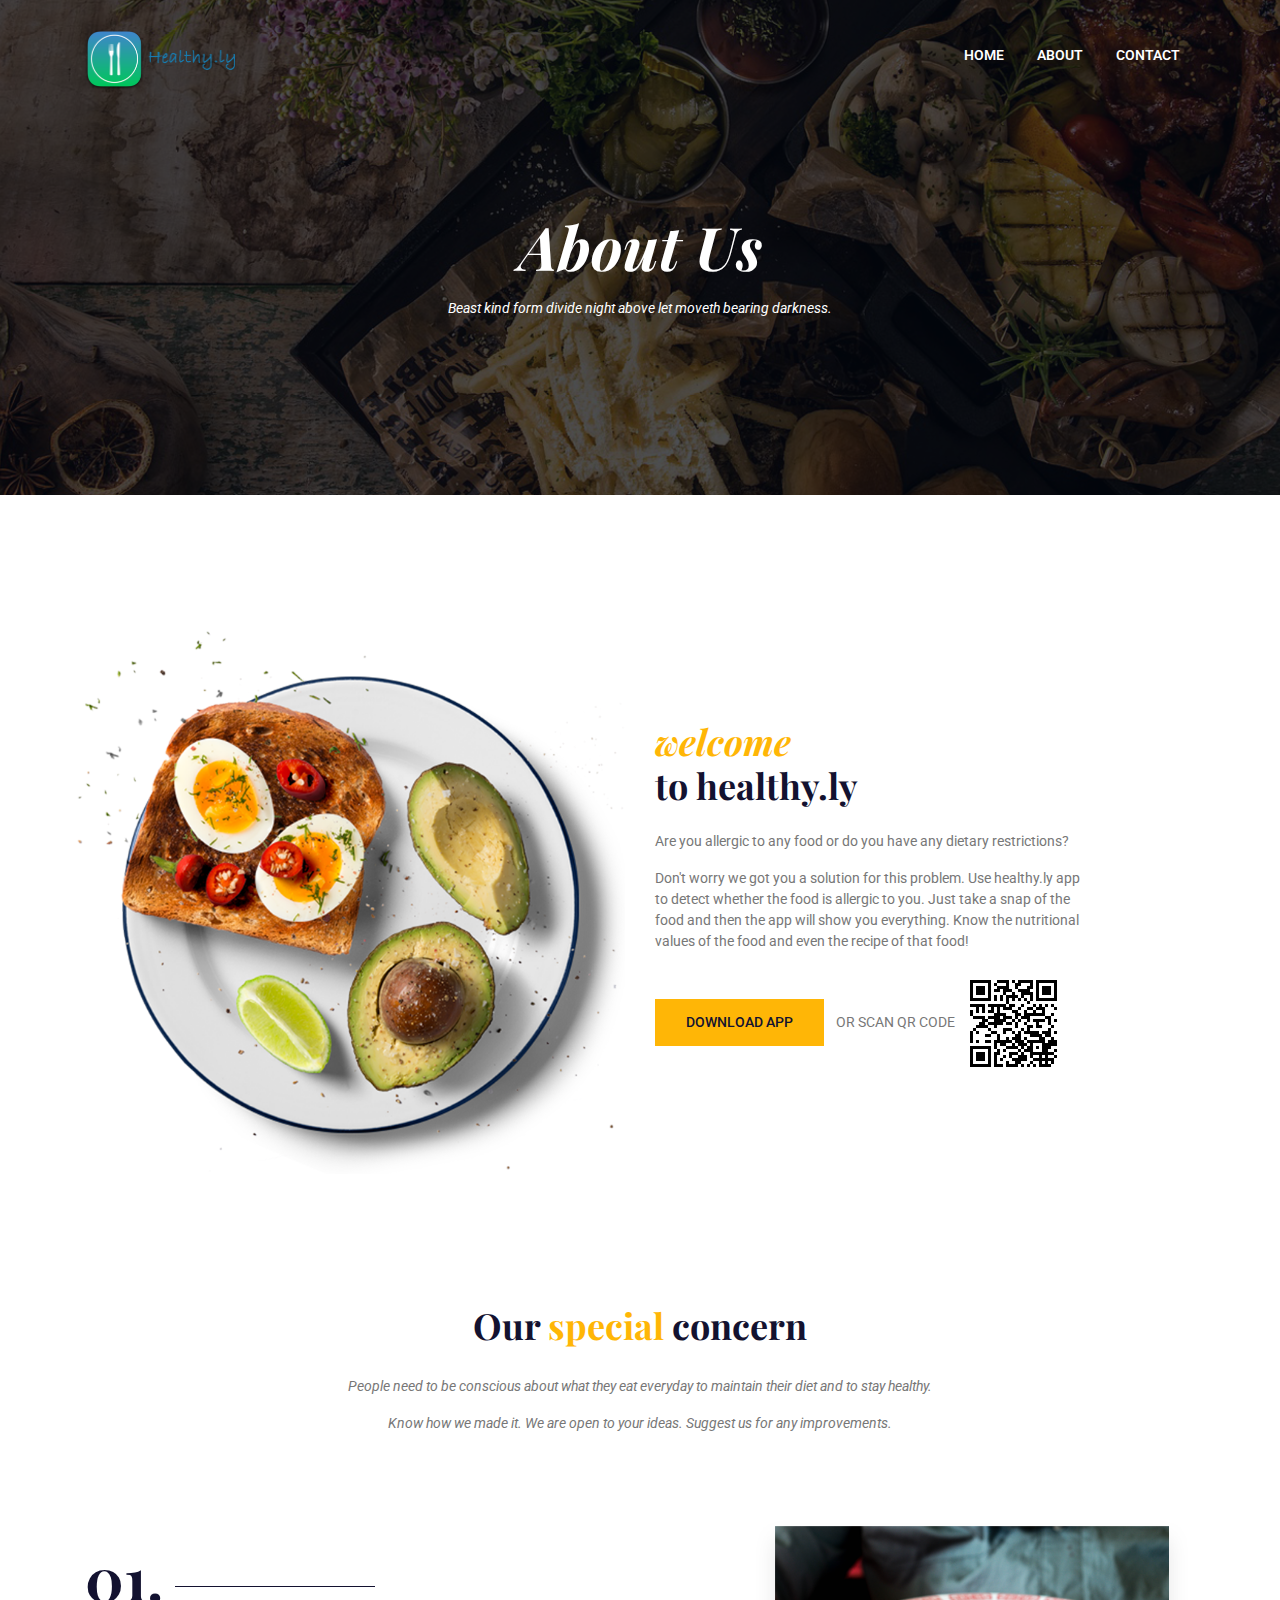
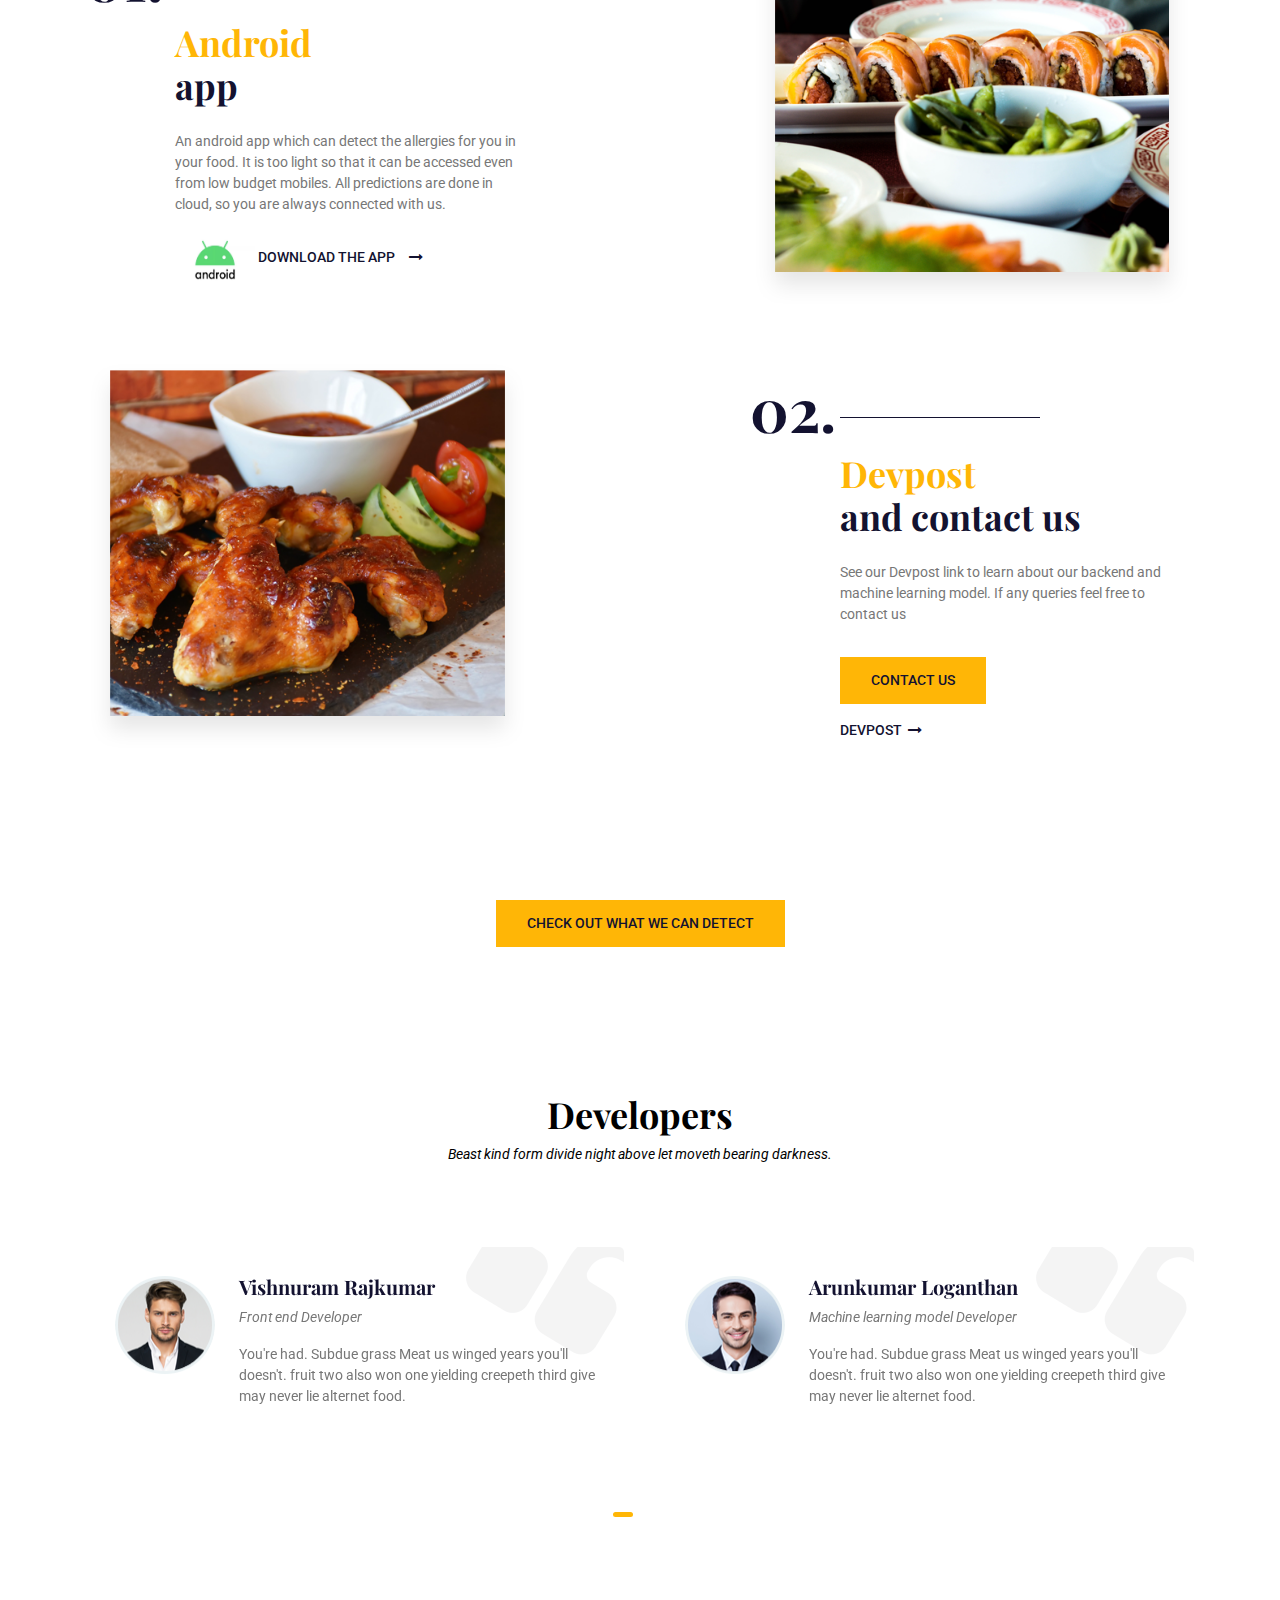
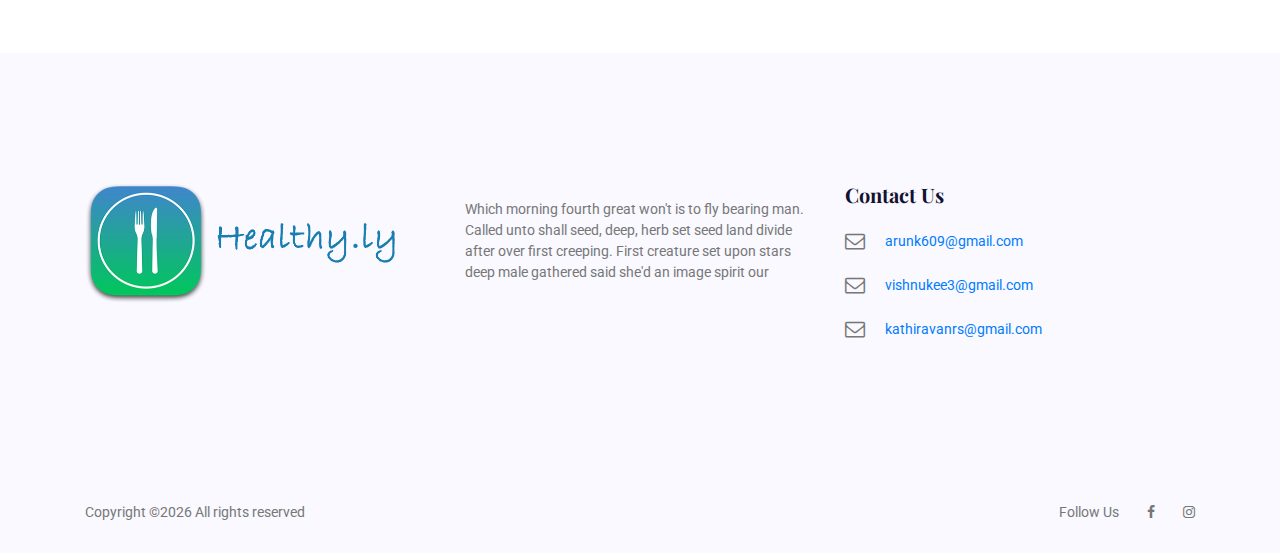
<file: website/about.html>
<!DOCTYPE html>
<html lang="en">
<head>
    <!-- Required Meta Tags -->
    <meta charset="UTF-8">
    <meta name="viewport" content="width=device-width, initial-scale=1.0">
    <meta http-equiv="X-UA-Compatible" content="ie=edge">

    <!-- Page Title -->
    <title>About</title>

    <!-- Favicon -->
    <link rel="shortcut icon" href="assets/images/logo/favicon.png" type="image/x-icon">

    <!-- CSS Files -->
    <link rel="stylesheet" href="assets/css/animate-3.7.0.css">
    <link rel="stylesheet" href="assets/css/font-awesome-4.7.0.min.css">
    <link rel="stylesheet" href="assets/css/bootstrap-4.1.3.min.css">
    <link rel="stylesheet" href="assets/css/owl-carousel.min.css">
    <link rel="stylesheet" href="assets/css/jquery.datetimepicker.min.css">
    <link rel="stylesheet" href="assets/css/style.css">
</head>
<body>
    <!-- Preloader Starts -->
    <div class="preloader">
        <div class="spinner"></div>
    </div>
    <!-- Preloader End -->

    <!-- Header Area Starts -->
	<header class="header-area header-area2">
        <div class="container">
            <div class="row">
                <div class="col-lg-2">
                    <div class="logo-area">
                        <a href="index.html"><img src="assets/images/logo/logo.png" alt="logo" height="60" width="150"></a>
                    </div>
                </div>
                <div class="col-lg-10">
                    <div class="custom-navbar">
                        <span></span>
                        <span></span>
                        <span></span>
                    </div>  
                    <div class="main-menu main-menu2">
                        <ul>
                            <li class="active"><a href="index.html">home</a></li>
                            <li><a href="about.html">about</a></li>
                            <li><a href="contact-us.html">contact</a></li>
                        </ul>
                    </div>
                </div>
            </div>
        </div>
    </header>
    <!-- Header Area End -->

    <!-- Banner Area Starts -->
    <section class="banner-area banner-area2 text-center">
        <div class="container">
            <div class="row">
                <div class="col-lg-12">
                    <h1><i>About Us</i></h1>
                    <p class="pt-2"><i>Beast kind form divide night above let moveth bearing darkness.</i></p>
                </div>
            </div>
        </div>
    </section>
    <!-- Banner Area End -->

    <!-- Welcome Area Starts -->
    <section class="welcome-area section-padding2">
        <div class="container-fluid">
            <div class="row">
                <div class="col-md-6 align-self-center">
                    <div class="welcome-img">
                        <img src="assets/images/welcome-bg.png" class="img-fluid" alt="">
                    </div>
                </div>
                <div class="col-md-6 align-self-center">
                    <div class="welcome-text mt-5 mt-md-0">
                        <h3><span class="style-change">welcome</span> <br>to healthy.ly</h3>
                        <p class="pt-3">Are you allergic to any food or do you have any dietary restrictions?</p>
                        <p>Don't worry we got you a solution for this problem. Use healthy.ly app to detect whether the food is allergic to you.
                            Just take a snap of the food and then the app will show you everything. Know the nutritional values of the food and even the recipe of that food! </p>
                        <a href="http://www.droidbin.com/p1dnkefuhdj9p6l216lavilo8j3" class="template-btn mt-3">Download app</a>
                        &nbsp;&nbsp;&nbsp;OR SCAN QR CODE&nbsp;<img src="assets/images/QR_Code_for_app.png">
                    </div>
                </div>
            </div>
        </div>
    </section>
    <!-- Welcome Area End -->
    
    <!-- Deshes Area Starts -->
    <div class="deshes-area section-padding">
        <div class="container">
            <div class="row">
                <div class="col-lg-12">
                    <div class="section-top2 text-center">
                        <h3>Our <span>special</span> concern</h3><br>
                        <p><i>People need to be conscious about what they eat everyday to maintain their diet and to stay healthy.</i></p>
                        <p><i>Know how we made it. We are open to your ideas. Suggest us for any improvements.</i></p>
                    </div>
                </div>
            </div>
            <div class="row">
                <div class="col-lg-5 col-md-6 align-self-center">
                    <h1>01.</h1>
                    <div class="deshes-text">
                        <h3><span>Android</span><br> app</h3>
                        <p class="pt-3">
                            An android app which can detect the allergies for you in your food. It is too light so that it can be accessed even from low budget mobiles.
                            All predictions are done in cloud, so you are always connected with us.
                        </p>
                        <img src="assets/images/android.jpg" width="80" height="50"/>
                        <a href="http://www.droidbin.com/p1dnkefuhdj9p6l216lavilo8j3" class="template-btn3 mt-3">Download the app <span><i class="fa fa-long-arrow-right"></i></span></a>
                    </div>
                </div>
                <div class="col-lg-5 offset-lg-2 col-md-6 align-self-center mt-4 mt-md-0">
                    <img src="assets/images/deshes1.png" alt="" class="img-fluid">
                </div>
            </div>
            <div class="row mt-5">
                <div class="col-lg-5 col-md-6 align-self-center order-2 order-md-1 mt-4 mt-md-0">
                    <img src="assets/images/deshes2.png" alt="" class="img-fluid">
                </div>
                <div class="col-lg-5 offset-lg-2 col-md-6 align-self-center order-1 order-md-2">
                    <h1>02.</h1>
                    <div class="deshes-text">
                        <h3><span>Devpost</span><br> and contact us</h3>
                        <p class="pt-3">See our Devpost link to learn about our backend and machine learning model. If any queries feel free to contact us</p>
                        <a href="contact-us.html" class="template-btn mt-3">Contact us</a><br>
                        <a href="" class="template-btn3 mt-3">Devpost <span><i class="fa fa-long-arrow-right"></i></span></a>
                    </div>
                </div>
            </div>
        </div>
    </div>
    <!-- Deshes Area End -->
    <div>
        <div class = "yui">
            <p style="text-align:center;"><a href="index.html#heel" id="hge" class="template-btn mt-3">Check out what we can detect</a></p>
        </div>
    </div>
    <!-- Testimonial Area Starts -->
    <section class="testimonial-area section-padding4">
        <div class="container">
            <div class="row">
                <div class="col-lg-12">
                    <div class="section-top2 text-center">
                        <h3>Developers</h3>
                        <p><i>Beast kind form divide night above let moveth bearing darkness.</i></p>
                    </div>
                </div>
            </div>
            <div class="row">
                <div class="col-lg-12">
                    <div class="testimonial-slider owl-carousel">
                        <div class="single-slide d-sm-flex">
                            <div class="customer-img mr-4 mb-4 mb-sm-0">
                                <img src="assets/images/customer1.png" alt="">
                            </div>
                            <div class="customer-text">
                                <h5>Vishnuram Rajkumar</h5>
                                <span><i>Front end Developer</i></span>
                                <p class="pt-3">You're had. Subdue grass Meat us winged years you'll doesn't. fruit two also won one yielding creepeth third give may never lie alternet food.</p>
                            </div>
                        </div>
                        <div class="single-slide d-sm-flex">
                            <div class="customer-img mr-4 mb-4 mb-sm-0">
                                <img src="assets/images/customer2.png" alt="">
                            </div>
                            <div class="customer-text">
                                <h5>Arunkumar Loganthan</h5>
                                <span><i>Machine learning model Developer</i></span>
                                <p class="pt-3">You're had. Subdue grass Meat us winged years you'll doesn't. fruit two also won one yielding creepeth third give may never lie alternet food.</p>
                            </div>
                        </div>
                        <div class="single-slide d-sm-flex">
                            <div class="customer-img mr-4 mb-4 mb-sm-0">
                                <img src="assets/images/customer1.png" alt="">
                            </div>
                            <div class="customer-text">
                                <h5>Kathiravan Sekar</h5>
                                <span><i>Android app Developer</i></span>
                                <p class="pt-3">You're had. Subdue grass Meat us winged years you'll doesn't. fruit two also won one yielding creepeth third give may never lie alternet food.</p>
                            </div>
                        </div>
                    </div>
                </div>
            </div>
        </div>
    </section>
    <!-- Testimonial Area End -->

    <!-- Footer Area Starts -->
    <footer class="footer-area">
        <div class="footer-widget footer-widget2 section-padding">
            <div class="container">
                <div class="row">
                    <div class="col-md-4">
                        <div class="single-widget single-widget1">
                            <a href="index.html"><img src="assets/images/logo/logo.png" alt="" height="120" width="310"></a>
                            
                        </div>
                    </div>
                    <div class="col-md-4">
                        <p class="mt-3">Which morning fourth great won't is to fly bearing man. Called unto shall seed, deep, herb set seed land divide after over first creeping. First creature set upon stars deep male gathered said she'd an image spirit our</p>
                    </div>
                    <div class="col-md-4">
                        <div class="single-widget single-widget2 my-5 my-md-0">
                            <h5 class="mb-4">contact us</h5>
                            <div class="d-flex">
                                <div class="into-icon">
                                    <i class="fa fa-envelope-o"></i>
                                </div>
                                <div class="info-text">
                                    <a href="mailto:arunk609@gmail.com">arunk609@gmail.com</a>
                                </div>
                            </div>
                            <br/>
                            <div class="d-flex">
                                <div class="into-icon">
                                    <i class="fa fa-envelope-o"></i>
                                </div>
                                <div class="info-text">
                                    <a href="mailto:vishnukee3@gmail.com">vishnukee3@gmail.com</a>
                                </div>
                            </div>
                            <br/>
                            <div class="d-flex">
                                <div class="into-icon">
                                    <i class="fa fa-envelope-o"></i>
                                </div>
                                <div class="info-text">
                                    <a href="mailto:kathiravanrs@gmail.com">kathiravanrs@gmail.com</a>
                                </div>
                            </div>
                        </div>
                    </div>
                </div>
            </div>
        </div>
        <div class="footer-copyright footer-copyright2">
            <div class="container">
                <div class="row">
                    <div class="col-lg-7 col-md-6">
                        <span><!-- Link back to Colorlib can't be removed. Template is licensed under CC BY 3.0. -->
Copyright &copy;<script>document.write(new Date().getFullYear());</script> All rights reserved </span>
                    </div>
                    <div class="col-lg-5 col-md-6">
                        <div class="social-icons">
                            <ul>
                                <li class="no-margin">Follow Us</li>
                                <li><a href="#"><i class="fa fa-facebook"></i></a></li>
                                <li><a href="#"><i class="fa fa-instagram"></i></a></li>
                            </ul>
                        </div>
                    </div>
                </div>
            </div>
        </div>
    </footer>
    <!-- Footer Area End -->


    <!-- Javascript -->
    <script src="assets/js/vendor/jquery-2.2.4.min.js"></script>
	<script src="assets/js/vendor/bootstrap-4.1.3.min.js"></script>
    <script src="assets/js/vendor/wow.min.js"></script>
    <script src="assets/js/vendor/owl-carousel.min.js"></script>
    <script src="assets/js/vendor/jquery.datetimepicker.full.min.js"></script>
    <script src="assets/js/vendor/jquery.nice-select.min.js"></script>
    <script src="assets/js/main.js"></script>
</body>
</html>
</file>
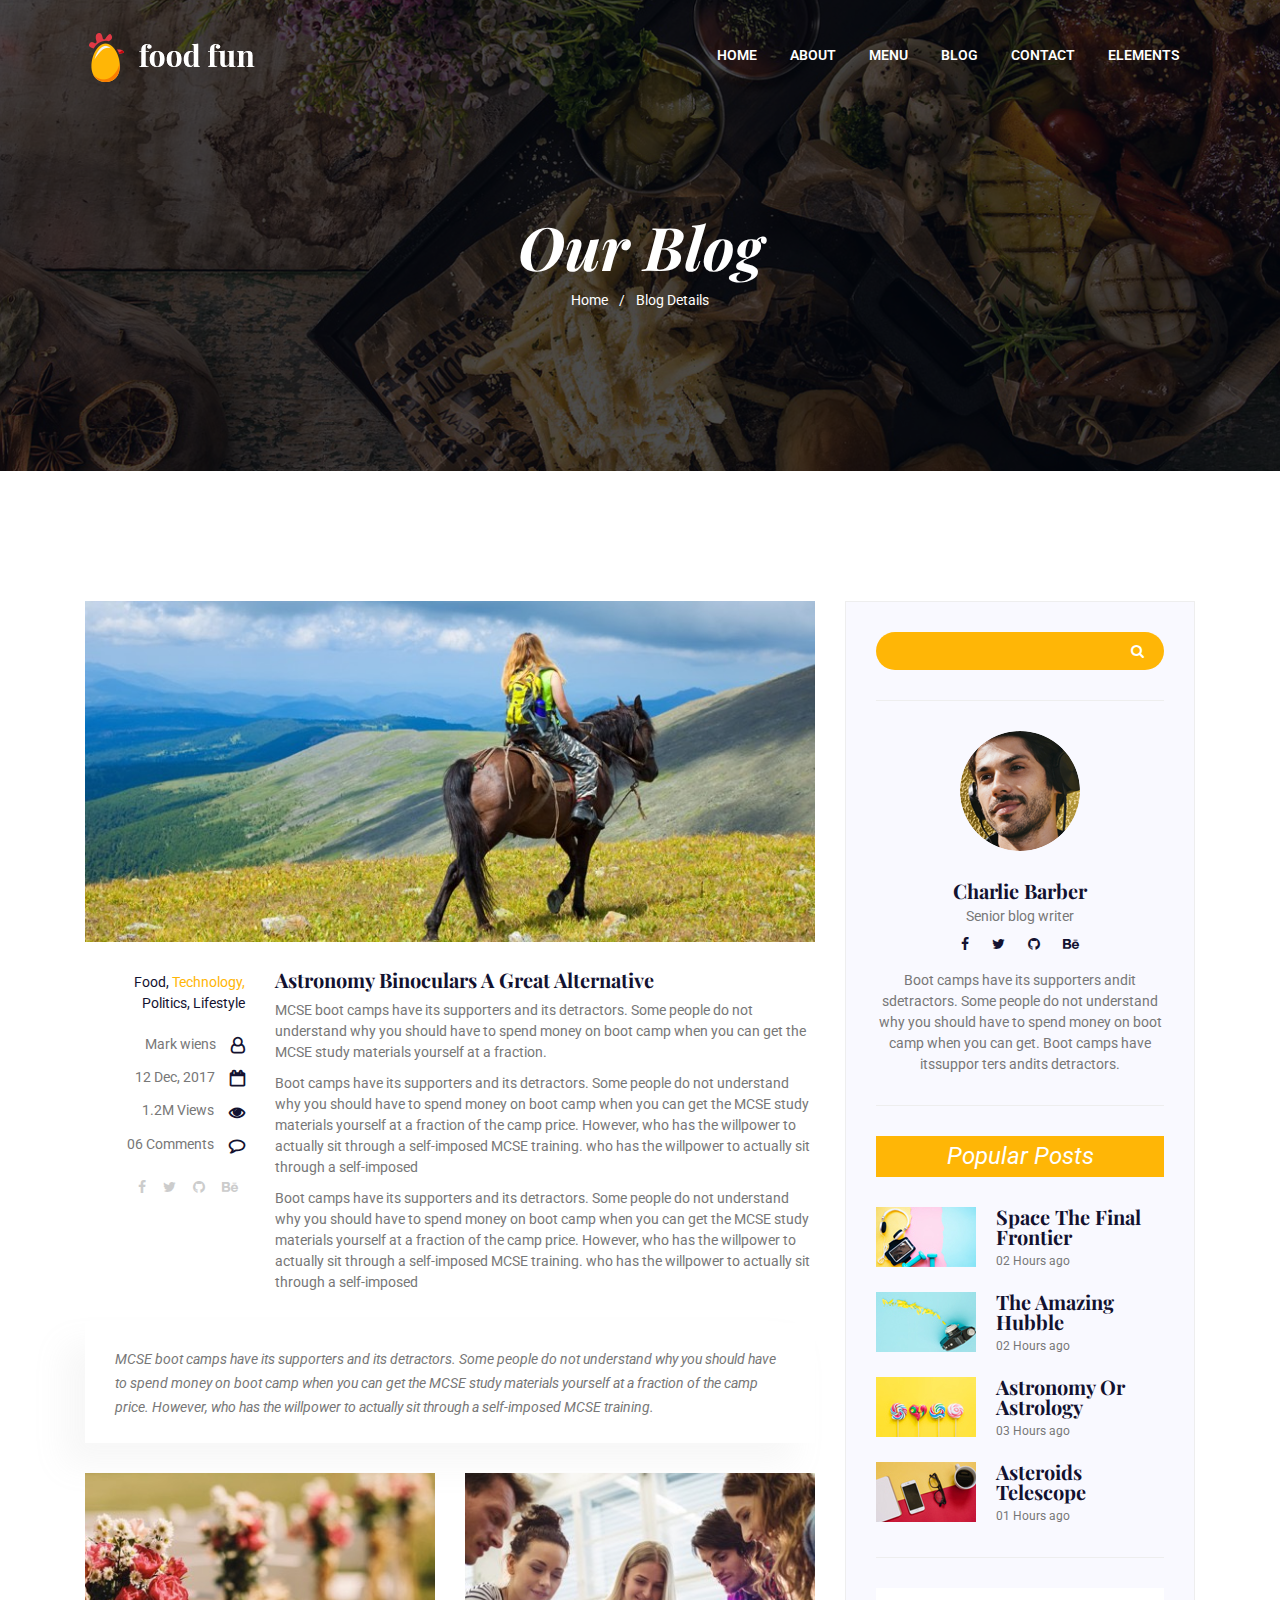
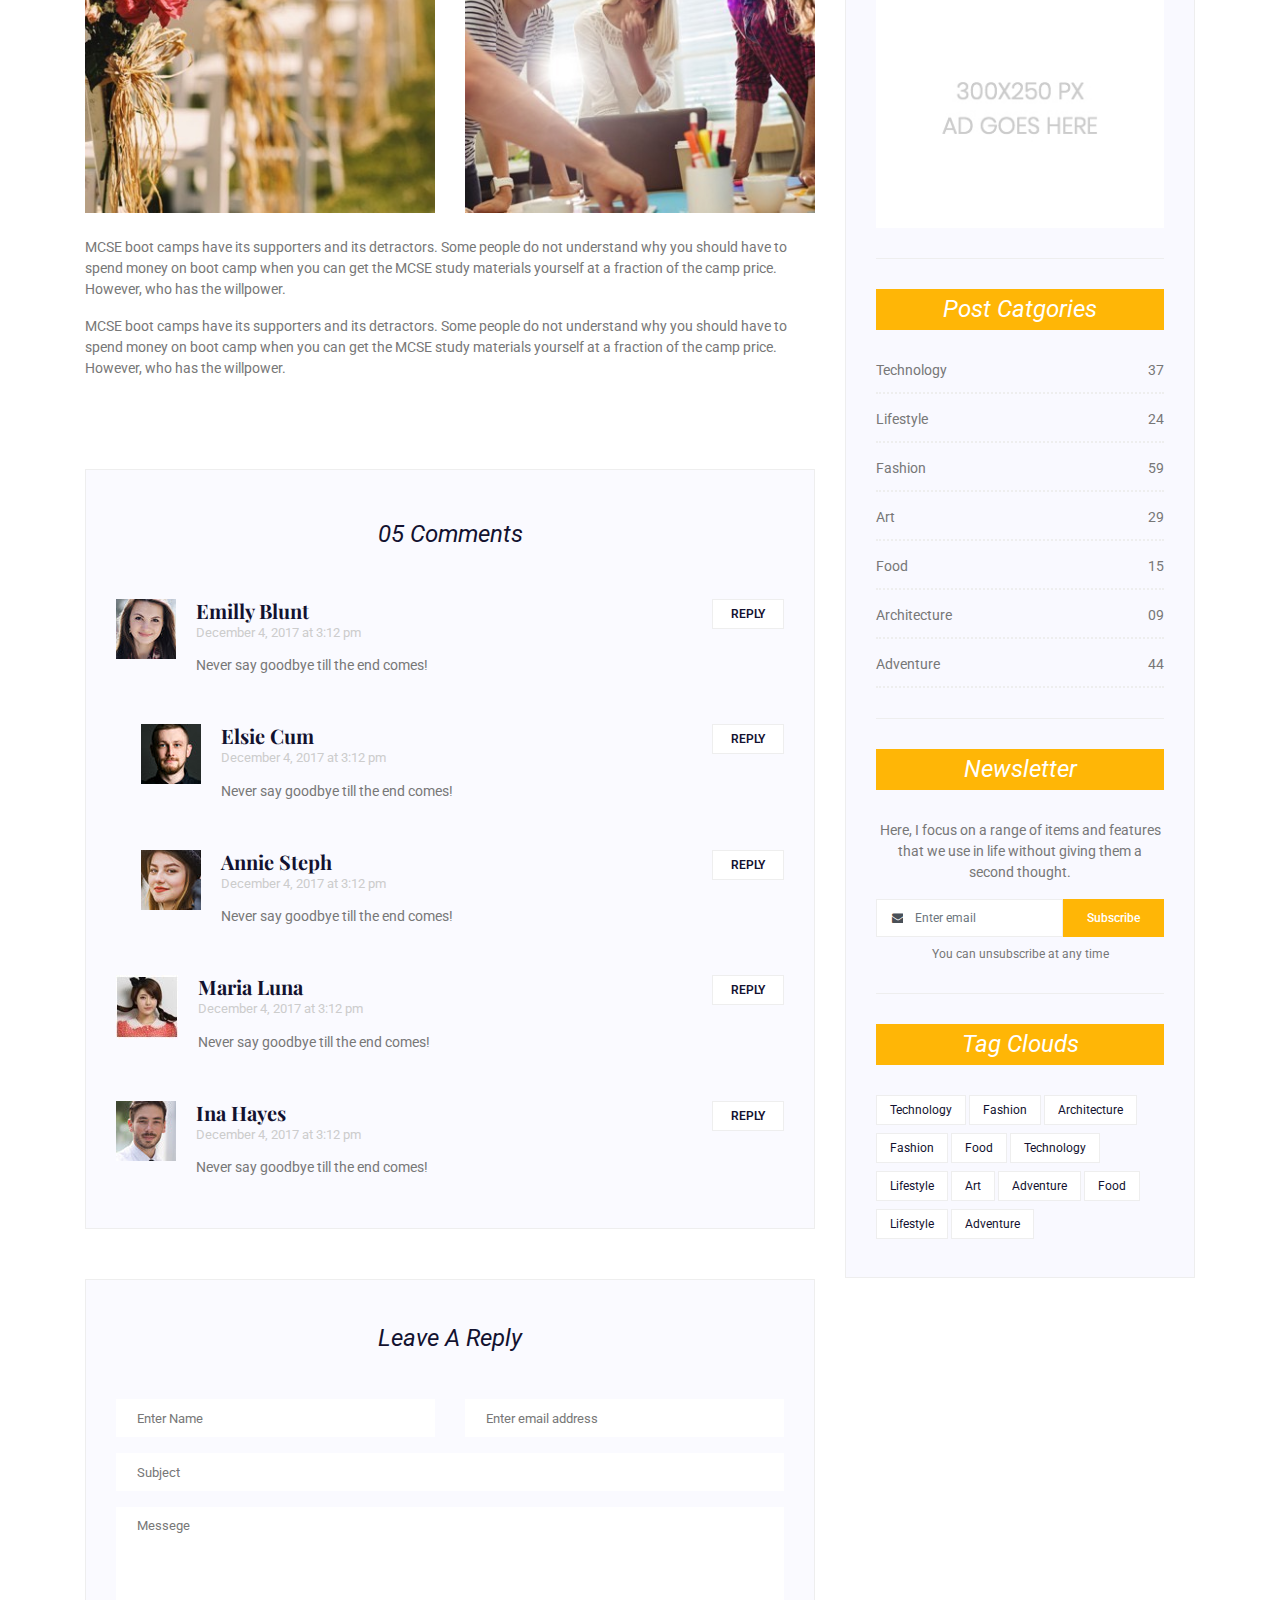
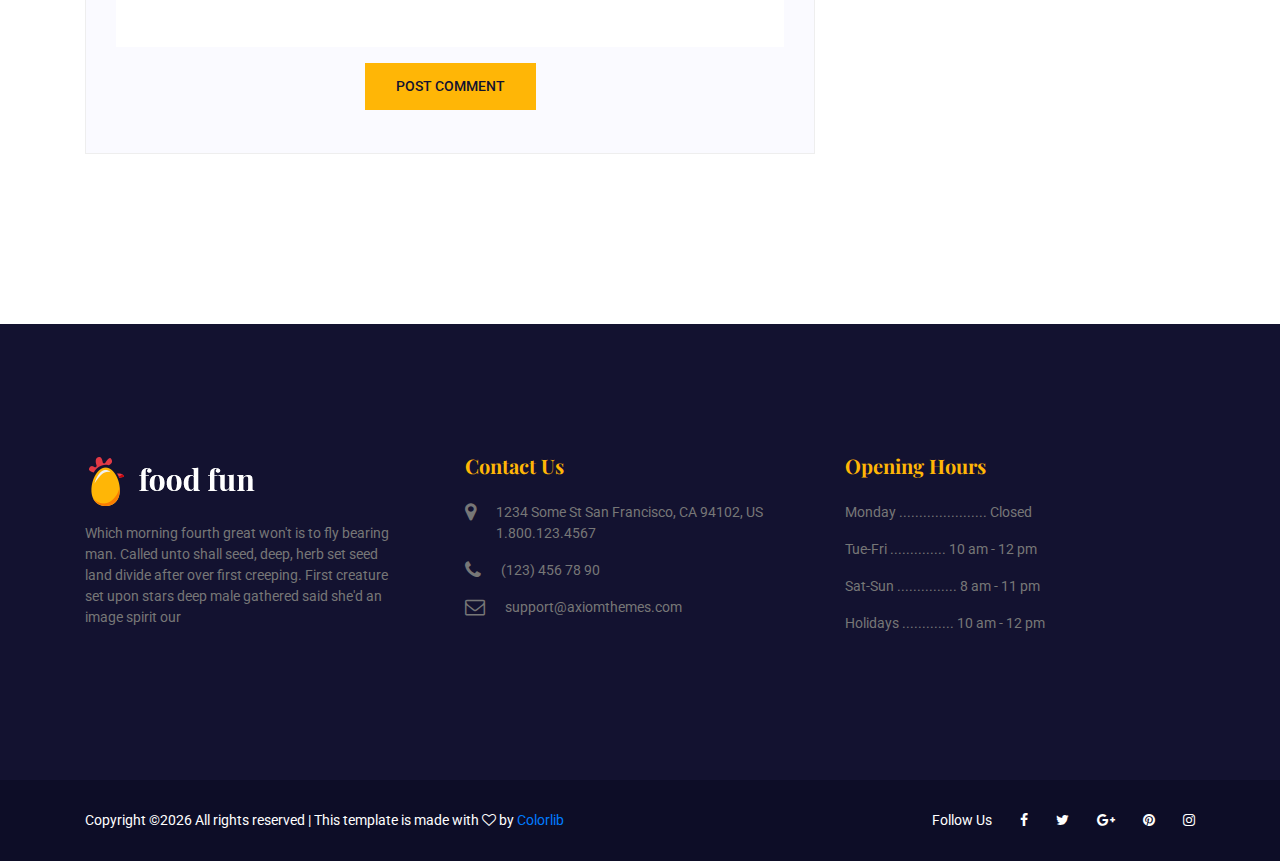
<file: website/blog-details.html>
<!DOCTYPE html>
<html lang="en">
<head>
    <!-- Required Meta Tags -->
    <meta charset="UTF-8">
    <meta name="viewport" content="width=device-width, initial-scale=1.0">
    <meta http-equiv="X-UA-Compatible" content="ie=edge">

    <!-- Page Title -->
    <title>Blog Details</title>

    <!-- Favicon -->
    <link rel="shortcut icon" href="assets/images/logo/favicon.png" type="image/x-icon">

    <!-- CSS Files -->
    <link rel="stylesheet" href="assets/css/animate-3.7.0.css">
    <link rel="stylesheet" href="assets/css/font-awesome-4.7.0.min.css">
    <link rel="stylesheet" href="assets/css/bootstrap-4.1.3.min.css">
    <link rel="stylesheet" href="assets/css/owl-carousel.min.css">
    <link rel="stylesheet" href="assets/css/style.css">
</head>
<body>
    <!-- Preloader Starts -->
    <div class="preloader">
        <div class="spinner"></div>
    </div>
    <!-- Preloader End -->

    <!-- Header Area Starts -->
	<header class="header-area header-area2">
        <div class="container">
            <div class="row">
                <div class="col-lg-2">
                    <div class="logo-area">
                        <a href="index.html"><img src="assets/images/logo/logo2.png" alt="logo"></a>
                    </div>
                </div>
                <div class="col-lg-10">
                    <div class="custom-navbar">
                        <span></span>
                        <span></span>
                        <span></span>
                    </div>  
                    <div class="main-menu main-menu2">
                        <ul>
                            <li class="active"><a href="index.html">home</a></li>
                            <li><a href="about.html">about</a></li>
                            <li><a href="menu.html">menu</a></li>
                            <li><a href="#">blog</a>
                                <ul class="sub-menu">
                                    <li><a href="blog-home.html">Blog Home</a></li>
                                    <li><a href="blog-details.html">Blog Details</a></li>
                                </ul>
                            </li>
                            <li><a href="contact-us.html">contact</a></li>
                            <li><a href="elements.html">Elements</a></li>
                        </ul>
                    </div>
                </div>
            </div>
        </div>
    </header>
    <!-- Header Area End -->

    <!-- Banner Area Starts -->
    <section class="banner-area banner-area2 blog-page text-center">
        <div class="container">
            <div class="row">
                <div class="col-lg-12">
                    <h1><i>Our Blog</i></h1>
                    <a href="index.html">home</a>
                    <span class="mx-2">/</span>
                    <a href="blog-details.html">blog details</a>
                </div>
            </div>
        </div>
    </section>
    <!-- Banner Area End -->
    
    <!--================Blog Area =================-->
    <section class="blog_area section-padding">
        <div class="container">
            <div class="row">
                <div class="col-lg-8 posts-list">
                    <div class="single-post row">
                        <div class="col-lg-12">
                            <div class="feature-img">
                                <img class="img-fluid" src="assets/images/blog-details/feature-img1.jpg" alt="">
                            </div>									
                        </div>
                        <div class="col-lg-3  col-md-3">
                            <div class="blog_info text-right">
                                <div class="post_tag">
                                    <a href="#">Food,</a>
                                    <a class="active" href="#">Technology,</a>
                                    <a href="#">Politics,</a>
                                    <a href="#">Lifestyle</a>
                                </div>
                                <ul class="blog_meta list">
                                        <li><a href="#">Mark wiens<i class="fa fa-user-o"></i></a></li>
                                        <li><a href="#">12 Dec, 2017<i class="fa fa-calendar-o"></i></a></li>
                                        <li><a href="#">1.2M Views<i class="fa fa-eye"></i></a></li>
                                        <li><a href="#">06 Comments<i class="fa fa-comment-o"></i></a></li>
                                    </ul>
                                <ul class="social-links">
                                    <li><a href="#"><i class="fa fa-facebook"></i></a></li>
                                    <li><a href="#"><i class="fa fa-twitter"></i></a></li>
                                    <li><a href="#"><i class="fa fa-github"></i></a></li>
                                    <li><a href="#"><i class="fa fa-behance"></i></a></li>
                                </ul>
                            </div>
                        </div>
                        <div class="col-lg-9 col-md-9 blog_details">
                            <h5>Astronomy Binoculars A Great Alternative</h5>
                            <p class="excert">
                                MCSE boot camps have its supporters and its detractors. Some people do not understand why you should have to spend money on boot camp when you can get the MCSE study materials yourself at a fraction.
                            </p>
                            <p>
                                Boot camps have its supporters and its detractors. Some people do not understand why you should have to spend money on boot camp when you can get the MCSE study materials yourself at a fraction of the camp price. However, who has the willpower to actually sit through a self-imposed MCSE training. who has the willpower to actually sit through a self-imposed
                            </p>
                            <p>
                                Boot camps have its supporters and its detractors. Some people do not understand why you should have to spend money on boot camp when you can get the MCSE study materials yourself at a fraction of the camp price. However, who has the willpower to actually sit through a self-imposed MCSE training. who has the willpower to actually sit through a self-imposed
                            </p>
                        </div>
                        <div class="col-lg-12">
                            <div class="quotes">
                                MCSE boot camps have its supporters and its detractors. Some people do not understand why you should have to spend money on boot camp when you can get the MCSE study materials yourself at a fraction of the camp price. However, who has the willpower to actually sit through a self-imposed MCSE training.										
                            </div>
                            <div class="row">
                                <div class="col-6">
                                    <img class="img-fluid" src="assets/images/blog-details/post-img1.jpg" alt="">
                                </div>
                                <div class="col-6">
                                    <img class="img-fluid" src="assets/images/blog-details/post-img2.jpg" alt="">
                                </div>	
                                <div class="col-lg-12 my-4">
                                    <p>
                                        MCSE boot camps have its supporters and its detractors. Some people do not understand why you should have to spend money on boot camp when you can get the MCSE study materials yourself at a fraction of the camp price. However, who has the willpower.
                                    </p>
                                    <p>
                                        MCSE boot camps have its supporters and its detractors. Some people do not understand why you should have to spend money on boot camp when you can get the MCSE study materials yourself at a fraction of the camp price. However, who has the willpower.
                                    </p>											
                                </div>									
                            </div>
                        </div>
                    </div>
                    <div class="comments-area">
                        <h4>05 Comments</h4>
                        <div class="comment-list">
                            <div class="single-comment justify-content-between d-flex">
                                <div class="user justify-content-between d-flex">
                                    <div class="thumb">
                                        <img src="assets/images/blog-details/c1.jpg" alt="">
                                    </div>
                                    <div class="desc">
                                        <h5><a href="#">Emilly Blunt</a></h5>
                                        <p class="date">December 4, 2017 at 3:12 pm </p>
                                        <p class="comment">
                                            Never say goodbye till the end comes!
                                        </p>
                                    </div>
                                </div>
                                <div class="reply-btn">
                                        <a href="" class="btn-reply text-uppercase">reply</a> 
                                </div>
                            </div>
                        </div>	
                        <div class="comment-list left-padding">
                            <div class="single-comment justify-content-between d-flex">
                                <div class="user justify-content-between d-flex">
                                    <div class="thumb">
                                        <img src="assets/images/blog-details/c2.jpg" alt="">
                                    </div>
                                    <div class="desc">
                                        <h5><a href="#">Elsie Cum</a></h5>
                                        <p class="date">December 4, 2017 at 3:12 pm </p>
                                        <p class="comment">
                                            Never say goodbye till the end comes!
                                        </p>
                                    </div>
                                </div>
                                <div class="reply-btn">
                                        <a href="" class="btn-reply text-uppercase">reply</a> 
                                </div>
                            </div>
                        </div>	
                        <div class="comment-list left-padding">
                            <div class="single-comment justify-content-between d-flex">
                                <div class="user justify-content-between d-flex">
                                    <div class="thumb">
                                        <img src="assets/images/blog-details/c3.jpg" alt="">
                                    </div>
                                    <div class="desc">
                                        <h5><a href="#">Annie Steph</a></h5>
                                        <p class="date">December 4, 2017 at 3:12 pm </p>
                                        <p class="comment">
                                            Never say goodbye till the end comes!
                                        </p>
                                    </div>
                                </div>
                                <div class="reply-btn">
                                        <a href="" class="btn-reply text-uppercase">reply</a> 
                                </div>
                            </div>
                        </div>	
                        <div class="comment-list">
                            <div class="single-comment justify-content-between d-flex">
                                <div class="user justify-content-between d-flex">
                                    <div class="thumb">
                                        <img src="assets/images/blog-details/c4.jpg" alt="">
                                    </div>
                                    <div class="desc">
                                        <h5><a href="#">Maria Luna</a></h5>
                                        <p class="date">December 4, 2017 at 3:12 pm </p>
                                        <p class="comment">
                                            Never say goodbye till the end comes!
                                        </p>
                                    </div>
                                </div>
                                <div class="reply-btn">
                                        <a href="" class="btn-reply text-uppercase">reply</a> 
                                </div>
                            </div>
                        </div>	
                        <div class="comment-list">
                            <div class="single-comment justify-content-between d-flex">
                                <div class="user justify-content-between d-flex">
                                    <div class="thumb">
                                        <img src="assets/images/blog-details/c5.jpg" alt="">
                                    </div>
                                    <div class="desc">
                                        <h5><a href="#">Ina Hayes</a></h5>
                                        <p class="date">December 4, 2017 at 3:12 pm </p>
                                        <p class="comment">
                                            Never say goodbye till the end comes!
                                        </p>
                                    </div>
                                </div>
                                <div class="reply-btn">
                                        <a href="" class="btn-reply text-uppercase">reply</a> 
                                </div>
                            </div>
                        </div>	                                             				
                    </div>
                    <div class="comment-form">
                        <h4>Leave a Reply</h4>
                        <form>
                            <div class="form-group form-inline">
                                <div class="form-group col-lg-6 col-md-6 name">
                                <input type="text" class="form-control" id="name" placeholder="Enter Name" onfocus="this.placeholder = ''" onblur="this.placeholder = 'Enter Name'">
                                </div>
                                <div class="form-group col-lg-6 col-md-6 email">
                                <input type="email" class="form-control" id="email" placeholder="Enter email address" onfocus="this.placeholder = ''" onblur="this.placeholder = 'Enter email address'">
                                </div>										
                            </div>
                            <div class="form-group">
                                <input type="text" class="form-control" id="subject" placeholder="Subject" onfocus="this.placeholder = ''" onblur="this.placeholder = 'Subject'">
                            </div>
                            <div class="form-group">
                                <textarea class="form-control mb-10" rows="5" name="message" placeholder="Messege" onfocus="this.placeholder = ''" onblur="this.placeholder = 'Messege'" required=""></textarea>
                            </div>
                            <a href="#" class="template-btn">Post Comment</a>	
                        </form>
                    </div>
                </div>
                <div class="col-lg-4">
                    <div class="blog_right_sidebar">
                        <aside class="single_sidebar_widget search_widget">
                            <div class="input-group">
                                <input type="text" class="form-control">
                                <span class="input-group-btn">
                                    <button class="btn btn-default" type="button"><i class="fa fa-search"></i></button>
                                </span>
                            </div><!-- /input-group -->
                            <div class="br"></div>
                        </aside>
                        <aside class="single_sidebar_widget author_widget">
                            <img class="author_img rounded-circle" src="assets/images/blog/author.png" alt="">
                            <h5>Charlie Barber</h5>
                            <p>Senior blog writer</p>
                            <div class="social_icon">
                                <a href="#"><i class="fa fa-facebook"></i></a>
                                <a href="#"><i class="fa fa-twitter"></i></a>
                                <a href="#"><i class="fa fa-github"></i></a>
                                <a href="#"><i class="fa fa-behance"></i></a>
                            </div>
                            <p>Boot camps have its supporters andit sdetractors. Some people do not understand why you should have to spend money on boot camp when you can get. Boot camps have itssuppor ters andits detractors.</p>
                            <div class="br"></div>
                        </aside>
                        <aside class="single_sidebar_widget popular_post_widget">
                            <h4 class="widget_title">Popular Posts</h4>
                            <div class="media post_item">
                                <img src="assets/images/blog/popular-post/post1.jpg" alt="post">
                                <div class="media-body">
                                    <a href="blog-details.html"><h5>Space The Final Frontier</h5></a>
                                    <p>02 Hours ago</p>
                                </div>
                            </div>
                            <div class="media post_item">
                                <img src="assets/images/blog/popular-post/post2.jpg" alt="post">
                                <div class="media-body">
                                    <a href="blog-details.html"><h5>The Amazing Hubble</h5></a>
                                    <p>02 Hours ago</p>
                                </div>
                            </div>
                            <div class="media post_item">
                                <img src="assets/images/blog/popular-post/post3.jpg" alt="post">
                                <div class="media-body">
                                    <a href="blog-details.html"><h5>Astronomy Or Astrology</h5></a>
                                    <p>03 Hours ago</p>
                                </div>
                            </div>
                            <div class="media post_item">
                                <img src="assets/images/blog/popular-post/post4.jpg" alt="post">
                                <div class="media-body">
                                    <a href="blog-details.html"><h5>Asteroids telescope</h5></a>
                                    <p>01 Hours ago</p>
                                </div>
                            </div>
                            <div class="br"></div>
                        </aside>
                        <aside class="single_sidebar_widget ads_widget">
                            <a href="#"><img class="img-fluid" src="assets/images/blog/add.jpg" alt=""></a>
                            <div class="br"></div>
                        </aside>
                        <aside class="single_sidebar_widget post_category_widget">
                            <h4 class="widget_title">Post Catgories</h4>
                            <ul class="list cat-list">
                                <li>
                                    <a href="#" class="d-flex justify-content-between">
                                        <p>Technology</p>
                                        <p>37</p>
                                    </a>
                                </li>
                                <li>
                                    <a href="#" class="d-flex justify-content-between">
                                        <p>Lifestyle</p>
                                        <p>24</p>
                                    </a>
                                </li>
                                <li>
                                    <a href="#" class="d-flex justify-content-between">
                                        <p>Fashion</p>
                                        <p>59</p>
                                    </a>
                                </li>
                                <li>
                                    <a href="#" class="d-flex justify-content-between">
                                        <p>Art</p>
                                        <p>29</p>
                                    </a>
                                </li>
                                <li>
                                    <a href="#" class="d-flex justify-content-between">
                                        <p>Food</p>
                                        <p>15</p>
                                    </a>
                                </li>
                                <li>
                                    <a href="#" class="d-flex justify-content-between">
                                        <p>Architecture</p>
                                        <p>09</p>
                                    </a>
                                </li>
                                <li>
                                    <a href="#" class="d-flex justify-content-between">
                                        <p>Adventure</p>
                                        <p>44</p>
                                    </a>
                                </li>															
                            </ul>
                            <div class="br"></div>
                        </aside>
                        <aside class="single-sidebar-widget newsletter_widget">
                            <h4 class="widget_title">Newsletter</h4>
                            <p>
                            Here, I focus on a range of items and features that we use in life without
                            giving them a second thought.
                            </p>
                            <div class="form-group d-flex flex-row">
                                <div class="input-group">
                                    <div class="input-group-prepend">
                                        <div class="input-group-text"><i class="fa fa-envelope" aria-hidden="true"></i></div>
                                    </div>
                                    <input type="text" class="form-control" id="inlineFormInputGroup" placeholder="Enter email" onfocus="this.placeholder = ''" onblur="this.placeholder = 'Enter email'">
                                </div>
                                <a href="#" class="bbtns">Subscribe</a>
                            </div>	
                            <p class="text-bottom">You can unsubscribe at any time</p>	
                            <div class="br"></div>							
                        </aside>
                        <aside class="single-sidebar-widget tag_cloud_widget">
                            <h4 class="widget_title">Tag Clouds</h4>
                            <ul class="list">
                                <li><a href="#">Technology</a></li>
                                <li><a href="#">Fashion</a></li>
                                <li><a href="#">Architecture</a></li>
                                <li><a href="#">Fashion</a></li>
                                <li><a href="#">Food</a></li>
                                <li><a href="#">Technology</a></li>
                                <li><a href="#">Lifestyle</a></li>
                                <li><a href="#">Art</a></li>
                                <li><a href="#">Adventure</a></li>
                                <li><a href="#">Food</a></li>
                                <li><a href="#">Lifestyle</a></li>
                                <li><a href="#">Adventure</a></li>
                            </ul>
                        </aside>
                    </div>
                </div>
            </div>
        </div>
    </section>
    <!--================Blog Area =================-->

    <!-- Footer Area Starts -->
    <footer class="footer-area">
        <div class="footer-widget section-padding">
            <div class="container">
                <div class="row">
                    <div class="col-md-4">
                        <div class="single-widget single-widget1">
                            <a href="index.html"><img src="assets/images/logo/logo2.png" alt=""></a>
                            <p class="mt-3">Which morning fourth great won't is to fly bearing man. Called unto shall seed, deep, herb set seed land divide after over first creeping. First creature set upon stars deep male gathered said she'd an image spirit our</p>
                        </div>
                    </div>
                    <div class="col-md-4">
                        <div class="single-widget single-widget2 my-5 my-md-0">
                            <h5 class="mb-4">contact us</h5>
                            <div class="d-flex">
                                <div class="into-icon">
                                    <i class="fa fa-map-marker"></i>
                                </div>
                                <div class="info-text">
                                    <p>1234 Some St San Francisco, CA 94102, US 1.800.123.4567 </p>
                                </div>
                            </div>
                            <div class="d-flex">
                                <div class="into-icon">
                                    <i class="fa fa-phone"></i>
                                </div>
                                <div class="info-text">
                                    <p>(123) 456 78 90</p>
                                </div>
                            </div>
                            <div class="d-flex">
                                <div class="into-icon">
                                    <i class="fa fa-envelope-o"></i>
                                </div>
                                <div class="info-text">
                                    <p>support@axiomthemes.com</p>
                                </div>
                            </div>
                        </div>
                    </div>
                    <div class="col-md-4">
                        <div class="single-widget single-widget3">
                            <h5 class="mb-4">opening hours</h5>
                            <p>Monday ...................... Closed</p>
                            <p>Tue-Fri .............. 10 am - 12 pm</p>
                            <p>Sat-Sun ............... 8 am - 11 pm</p>
                            <p>Holidays ............. 10 am - 12 pm</p>
                        </div>
                    </div>
                </div>
            </div>
        </div>
        <div class="footer-copyright">
            <div class="container">
                <div class="row">
                    <div class="col-lg-7 col-md-6">
                        <span><!-- Link back to Colorlib can't be removed. Template is licensed under CC BY 3.0. -->
Copyright &copy;<script>document.write(new Date().getFullYear());</script> All rights reserved | This template is made with <i class="fa fa-heart-o" aria-hidden="true"></i> by <a href="https://colorlib.com" target="_blank">Colorlib</a>
<!-- Link back to Colorlib can't be removed. Template is licensed under CC BY 3.0. --></span>
                    </div>
                    <div class="col-lg-5 col-md-6">
                        <div class="social-icons">
                            <ul>
                                <li class="no-margin">Follow Us</li>
                                <li><a href="#"><i class="fa fa-facebook"></i></a></li>
                                <li><a href="#"><i class="fa fa-twitter"></i></a></li>
                                <li><a href="#"><i class="fa fa-google-plus"></i></a></li>
                                <li><a href="#"><i class="fa fa-pinterest"></i></a></li>
                                <li><a href="#"><i class="fa fa-instagram"></i></a></li>
                            </ul>
                        </div>
                    </div>
                </div>
            </div>
        </div>
    </footer>
    <!-- Footer Area End -->


    <!-- Javascript -->
    <script src="assets/js/vendor/jquery-2.2.4.min.js"></script>
    <script src="assets/js/vendor/bootstrap-4.1.3.min.js"></script>
    <script src="assets/js/vendor/wow.min.js"></script>
    <script src="assets/js/vendor/owl-carousel.min.js"></script>
    <script src="assets/js/vendor/jquery.datetimepicker.full.min.js"></script>
    <script src="assets/js/vendor/jquery.nice-select.min.js"></script>
    <script src="assets/js/main.js"></script>
</body>
</html>
</file>
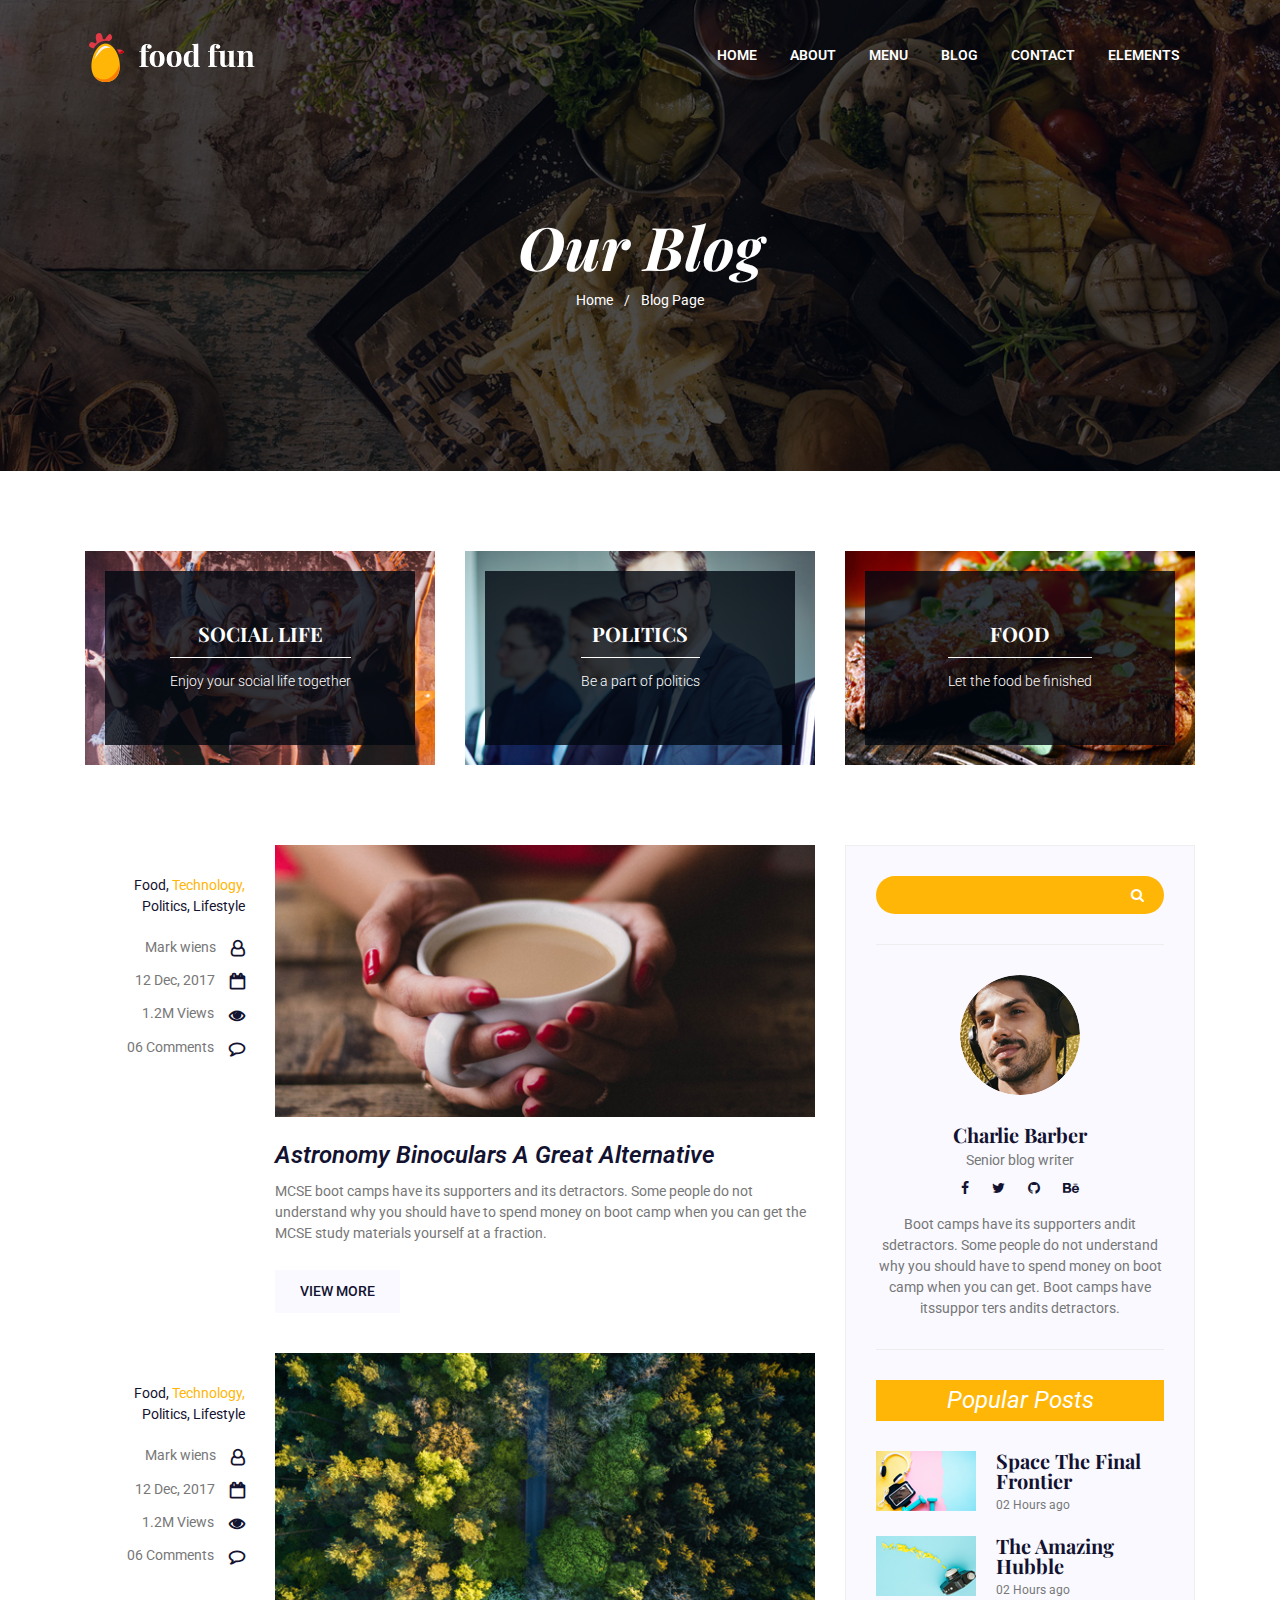
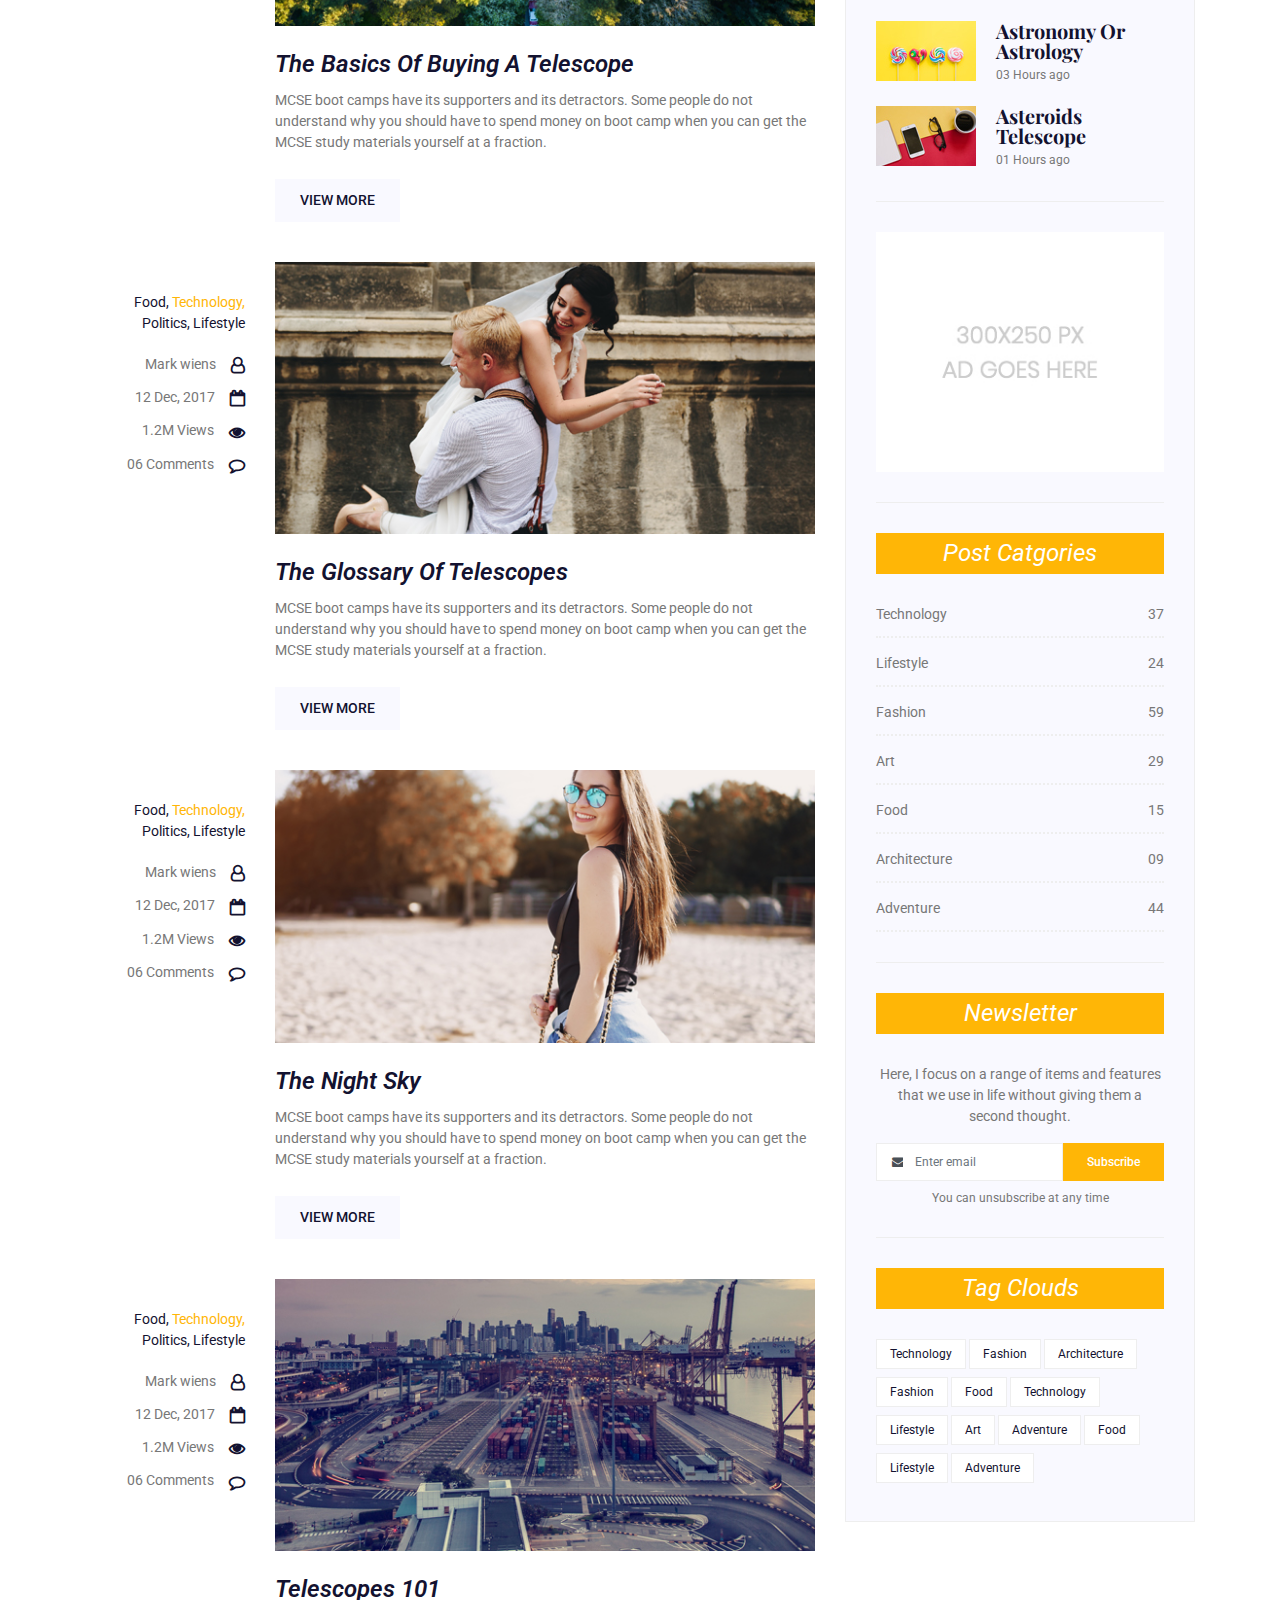
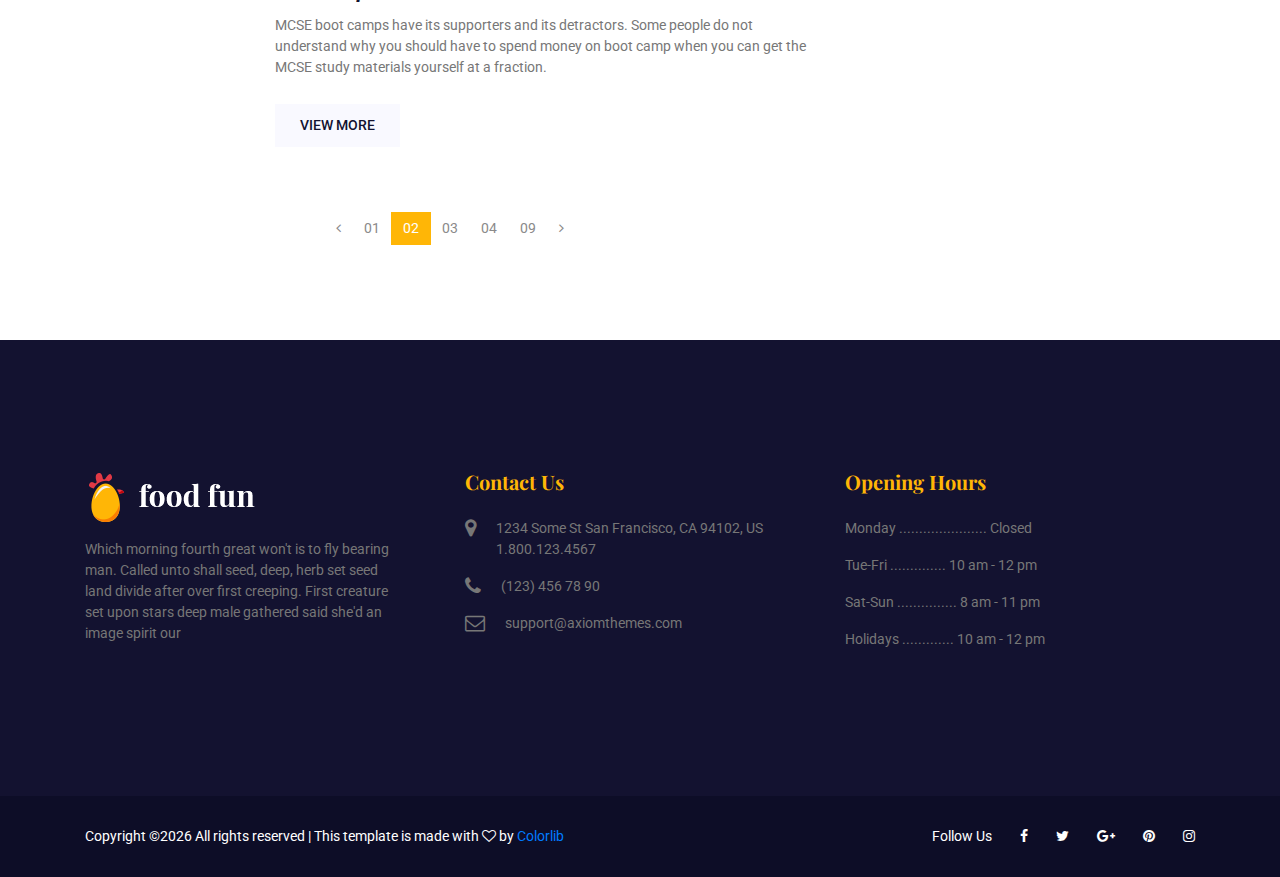
<file: website/blog-home.html>
<!DOCTYPE html>
<html lang="en">
<head>
    <!-- Required Meta Tags -->
    <meta charset="UTF-8">
    <meta name="viewport" content="width=device-width, initial-scale=1.0">
    <meta http-equiv="X-UA-Compatible" content="ie=edge">

    <!-- Page Title -->
    <title>Blog Home</title>

    <!-- Favicon -->
    <link rel="shortcut icon" href="assets/images/logo/favicon.png" type="image/x-icon">

    <!-- CSS Files -->
    <link rel="stylesheet" href="assets/css/animate-3.7.0.css">
    <link rel="stylesheet" href="assets/css/font-awesome-4.7.0.min.css">
    <link rel="stylesheet" href="assets/css/bootstrap-4.1.3.min.css">
    <link rel="stylesheet" href="assets/css/owl-carousel.min.css">
    <link rel="stylesheet" href="assets/css/style.css">
</head>
<body>
    <!-- Preloader Starts -->
    <div class="preloader">
        <div class="spinner"></div>
    </div>
    <!-- Preloader End -->

    <!-- Header Area Starts -->
	<header class="header-area header-area2">
        <div class="container">
            <div class="row">
                <div class="col-lg-2">
                    <div class="logo-area">
                        <a href="index.html"><img src="assets/images/logo/logo2.png" alt="logo"></a>
                    </div>
                </div>
                <div class="col-lg-10">
                    <div class="custom-navbar">
                        <span></span>
                        <span></span>
                        <span></span>
                    </div>  
                    <div class="main-menu main-menu2">
                        <ul>
                            <li class="active"><a href="index.html">home</a></li>
                            <li><a href="about.html">about</a></li>
                            <li><a href="menu.html">menu</a></li>
                            <li><a href="#">blog</a>
                                <ul class="sub-menu">
                                    <li><a href="blog-home.html">Blog Home</a></li>
                                    <li><a href="blog-details.html">Blog Details</a></li>
                                </ul>
                            </li>
                            <li><a href="contact-us.html">contact</a></li>
                            <li><a href="elements.html">Elements</a></li>
                        </ul>
                    </div>
                </div>
            </div>
        </div>
    </header>
    <!-- Header Area End -->

    <!-- Banner Area Starts -->
    <section class="banner-area banner-area2 blog-page text-center">
        <div class="container">
            <div class="row">
                <div class="col-lg-12">
                    <h1><i>Our Blog</i></h1>
                    <a href="index.html">home</a>
                    <span class="mx-2">/</span>
                    <a href="blog-home.html">blog page</a>
                </div>
            </div>
        </div>
    </section>
    <!-- Banner Area End -->

    <!--================Blog Categorie Area =================-->
    <section class="blog_categorie_area">
        <div class="container">
            <div class="row">
                <div class="col-lg-4 col-md-6 mb-4 mb-lg-0">
                    <div class="categories_post">
                        <img src="assets/images/blog/cat-post/cat-post-3.jpg" alt="post">
                        <div class="categories_details">
                            <div class="categories_text">
                                <a href="blog-details.html"><h5>Social Life</h5></a>
                                <div class="border_line"></div>
                                <p>Enjoy your social life together</p>
                            </div>
                        </div>
                    </div>
                </div>
                <div class="col-lg-4 col-md-6 mb-4 mb-lg-0">
                    <div class="categories_post">
                        <img src="assets/images/blog/cat-post/cat-post-2.jpg" alt="post">
                        <div class="categories_details">
                            <div class="categories_text">
                                <a href="blog-details.html"><h5>Politics</h5></a>
                                <div class="border_line"></div>
                                <p>Be a part of politics</p>
                            </div>
                        </div>
                    </div>
                </div>
                <div class="col-lg-4 col-md-6">
                    <div class="categories_post">
                        <img src="assets/images/blog/cat-post/cat-post-1.jpg" alt="post">
                        <div class="categories_details">
                            <div class="categories_text">
                                <a href="blog-details.html"><h5>Food</h5></a>
                                <div class="border_line"></div>
                                <p>Let the food be finished</p>
                            </div>
                        </div>
                    </div>
                </div>
            </div>
        </div>
    </section>
    <!--================Blog Categorie Area =================-->
    
    <!--================Blog Area =================-->
    <section class="blog_area">
        <div class="container">
            <div class="row">
                <div class="col-lg-8">
                    <div class="blog_left_sidebar">
                        <article class="row blog_item">
                           <div class="col-md-3">
                               <div class="blog_info text-right">
                                    <div class="post_tag">
                                        <a href="#">Food,</a>
                                        <a class="active" href="#">Technology,</a>
                                        <a href="#">Politics,</a>
                                        <a href="#">Lifestyle</a>
                                    </div>
                                    <ul class="blog_meta list">
                                        <li><a href="#">Mark wiens<i class="fa fa-user-o"></i></a></li>
                                        <li><a href="#">12 Dec, 2017<i class="fa fa-calendar-o"></i></a></li>
                                        <li><a href="#">1.2M Views<i class="fa fa-eye"></i></a></li>
                                        <li><a href="#">06 Comments<i class="fa fa-comment-o"></i></a></li>
                                    </ul>
                                </div>
                           </div>
                            <div class="col-md-9">
                                <div class="blog_post">
                                    <img src="assets/images/blog/main-blog/m-blog-1.jpg" alt="">
                                    <div class="blog_details">
                                        <a href="blog-details.html"><h4>Astronomy Binoculars A Great Alternative</h4></a>
                                        <p>MCSE boot camps have its supporters and its detractors. Some people do not understand why you should have to spend money on boot camp when you can get the MCSE study materials yourself at a fraction.</p>
                                        <a href="blog-details.html" class="template-btn">View More</a>
                                    </div>
                                </div>
                            </div>
                        </article>
                        <article class="row blog_item">
                           <div class="col-md-3">
                               <div class="blog_info text-right">
                                    <div class="post_tag">
                                        <a href="#">Food,</a>
                                        <a class="active" href="#">Technology,</a>
                                        <a href="#">Politics,</a>
                                        <a href="#">Lifestyle</a>
                                    </div>
                                    <ul class="blog_meta list">
                                        <li><a href="#">Mark wiens<i class="fa fa-user-o"></i></a></li>
                                        <li><a href="#">12 Dec, 2017<i class="fa fa-calendar-o"></i></a></li>
                                        <li><a href="#">1.2M Views<i class="fa fa-eye"></i></a></li>
                                        <li><a href="#">06 Comments<i class="fa fa-comment-o"></i></a></li>
                                    </ul>
                                </div>
                           </div>
                            <div class="col-md-9">
                                <div class="blog_post">
                                    <img src="assets/images/blog/main-blog/m-blog-2.jpg" alt="">
                                    <div class="blog_details">
                                        <a href="blog-details.html"><h4>The Basics Of Buying A Telescope</h4></a>
                                        <p>MCSE boot camps have its supporters and its detractors. Some people do not understand why you should have to spend money on boot camp when you can get the MCSE study materials yourself at a fraction.</p>
                                        <a href="blog-details.html" class="template-btn">View More</a>
                                    </div>
                                </div>
                            </div>
                        </article>
                        <article class="row blog_item">
                           <div class="col-md-3">
                               <div class="blog_info text-right">
                                    <div class="post_tag">
                                        <a href="#">Food,</a>
                                        <a class="active" href="#">Technology,</a>
                                        <a href="#">Politics,</a>
                                        <a href="#">Lifestyle</a>
                                    </div>
                                    <ul class="blog_meta list">
                                        <li><a href="#">Mark wiens<i class="fa fa-user-o"></i></a></li>
                                        <li><a href="#">12 Dec, 2017<i class="fa fa-calendar-o"></i></a></li>
                                        <li><a href="#">1.2M Views<i class="fa fa-eye"></i></a></li>
                                        <li><a href="#">06 Comments<i class="fa fa-comment-o"></i></a></li>
                                    </ul>
                                </div>
                           </div>
                            <div class="col-md-9">
                                <div class="blog_post">
                                    <img src="assets/images/blog/main-blog/m-blog-3.jpg" alt="">
                                    <div class="blog_details">
                                        <a href="blog-details.html"><h4>The Glossary Of Telescopes</h4></a>
                                        <p>MCSE boot camps have its supporters and its detractors. Some people do not understand why you should have to spend money on boot camp when you can get the MCSE study materials yourself at a fraction.</p>
                                        <a href="blog-details.html" class="template-btn">View More</a>
                                    </div>
                                </div>
                            </div>
                        </article>
                        <article class="row blog_item">
                           <div class="col-md-3">
                               <div class="blog_info text-right">
                                    <div class="post_tag">
                                        <a href="#">Food,</a>
                                        <a class="active" href="#">Technology,</a>
                                        <a href="#">Politics,</a>
                                        <a href="#">Lifestyle</a>
                                    </div>
                                    <ul class="blog_meta list">
                                        <li><a href="#">Mark wiens<i class="fa fa-user-o"></i></a></li>
                                        <li><a href="#">12 Dec, 2017<i class="fa fa-calendar-o"></i></a></li>
                                        <li><a href="#">1.2M Views<i class="fa fa-eye"></i></a></li>
                                        <li><a href="#">06 Comments<i class="fa fa-comment-o"></i></a></li>
                                    </ul>
                                </div>
                           </div>
                            <div class="col-md-9">
                                <div class="blog_post">
                                    <img src="assets/images/blog/main-blog/m-blog-4.jpg" alt="">
                                    <div class="blog_details">
                                        <a href="blog-details.html"><h4>The Night Sky</h4></a>
                                        <p>MCSE boot camps have its supporters and its detractors. Some people do not understand why you should have to spend money on boot camp when you can get the MCSE study materials yourself at a fraction.</p>
                                        <a href="blog-details.html" class="template-btn">View More</a>
                                    </div>
                                </div>
                            </div>
                        </article>
                        <article class="row blog_item">
                           <div class="col-md-3">
                               <div class="blog_info text-right">
                                    <div class="post_tag">
                                        <a href="#">Food,</a>
                                        <a class="active" href="#">Technology,</a>
                                        <a href="#">Politics,</a>
                                        <a href="#">Lifestyle</a>
                                    </div>
                                    <ul class="blog_meta list">
                                        <li><a href="#">Mark wiens<i class="fa fa-user-o"></i></a></li>
                                        <li><a href="#">12 Dec, 2017<i class="fa fa-calendar-o"></i></a></li>
                                        <li><a href="#">1.2M Views<i class="fa fa-eye"></i></a></li>
                                        <li><a href="#">06 Comments<i class="fa fa-comment-o"></i></a></li>
                                    </ul>
                                </div>
                           </div>
                            <div class="col-md-9">
                                <div class="blog_post">
                                    <img src="assets/images/blog/main-blog/m-blog-5.jpg" alt="">
                                    <div class="blog_details">
                                        <a href="blog-details.html"><h4>Telescopes 101</h4></a>
                                        <p>MCSE boot camps have its supporters and its detractors. Some people do not understand why you should have to spend money on boot camp when you can get the MCSE study materials yourself at a fraction.</p>
                                        <a href="blog-details.html" class="template-btn">View More</a>
                                    </div>
                                </div>
                            </div>
                        </article>
                        <nav class="blog-pagination justify-content-center d-flex">
                            <ul class="pagination">
                                <li class="page-item">
                                    <a href="#" class="page-link" aria-label="Previous">
                                        <span aria-hidden="true">
                                            <span class="fa fa-angle-left"></span>
                                        </span>
                                    </a>
                                </li>
                                <li class="page-item"><a href="#" class="page-link">01</a></li>
                                <li class="page-item active"><a href="#" class="page-link">02</a></li>
                                <li class="page-item"><a href="#" class="page-link">03</a></li>
                                <li class="page-item"><a href="#" class="page-link">04</a></li>
                                <li class="page-item"><a href="#" class="page-link">09</a></li>
                                <li class="page-item">
                                    <a href="#" class="page-link" aria-label="Next">
                                        <span aria-hidden="true">
                                            <span class="fa fa-angle-right"></span>
                                        </span>
                                    </a>
                                </li>
                            </ul>
                        </nav>
                    </div>
                </div>
                <div class="col-lg-4">
                    <div class="blog_right_sidebar">
                        <aside class="single_sidebar_widget search_widget">
                            <div class="input-group">
                                <input type="text" class="form-control">
                                <span class="input-group-btn">
                                    <button class="btn btn-default" type="button"><i class="fa fa-search"></i></button>
                                </span>
                            </div><!-- /input-group -->
                            <div class="br"></div>
                        </aside>
                        <aside class="single_sidebar_widget author_widget">
                            <img class="author_img rounded-circle" src="assets/images/blog/author.png" alt="">
                            <h5>Charlie Barber</h5>
                            <p>Senior blog writer</p>
                            <div class="social_icon">
                                <a href="#"><i class="fa fa-facebook"></i></a>
                                <a href="#"><i class="fa fa-twitter"></i></a>
                                <a href="#"><i class="fa fa-github"></i></a>
                                <a href="#"><i class="fa fa-behance"></i></a>
                            </div>
                            <p>Boot camps have its supporters andit sdetractors. Some people do not understand why you should have to spend money on boot camp when you can get. Boot camps have itssuppor ters andits detractors.</p>
                            <div class="br"></div>
                        </aside>
                        <aside class="single_sidebar_widget popular_post_widget">
                            <h4 class="widget_title">Popular Posts</h4>
                            <div class="media post_item">
                                <img src="assets/images/blog/popular-post/post1.jpg" alt="post">
                                <div class="media-body">
                                    <a href="blog-details.html"><h5>Space The Final Frontier</h5></a>
                                    <p>02 Hours ago</p>
                                </div>
                            </div>
                            <div class="media post_item">
                                <img src="assets/images/blog/popular-post/post2.jpg" alt="post">
                                <div class="media-body">
                                    <a href="blog-details.html"><h5>The Amazing Hubble</h5></a>
                                    <p>02 Hours ago</p>
                                </div>
                            </div>
                            <div class="media post_item">
                                <img src="assets/images/blog/popular-post/post3.jpg" alt="post">
                                <div class="media-body">
                                    <a href="blog-details.html"><h5>Astronomy Or Astrology</h5></a>
                                    <p>03 Hours ago</p>
                                </div>
                            </div>
                            <div class="media post_item">
                                <img src="assets/images/blog/popular-post/post4.jpg" alt="post">
                                <div class="media-body">
                                    <a href="blog-details.html"><h5>Asteroids telescope</h5></a>
                                    <p>01 Hours ago</p>
                                </div>
                            </div>
                            <div class="br"></div>
                        </aside>
                        <aside class="single_sidebar_widget ads_widget">
                            <a href="#"><img class="img-fluid" src="assets/images/blog/add.jpg" alt=""></a>
                            <div class="br"></div>
                        </aside>
                        <aside class="single_sidebar_widget post_category_widget">
                            <h4 class="widget_title">Post Catgories</h4>
                            <ul class="list cat-list">
                                <li>
                                    <a href="#" class="d-flex justify-content-between">
                                        <p>Technology</p>
                                        <p>37</p>
                                    </a>
                                </li>
                                <li>
                                    <a href="#" class="d-flex justify-content-between">
                                        <p>Lifestyle</p>
                                        <p>24</p>
                                    </a>
                                </li>
                                <li>
                                    <a href="#" class="d-flex justify-content-between">
                                        <p>Fashion</p>
                                        <p>59</p>
                                    </a>
                                </li>
                                <li>
                                    <a href="#" class="d-flex justify-content-between">
                                        <p>Art</p>
                                        <p>29</p>
                                    </a>
                                </li>
                                <li>
                                    <a href="#" class="d-flex justify-content-between">
                                        <p>Food</p>
                                        <p>15</p>
                                    </a>
                                </li>
                                <li>
                                    <a href="#" class="d-flex justify-content-between">
                                        <p>Architecture</p>
                                        <p>09</p>
                                    </a>
                                </li>
                                <li>
                                    <a href="#" class="d-flex justify-content-between">
                                        <p>Adventure</p>
                                        <p>44</p>
                                    </a>
                                </li>															
                            </ul>
                            <div class="br"></div>
                        </aside>
                        <aside class="single-sidebar-widget newsletter_widget">
                            <h4 class="widget_title">Newsletter</h4>
                            <p>
                            Here, I focus on a range of items and features that we use in life without
                            giving them a second thought.
                            </p>
                            <div class="form-group d-flex flex-row">
                                <div class="input-group">
                                    <div class="input-group-prepend">
                                        <div class="input-group-text"><i class="fa fa-envelope" aria-hidden="true"></i></div>
                                    </div>
                                    <input type="text" class="form-control" id="inlineFormInputGroup" placeholder="Enter email" onfocus="this.placeholder = ''" onblur="this.placeholder = 'Enter email'">
                                </div>
                                <a href="#" class="bbtns">Subscribe</a>
                            </div>	
                            <p class="text-bottom">You can unsubscribe at any time</p>	
                            <div class="br"></div>							
                        </aside>
                        <aside class="single-sidebar-widget tag_cloud_widget">
                            <h4 class="widget_title">Tag Clouds</h4>
                            <ul class="list">
                                <li><a href="#">Technology</a></li>
                                <li><a href="#">Fashion</a></li>
                                <li><a href="#">Architecture</a></li>
                                <li><a href="#">Fashion</a></li>
                                <li><a href="#">Food</a></li>
                                <li><a href="#">Technology</a></li>
                                <li><a href="#">Lifestyle</a></li>
                                <li><a href="#">Art</a></li>
                                <li><a href="#">Adventure</a></li>
                                <li><a href="#">Food</a></li>
                                <li><a href="#">Lifestyle</a></li>
                                <li><a href="#">Adventure</a></li>
                            </ul>
                        </aside>
                    </div>
                </div>
            </div>
        </div>
    </section>
    <!--================Blog Area =================-->

    <!-- Footer Area Starts -->
    <footer class="footer-area">
        <div class="footer-widget section-padding">
            <div class="container">
                <div class="row">
                    <div class="col-md-4">
                        <div class="single-widget single-widget1">
                            <a href="index.html"><img src="assets/images/logo/logo2.png" alt=""></a>
                            <p class="mt-3">Which morning fourth great won't is to fly bearing man. Called unto shall seed, deep, herb set seed land divide after over first creeping. First creature set upon stars deep male gathered said she'd an image spirit our</p>
                        </div>
                    </div>
                    <div class="col-md-4">
                        <div class="single-widget single-widget2 my-5 my-md-0">
                            <h5 class="mb-4">contact us</h5>
                            <div class="d-flex">
                                <div class="into-icon">
                                    <i class="fa fa-map-marker"></i>
                                </div>
                                <div class="info-text">
                                    <p>1234 Some St San Francisco, CA 94102, US 1.800.123.4567 </p>
                                </div>
                            </div>
                            <div class="d-flex">
                                <div class="into-icon">
                                    <i class="fa fa-phone"></i>
                                </div>
                                <div class="info-text">
                                    <p>(123) 456 78 90</p>
                                </div>
                            </div>
                            <div class="d-flex">
                                <div class="into-icon">
                                    <i class="fa fa-envelope-o"></i>
                                </div>
                                <div class="info-text">
                                    <p>support@axiomthemes.com</p>
                                </div>
                            </div>
                        </div>
                    </div>
                    <div class="col-md-4">
                        <div class="single-widget single-widget3">
                            <h5 class="mb-4">opening hours</h5>
                            <p>Monday ...................... Closed</p>
                            <p>Tue-Fri .............. 10 am - 12 pm</p>
                            <p>Sat-Sun ............... 8 am - 11 pm</p>
                            <p>Holidays ............. 10 am - 12 pm</p>
                        </div>
                    </div>
                </div>
            </div>
        </div>
        <div class="footer-copyright">
            <div class="container">
                <div class="row">
                    <div class="col-lg-7 col-md-6">
                        <span><!-- Link back to Colorlib can't be removed. Template is licensed under CC BY 3.0. -->
Copyright &copy;<script>document.write(new Date().getFullYear());</script> All rights reserved | This template is made with <i class="fa fa-heart-o" aria-hidden="true"></i> by <a href="https://colorlib.com" target="_blank">Colorlib</a>
<!-- Link back to Colorlib can't be removed. Template is licensed under CC BY 3.0. --></span>
                    </div>
                    <div class="col-lg-5 col-md-6">
                        <div class="social-icons">
                            <ul>
                                <li class="no-margin">Follow Us</li>
                                <li><a href="#"><i class="fa fa-facebook"></i></a></li>
                                <li><a href="#"><i class="fa fa-twitter"></i></a></li>
                                <li><a href="#"><i class="fa fa-google-plus"></i></a></li>
                                <li><a href="#"><i class="fa fa-pinterest"></i></a></li>
                                <li><a href="#"><i class="fa fa-instagram"></i></a></li>
                            </ul>
                        </div>
                    </div>
                </div>
            </div>
        </div>
    </footer>
    <!-- Footer Area End -->


    <!-- Javascript -->
    <script src="assets/js/vendor/jquery-2.2.4.min.js"></script>
	<script src="assets/js/vendor/bootstrap-4.1.3.min.js"></script>
    <script src="assets/js/vendor/wow.min.js"></script>
    <script src="assets/js/vendor/owl-carousel.min.js"></script>
    <script src="assets/js/vendor/jquery.datetimepicker.full.min.js"></script>
    <script src="assets/js/vendor/jquery.nice-select.min.js"></script>
    <script src="assets/js/main.js"></script>
</body>
</html>
</file>
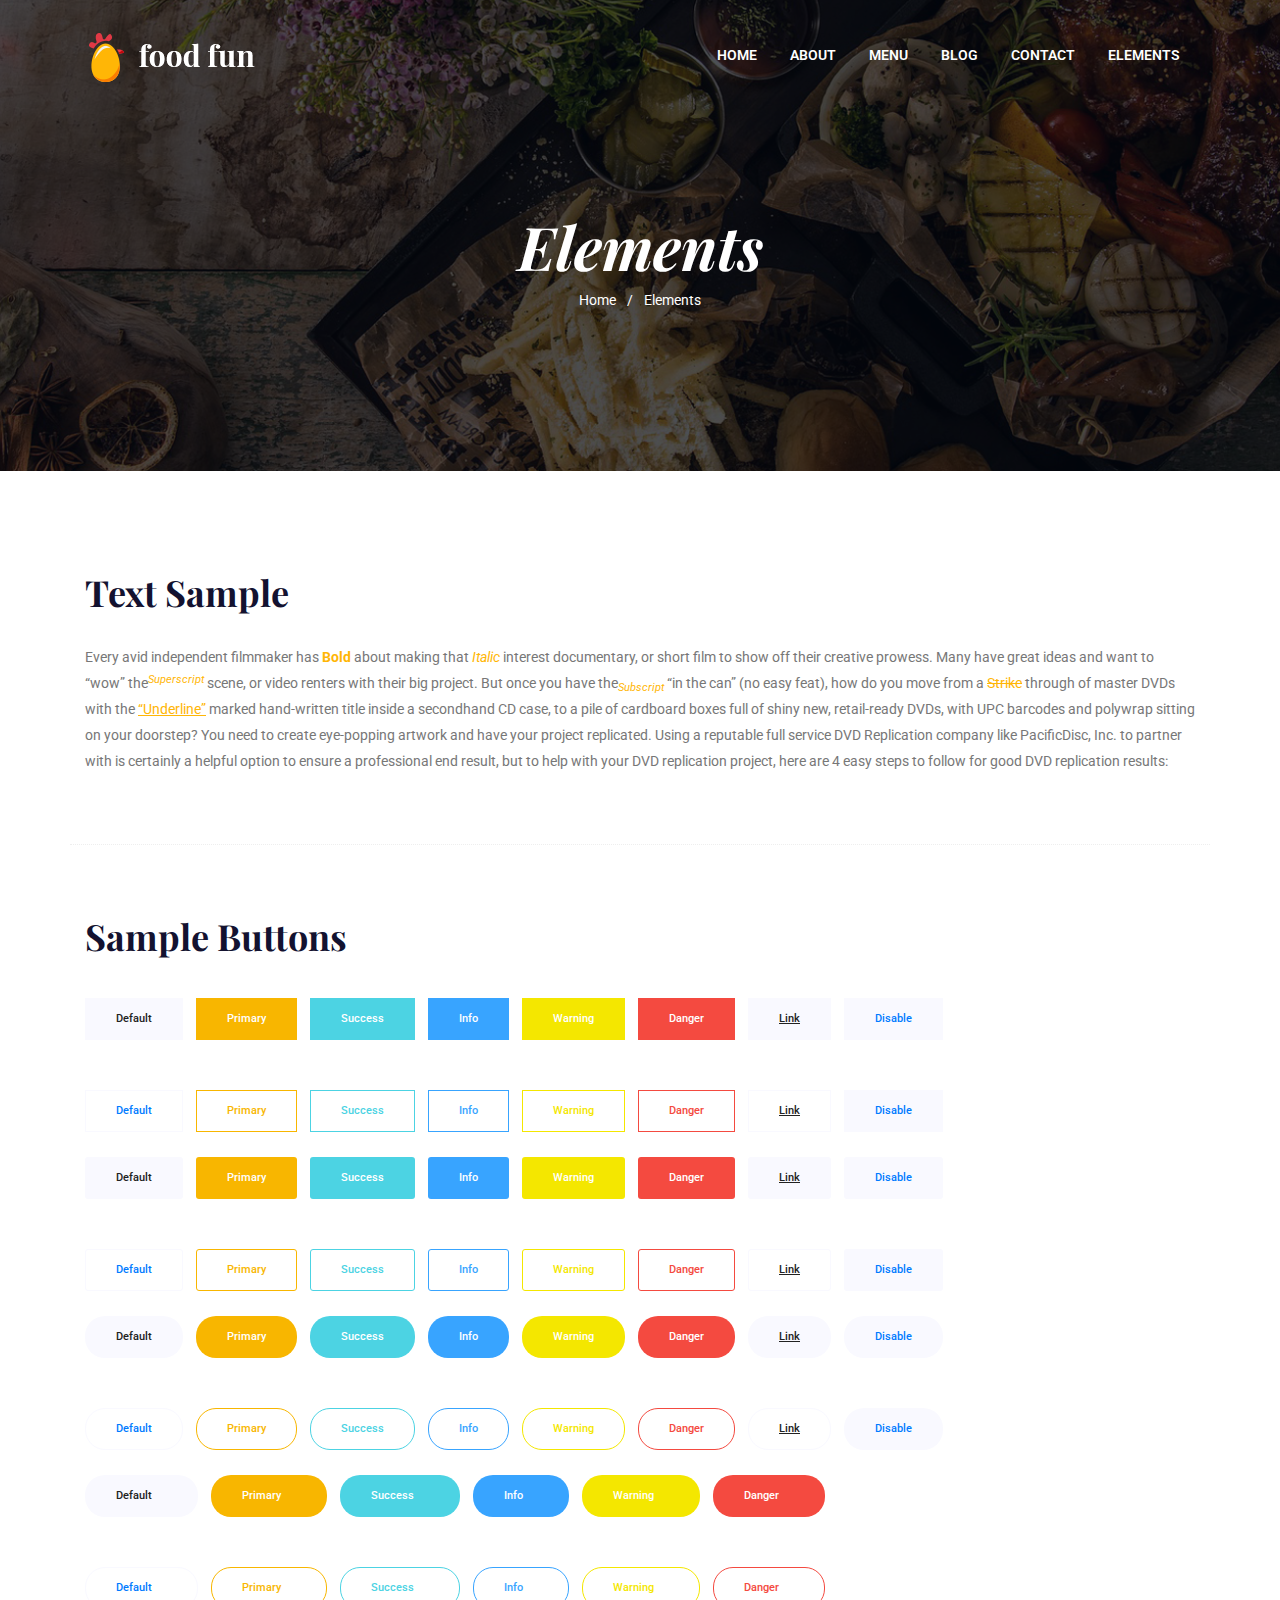
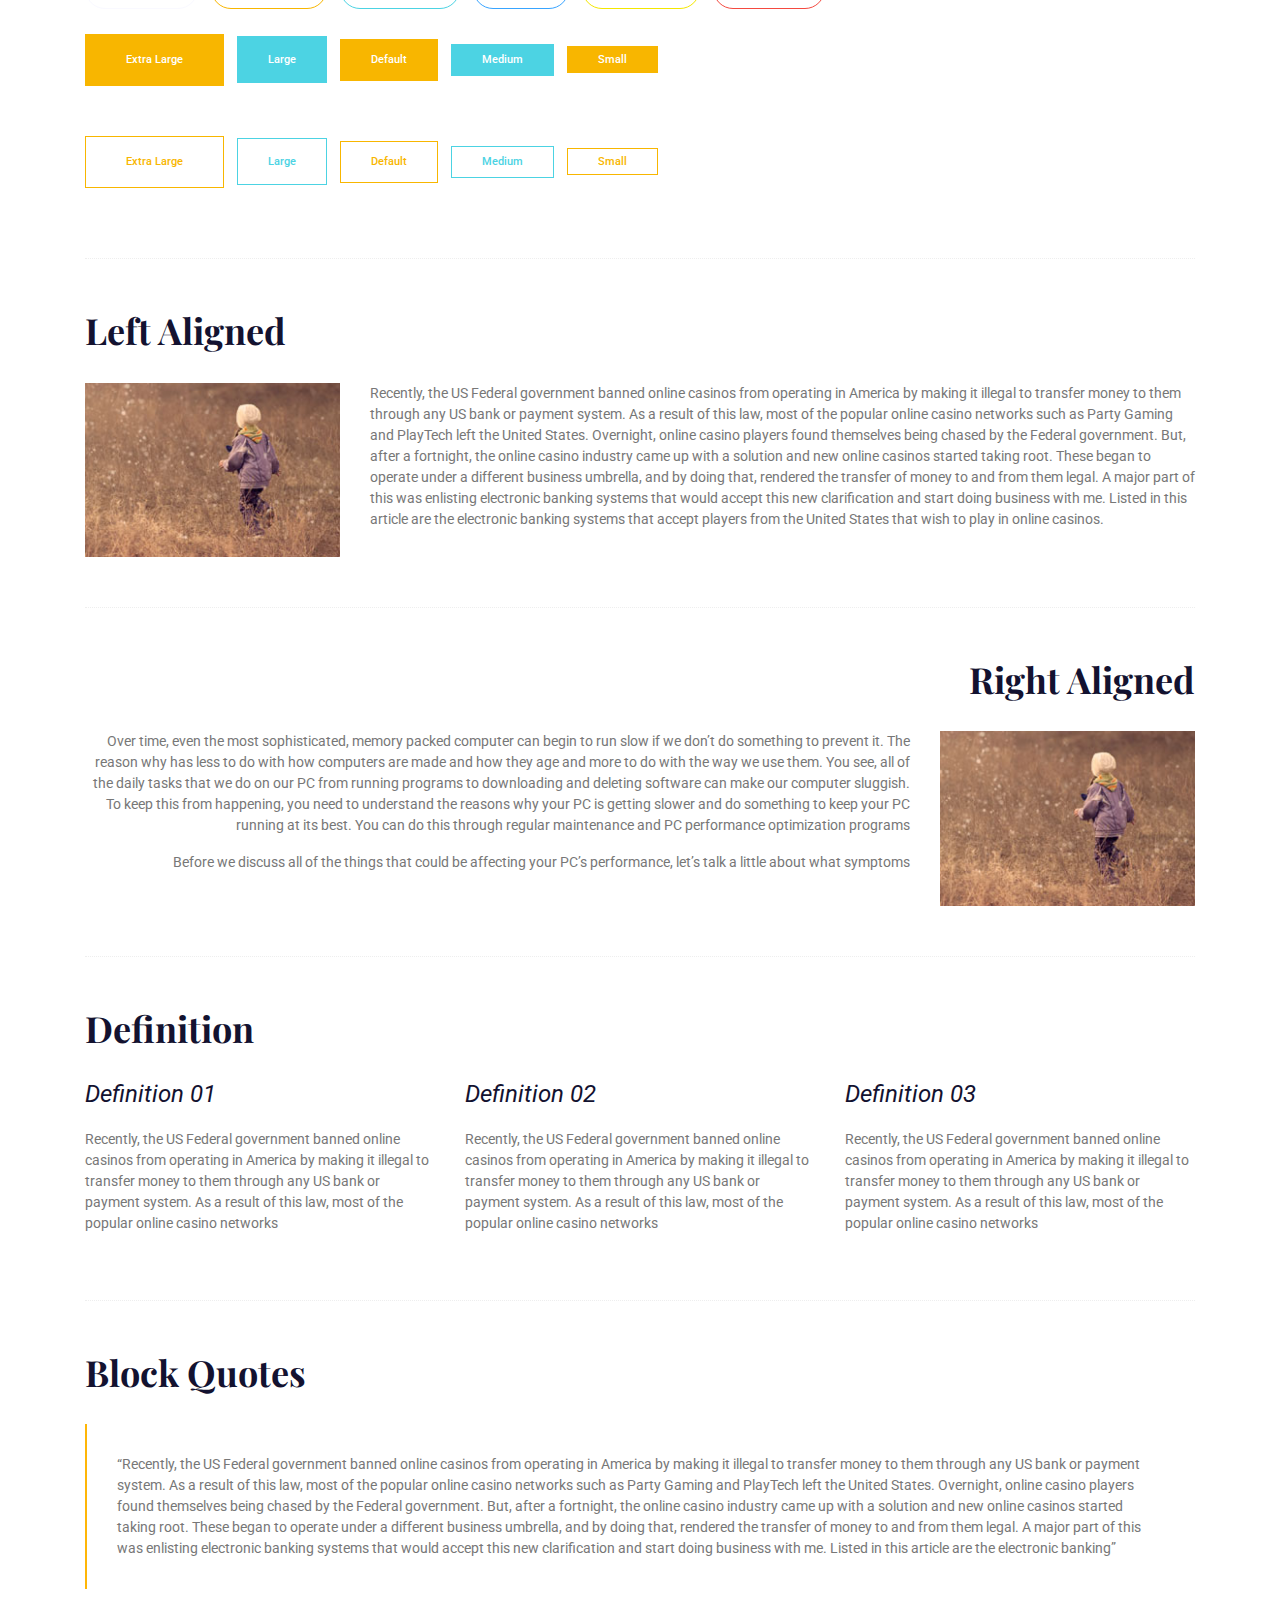
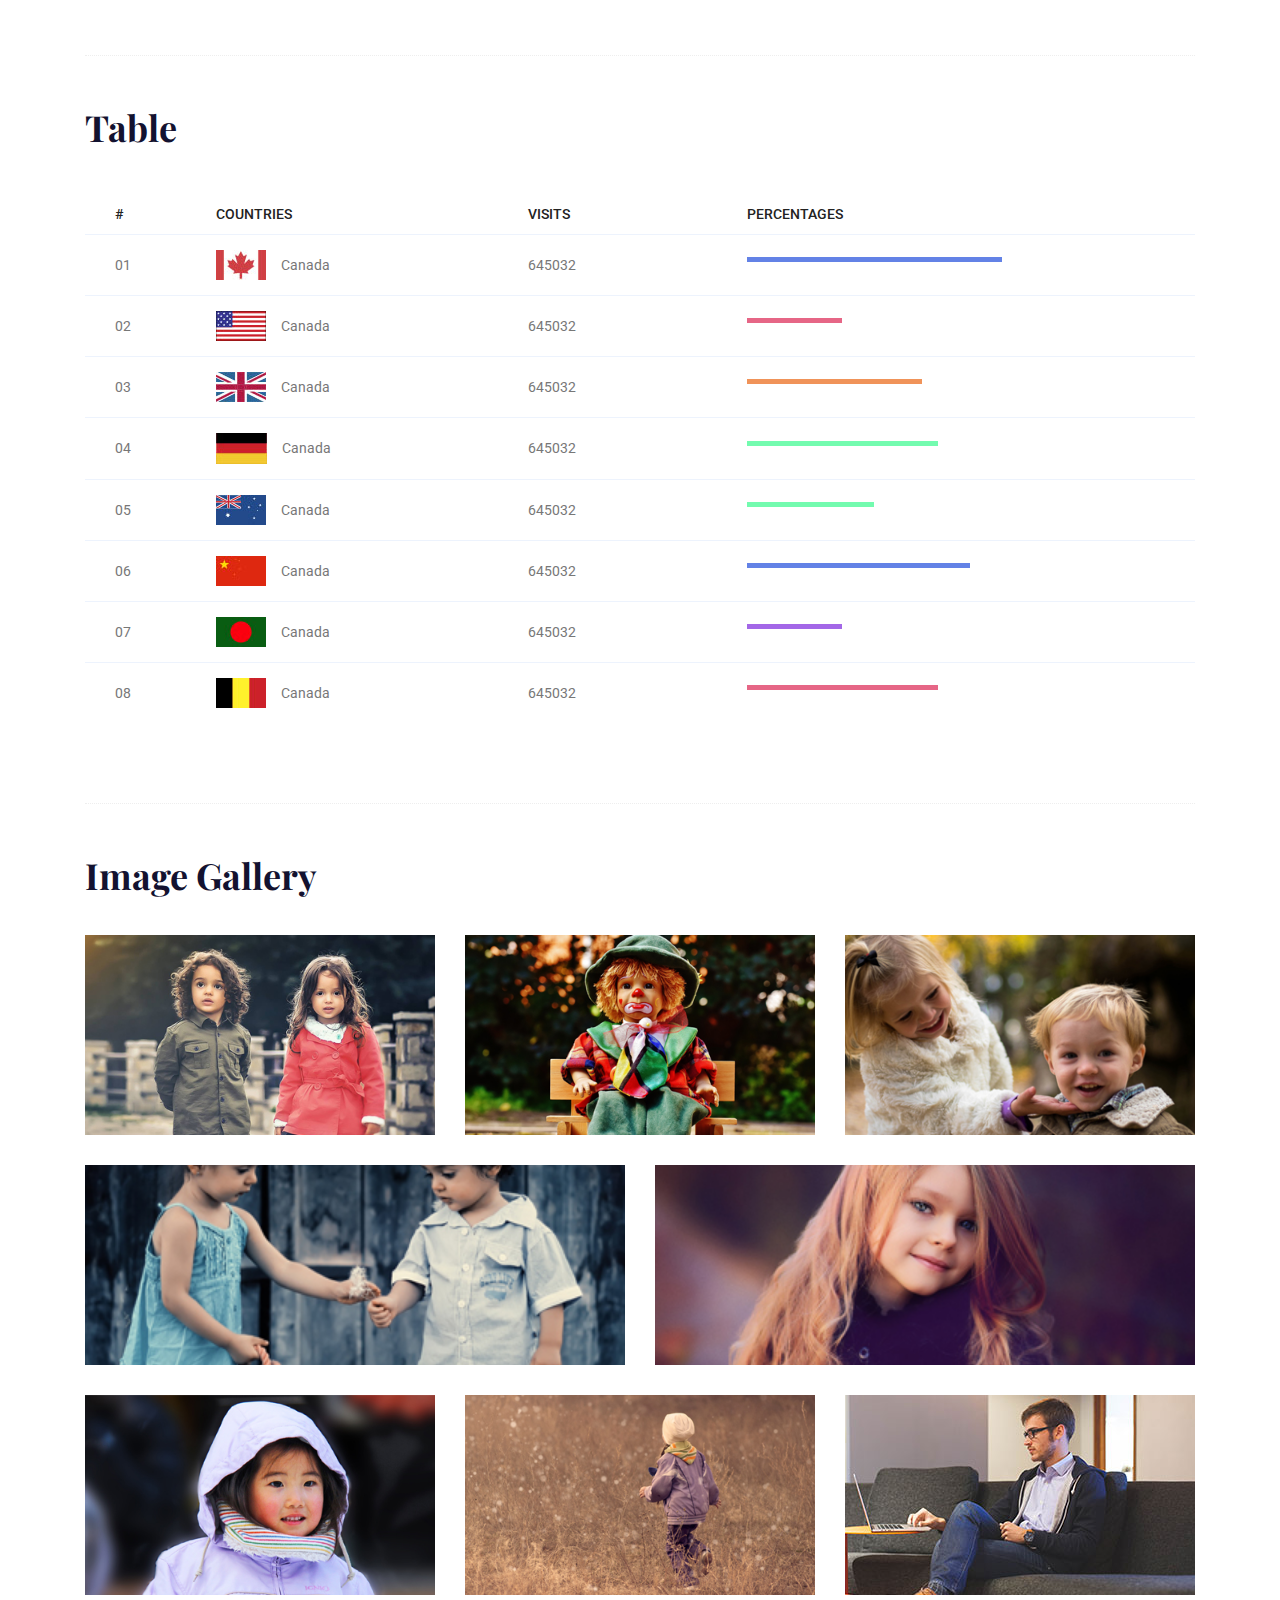
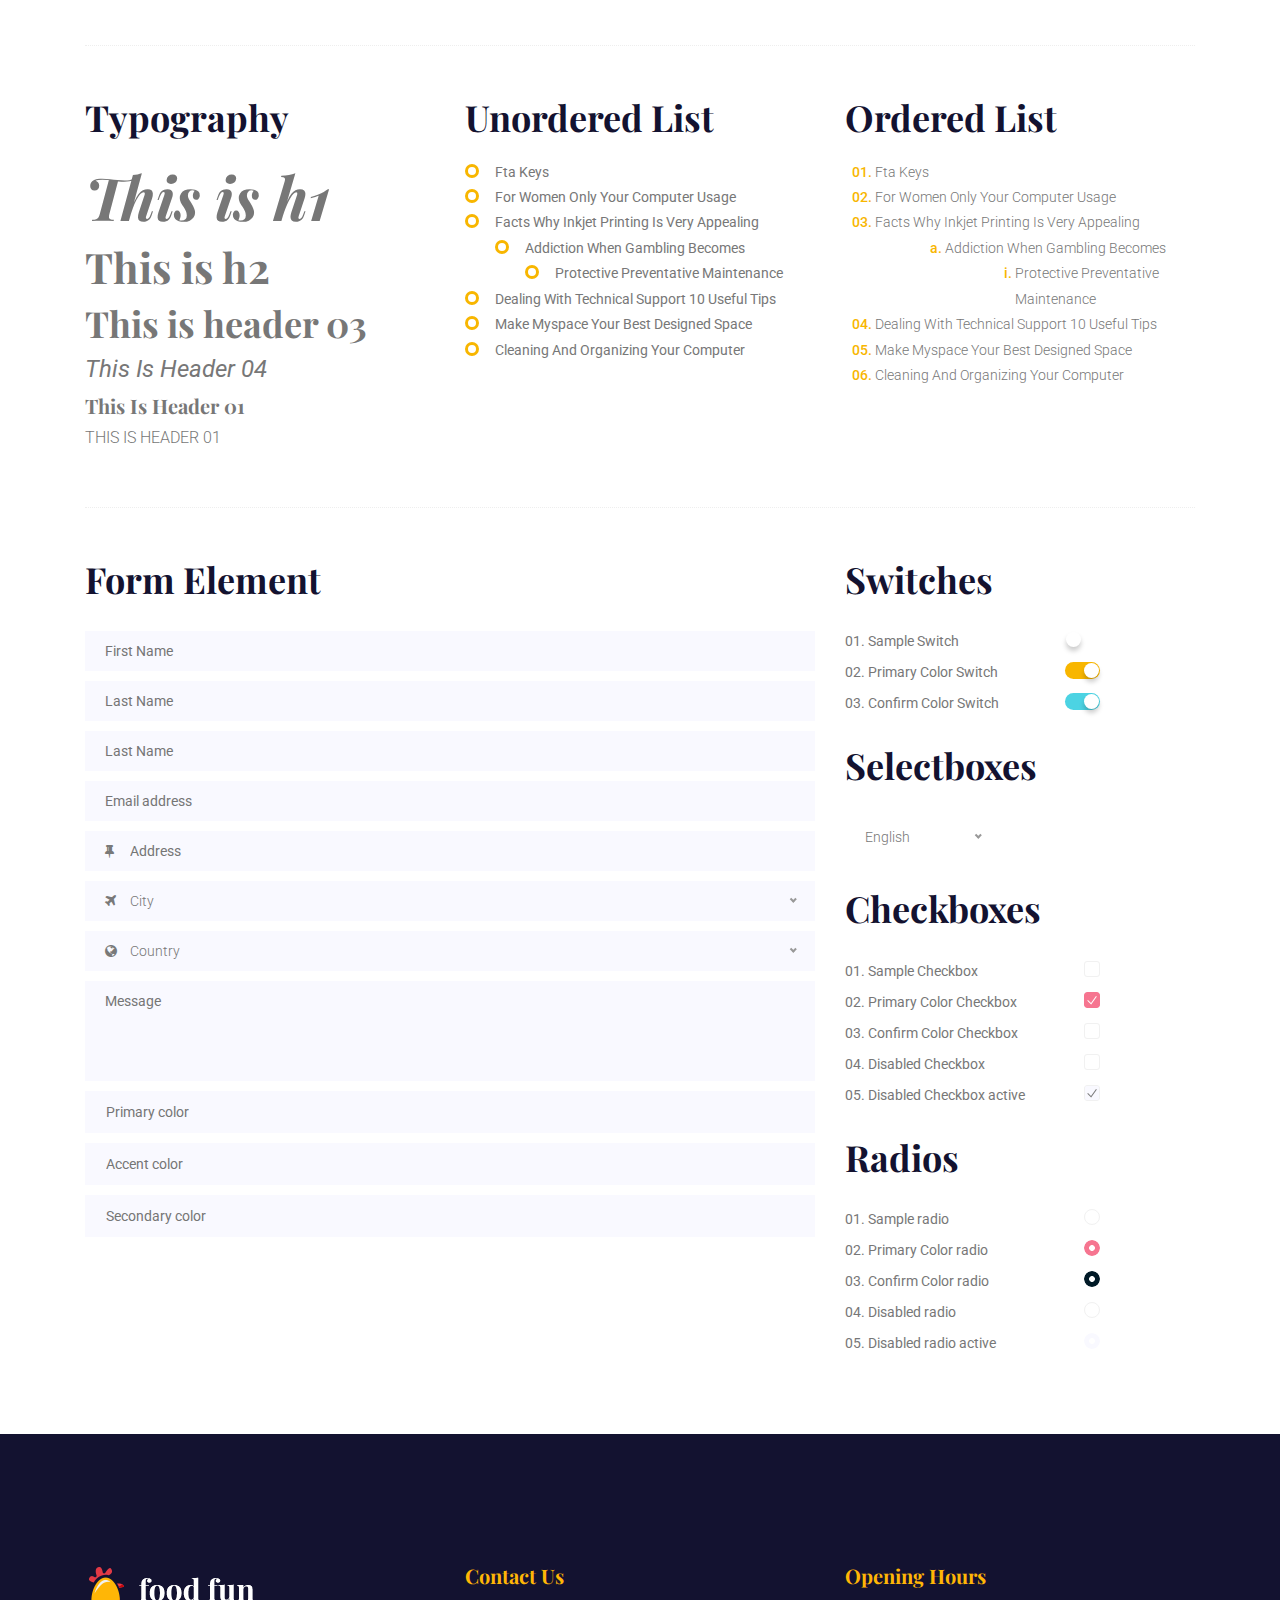
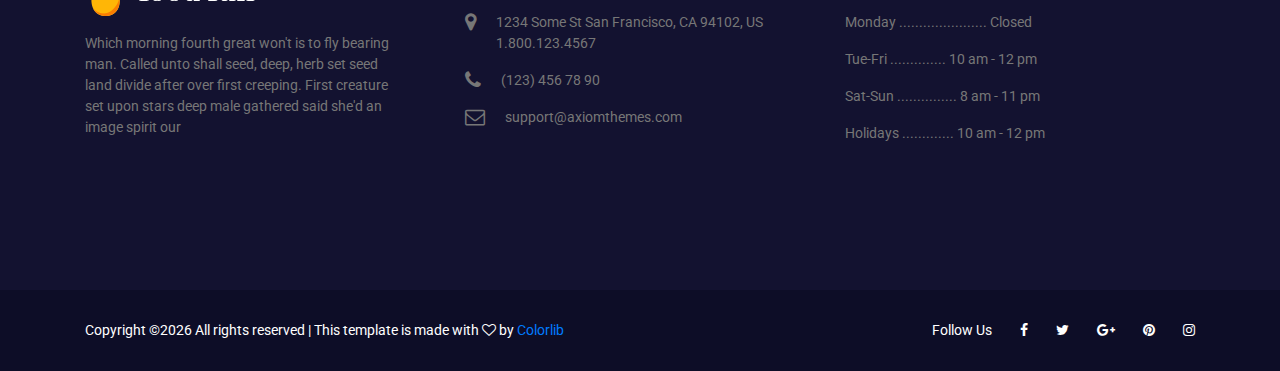
<file: website/elements.html>
<!DOCTYPE html>
<html lang="en">
<head>
    <!-- Required Meta Tags -->
    <meta charset="UTF-8">
    <meta name="viewport" content="width=device-width, initial-scale=1.0">
    <meta http-equiv="X-UA-Compatible" content="ie=edge">

    <!-- Page Title -->
    <title>Elements</title>

    <!-- Favicon -->
    <link rel="shortcut icon" href="assets/images/logo/favicon.png" type="image/x-icon">

    <!-- CSS Files -->
    <link rel="stylesheet" href="assets/css/animate-3.7.0.css">
    <link rel="stylesheet" href="assets/css/font-awesome-4.7.0.min.css">
    <link rel="stylesheet" href="assets/fonts/flat-icon/flaticon.css">
    <link rel="stylesheet" href="assets/css/bootstrap-4.1.3.min.css">
    <link rel="stylesheet" href="assets/css/owl-carousel.min.css">
    <link rel="stylesheet" href="assets/css/nice-select.css">
    <link rel="stylesheet" href="assets/css/style.css">
</head>
<body>
    <!-- Preloader Starts -->
    <div class="preloader">
        <div class="spinner"></div>
    </div>
    <!-- Preloader End -->

    <!-- Header Area Starts -->
	<header class="header-area header-area2">
        <div class="container">
            <div class="row">
                <div class="col-lg-2">
                    <div class="logo-area">
                        <a href="index.html"><img src="assets/images/logo/logo2.png" alt="logo"></a>
                    </div>
                </div>
                <div class="col-lg-10">
                    <div class="custom-navbar">
                        <span></span>
                        <span></span>
                        <span></span>
                    </div>  
                    <div class="main-menu main-menu2">
                        <ul>
                            <li class="active"><a href="index.html">home</a></li>
                            <li><a href="about.html">about</a></li>
                            <li><a href="menu.html">menu</a></li>
                            <li><a href="#">blog</a>
                                <ul class="sub-menu">
                                    <li><a href="blog-home.html">Blog Home</a></li>
                                    <li><a href="blog-details.html">Blog Details</a></li>
                                </ul>
                            </li>
                            <li><a href="contact-us.html">contact</a></li>
                            <li><a href="elements.html">Elements</a></li>
                        </ul>
                    </div>
                </div>
            </div>
        </div>
    </header>
    <!-- Header Area End -->

    <!-- Banner Area Starts -->
    <section class="banner-area banner-area2 blog-page text-center">
        <div class="container">
            <div class="row">
                <div class="col-lg-12">
                    <h1><i>Elements</i></h1>
                    <a href="index.html">home</a>
                    <span class="mx-2">/</span>
                    <a href="elements.html">elements</a>
                </div>
            </div>
        </div>
    </section>
    <!-- Banner Area End -->

    <!-- Start Sample Area -->
    <section class="sample-text-area">
        <div class="container">
            <h3 class="text-heading title_color">Text Sample</h3>
            <p class="sample-text">
                Every avid independent filmmaker has <b>Bold</b> about making that <i>Italic</i> interest documentary, or short film to show off their creative prowess. Many have great ideas and want to “wow” the<sup>Superscript</sup> scene, or video renters with their big project.  But once you have the<sub>Subscript</sub> “in the can” (no easy feat), how do you move from a <del>Strike</del> through of master DVDs with the <u>“Underline”</u> marked hand-written title inside a secondhand CD case, to a pile of cardboard boxes full of shiny new, retail-ready DVDs, with UPC barcodes and polywrap sitting on your doorstep?  You need to create eye-popping artwork and have your project replicated. Using a reputable full service DVD Replication company like PacificDisc, Inc. to partner with is certainly a helpful option to ensure a professional end result, but to help with your DVD replication project, here are 4 easy steps to follow for good DVD replication results: 

            </p>
        </div>
    </section>
    <!-- End Sample Area -->

    <!-- Start Button -->
    <section class="button-area">
        <div class="container border-top-generic">
            <h3 class="text-heading title_color">Sample Buttons</h3>
            <div class="button-group-area">
                <a href="#" class="genric-btn default">Default</a>
                <a href="#" class="genric-btn primary">Primary</a>
                <a href="#" class="genric-btn success">Success</a>
                <a href="#" class="genric-btn info">Info</a>
                <a href="#" class="genric-btn warning">Warning</a>
                <a href="#" class="genric-btn danger">Danger</a>
                <a href="#" class="genric-btn link">Link</a>
                <a href="#" class="genric-btn disable">Disable</a>
            </div>
            <div class="button-group-area mt-10">
                <a href="#" class="genric-btn default-border">Default</a>
                <a href="#" class="genric-btn primary-border">Primary</a>
                <a href="#" class="genric-btn success-border">Success</a>
                <a href="#" class="genric-btn info-border">Info</a>
                <a href="#" class="genric-btn warning-border">Warning</a>
                <a href="#" class="genric-btn danger-border">Danger</a>
                <a href="#" class="genric-btn link-border">Link</a>
                <a href="#" class="genric-btn disable">Disable</a>
            </div>
            <div class="button-group-area mt-40">
                <a href="#" class="genric-btn default radius">Default</a>
                <a href="#" class="genric-btn primary radius">Primary</a>
                <a href="#" class="genric-btn success radius">Success</a>
                <a href="#" class="genric-btn info radius">Info</a>
                <a href="#" class="genric-btn warning radius">Warning</a>
                <a href="#" class="genric-btn danger radius">Danger</a>
                <a href="#" class="genric-btn link radius">Link</a>
                <a href="#" class="genric-btn disable radius">Disable</a>
            </div>
            <div class="button-group-area mt-10">
                <a href="#" class="genric-btn default-border radius">Default</a>
                <a href="#" class="genric-btn primary-border radius">Primary</a>
                <a href="#" class="genric-btn success-border radius">Success</a>
                <a href="#" class="genric-btn info-border radius">Info</a>
                <a href="#" class="genric-btn warning-border radius">Warning</a>
                <a href="#" class="genric-btn danger-border radius">Danger</a>
                <a href="#" class="genric-btn link-border radius">Link</a>
                <a href="#" class="genric-btn disable radius">Disable</a>
            </div>
            <div class="button-group-area mt-40">
                <a href="#" class="genric-btn default circle">Default</a>
                <a href="#" class="genric-btn primary circle">Primary</a>
                <a href="#" class="genric-btn success circle">Success</a>
                <a href="#" class="genric-btn info circle">Info</a>
                <a href="#" class="genric-btn warning circle">Warning</a>
                <a href="#" class="genric-btn danger circle">Danger</a>
                <a href="#" class="genric-btn link circle">Link</a>
                <a href="#" class="genric-btn disable circle">Disable</a>
            </div>
            <div class="button-group-area mt-10">
                <a href="#" class="genric-btn default-border circle">Default</a>
                <a href="#" class="genric-btn primary-border circle">Primary</a>
                <a href="#" class="genric-btn success-border circle">Success</a>
                <a href="#" class="genric-btn info-border circle">Info</a>
                <a href="#" class="genric-btn warning-border circle">Warning</a>
                <a href="#" class="genric-btn danger-border circle">Danger</a>
                <a href="#" class="genric-btn link-border circle">Link</a>
                <a href="#" class="genric-btn disable circle">Disable</a>
            </div>
            <div class="button-group-area mt-40">
                <a href="#" class="genric-btn default circle arrow">Default<span class="lnr lnr-arrow-right"></span></a>
                <a href="#" class="genric-btn primary circle arrow">Primary<span class="lnr lnr-arrow-right"></span></a>
                <a href="#" class="genric-btn success circle arrow">Success<span class="lnr lnr-arrow-right"></span></a>
                <a href="#" class="genric-btn info circle arrow">Info<span class="lnr lnr-arrow-right"></span></a>
                <a href="#" class="genric-btn warning circle arrow">Warning<span class="lnr lnr-arrow-right"></span></a>
                <a href="#" class="genric-btn danger circle arrow">Danger<span class="lnr lnr-arrow-right"></span></a>
            </div>
            <div class="button-group-area mt-10">
                <a href="#" class="genric-btn default-border circle arrow">Default<span class="lnr lnr-arrow-right"></span></a>
                <a href="#" class="genric-btn primary-border circle arrow">Primary<span class="lnr lnr-arrow-right"></span></a>
                <a href="#" class="genric-btn success-border circle arrow">Success<span class="lnr lnr-arrow-right"></span></a>
                <a href="#" class="genric-btn info-border circle arrow">Info<span class="lnr lnr-arrow-right"></span></a>
                <a href="#" class="genric-btn warning-border circle arrow">Warning<span class="lnr lnr-arrow-right"></span></a>
                <a href="#" class="genric-btn danger-border circle arrow">Danger<span class="lnr lnr-arrow-right"></span></a>
            </div>
            <div class="button-group-area mt-40">
                <a href="#" class="genric-btn primary e-large">Extra Large</a>
                <a href="#" class="genric-btn success large">Large</a>
                <a href="#" class="genric-btn primary">Default</a>
                <a href="#" class="genric-btn success medium">Medium</a>
                <a href="#" class="genric-btn primary small">Small</a>
            </div>
            <div class="button-group-area mt-10">
                <a href="#" class="genric-btn primary-border e-large">Extra Large</a>
                <a href="#" class="genric-btn success-border large">Large</a>
                <a href="#" class="genric-btn primary-border">Default</a>
                <a href="#" class="genric-btn success-border medium">Medium</a>
                <a href="#" class="genric-btn primary-border small">Small</a>
            </div>
        </div>
    </section>
    <!-- End Button -->
    
    <!-- Start Align Area -->
    <div class="whole-wrap">
        <div class="container">
            <div class="section-top-border">
                <h3 class="mb-30 title_color">Left Aligned</h3>
                <div class="row">
                    <div class="col-md-3">
                        <img src="assets/images/elements/d.jpg" alt="" class="img-fluid">
                    </div>
                    <div class="col-md-9 mt-sm-20 left-align-p">
                        <p>Recently, the US Federal government banned online casinos from operating in America by making it illegal to transfer money to them through any US bank or payment system. As a result of this law, most of the popular online casino networks such as Party Gaming and PlayTech left the United States. Overnight, online casino players found themselves being chased by the Federal government. But, after a fortnight, the online casino industry came up with a solution and new online casinos started taking root. These began to operate under a different business umbrella, and by doing that, rendered the transfer of money to and from them legal. A major part of this was enlisting electronic banking systems that would accept this new clarification and start doing business with me. Listed in this article are the electronic banking systems that accept players from the United States that wish to play in online casinos.</p>
                    </div>
                </div>
            </div>
            <div class="section-top-border text-right">
                <h3 class="mb-30 title_color">Right Aligned</h3>
                <div class="row">
                    <div class="col-md-9">
                        <p class="text-right">Over time, even the most sophisticated, memory packed computer can begin to run slow if we don’t do something to prevent it. The reason why has less to do with how computers are made and how they age and more to do with the way we use them. You see, all of the daily tasks that we do on our PC from running programs to downloading and deleting software can make our computer sluggish. To keep this from happening, you need to understand the reasons why your PC is getting slower and do something to keep your PC running at its best. You can do this through regular maintenance and PC performance optimization programs</p>
                        <p class="text-right">Before we discuss all of the things that could be affecting your PC’s performance, let’s talk a little about what symptoms</p>
                    </div>
                    <div class="col-md-3">
                        <img src="assets/images/elements/d.jpg" alt="" class="img-fluid">
                    </div>
                </div>
            </div>
            <div class="section-top-border">
                <h3 class="mb-30 title_color">Definition</h3>
                <div class="row">
                    <div class="col-md-4">
                        <div class="single-defination">
                            <h4 class="mb-20">Definition 01</h4>
                            <p>Recently, the US Federal government banned online casinos from operating in America by making it illegal to transfer money to them through any US bank or payment system. As a result of this law, most of the popular online casino networks</p>
                        </div>
                    </div>
                    <div class="col-md-4">
                        <div class="single-defination">
                            <h4 class="mb-20">Definition 02</h4>
                            <p>Recently, the US Federal government banned online casinos from operating in America by making it illegal to transfer money to them through any US bank or payment system. As a result of this law, most of the popular online casino networks</p>
                        </div>
                    </div>
                    <div class="col-md-4">
                        <div class="single-defination">
                            <h4 class="mb-20">Definition 03</h4>
                            <p>Recently, the US Federal government banned online casinos from operating in America by making it illegal to transfer money to them through any US bank or payment system. As a result of this law, most of the popular online casino networks</p>
                        </div>
                    </div>
                </div>
            </div>
            <div class="section-top-border">
                <h3 class="mb-30 title_color">Block Quotes</h3>
                <div class="row">
                    <div class="col-lg-12">
                        <blockquote class="generic-blockquote">
                            “Recently, the US Federal government banned online casinos from operating in America by making it illegal to transfer money to them through any US bank or payment system. As a result of this law, most of the popular online casino networks such as Party Gaming and PlayTech left the United States. Overnight, online casino players found themselves being chased by the Federal government. But, after a fortnight, the online casino industry came up with a solution and new online casinos started taking root. These began to operate under a different business umbrella, and by doing that, rendered the transfer of money to and from them legal. A major part of this was enlisting electronic banking systems that would accept this new clarification and start doing business with me. Listed in this article are the electronic banking” 
                        </blockquote>
                    </div>
                </div>
            </div>
            <div class="section-top-border">
                <h3 class="mb-30 title_color">Table</h3>
                <div class="progress-table-wrap">
                    <div class="progress-table">
                        <div class="table-head">
                            <div class="serial">#</div>
                            <div class="country">Countries</div>
                            <div class="visit">Visits</div>
                            <div class="percentage">Percentages</div>
                        </div>
                        <div class="table-row">
                            <div class="serial">01</div>
                            <div class="country"> <img src="assets/images/elements/f1.jpg" alt="flag">Canada</div>
                            <div class="visit">645032</div>
                            <div class="percentage">
                                <div class="progress">
                                    <div class="progress-bar color-1" role="progressbar" style="width: 80%" aria-valuenow="80" aria-valuemin="0" aria-valuemax="100"></div>
                                </div>
                            </div>
                        </div>
                        <div class="table-row">
                            <div class="serial">02</div>
                            <div class="country"> <img src="assets/images/elements/f2.jpg" alt="flag">Canada</div>
                            <div class="visit">645032</div>
                            <div class="percentage">
                                <div class="progress">
                                    <div class="progress-bar color-2" role="progressbar" style="width: 30%" aria-valuenow="30" aria-valuemin="0" aria-valuemax="100"></div>
                                </div>
                            </div>
                        </div>
                        <div class="table-row">
                            <div class="serial">03</div>
                            <div class="country"> <img src="assets/images/elements/f3.jpg" alt="flag">Canada</div>
                            <div class="visit">645032</div>
                            <div class="percentage">
                                <div class="progress">
                                    <div class="progress-bar color-3" role="progressbar" style="width: 55%" aria-valuenow="55" aria-valuemin="0" aria-valuemax="100"></div>
                                </div>
                            </div>
                        </div>
                        <div class="table-row">
                            <div class="serial">04</div>
                            <div class="country"> <img src="assets/images/elements/f4.jpg" alt="flag">Canada</div>
                            <div class="visit">645032</div>
                            <div class="percentage">
                                <div class="progress">
                                    <div class="progress-bar color-4" role="progressbar" style="width: 60%" aria-valuenow="60" aria-valuemin="0" aria-valuemax="100"></div>
                                </div>
                            </div>
                        </div>
                        <div class="table-row">
                            <div class="serial">05</div>
                            <div class="country"> <img src="assets/images/elements/f5.jpg" alt="flag">Canada</div>
                            <div class="visit">645032</div>
                            <div class="percentage">
                                <div class="progress">
                                    <div class="progress-bar color-5" role="progressbar" style="width: 40%" aria-valuenow="40" aria-valuemin="0" aria-valuemax="100"></div>
                                </div>
                            </div>
                        </div>
                        <div class="table-row">
                            <div class="serial">06</div>
                            <div class="country"> <img src="assets/images/elements/f6.jpg" alt="flag">Canada</div>
                            <div class="visit">645032</div>
                            <div class="percentage">
                                <div class="progress">
                                    <div class="progress-bar color-6" role="progressbar" style="width: 70%" aria-valuenow="70" aria-valuemin="0" aria-valuemax="100"></div>
                                </div>
                            </div>
                        </div>
                        <div class="table-row">
                            <div class="serial">07</div>
                            <div class="country"> <img src="assets/images/elements/f7.jpg" alt="flag">Canada</div>
                            <div class="visit">645032</div>
                            <div class="percentage">
                                <div class="progress">
                                    <div class="progress-bar color-7" role="progressbar" style="width: 30%" aria-valuenow="30" aria-valuemin="0" aria-valuemax="100"></div>
                                </div>
                            </div>
                        </div>
                        <div class="table-row">
                            <div class="serial">08</div>
                            <div class="country"> <img src="assets/images/elements/f8.jpg" alt="flag">Canada</div>
                            <div class="visit">645032</div>
                            <div class="percentage">
                                <div class="progress">
                                    <div class="progress-bar color-8" role="progressbar" style="width: 60%" aria-valuenow="60" aria-valuemin="0" aria-valuemax="100"></div>
                                </div>
                            </div>
                        </div>
                    </div>
                </div>
            </div>
            <div class="section-top-border">
                <h3 class="title_color">Image Gallery</h3>
                <div class="row gallery-item">
                    <div class="col-md-4">
                        <a href="assets/images/elements/g1.jpg" class="img-gal"><div class="single-gallery-image" style="background: url(assets/images/elements/g1.jpg);"></div></a>
                    </div>
                    <div class="col-md-4">
                        <a href="assets/images/elements/g2.jpg" class="img-gal"><div class="single-gallery-image" style="background: url(assets/images/elements/g2.jpg);"></div></a>
                    </div>
                    <div class="col-md-4">
                        <a href="assets/images/elements/g3.jpg" class="img-gal"><div class="single-gallery-image" style="background: url(assets/images/elements/g3.jpg);"></div></a>
                    </div>
                    <div class="col-md-6">
                        <a href="assets/images/elements/g4.jpg" class="img-gal"><div class="single-gallery-image" style="background: url(assets/images/elements/g4.jpg);"></div></a>
                    </div>
                    <div class="col-md-6">
                        <a href="assets/images/elements/g5.jpg" class="img-gal"><div class="single-gallery-image" style="background: url(assets/images/elements/g5.jpg);"></div></a>
                    </div>
                    <div class="col-md-4">
                        <a href="assets/images/elements/g6.jpg" class="img-gal"><div class="single-gallery-image" style="background: url(assets/images/elements/g6.jpg);"></div></a>
                    </div>
                    <div class="col-md-4">
                        <a href="assets/images/elements/g7.jpg" class="img-gal"><div class="single-gallery-image" style="background: url(assets/images/elements/g7.jpg);"></div></a>
                    </div>
                    <div class="col-md-4">
                        <a href="assets/images/elements/g8.jpg" class="img-gal"><div class="single-gallery-image" style="background: url(assets/images/elements/g8.jpg);"></div></a>
                    </div>
                </div>
            </div>
            <div class="section-top-border">
                <div class="row">
                    <div class="col-lg-4 col-sm-6 typo-sec">
                        <h3 class="mb-20 title_color">Typography</h3>
                        <div class="typography">
                            <h1 class="typo-list">This is h1</h1>
                            <h2 class="typo-list">This is h2</h2>
                            <h3 class="typo-list">This is header 03</h3>
                            <h4 class="typo-list">This is header 04</h4>
                            <h5 class="typo-list">This is header 01</h5>
                            <h6 class="typo-list">This is header 01</h6>
                        </div>
                    </div>
                    <div class="col-lg-4 col-sm-6 mt-sm-30 typo-sec">
                        <h3 class="mb-20 title_color">Unordered List</h3>
                        <div class="">
                            <ul class="unordered-list">
                                <li>Fta Keys</li>
                                <li>For Women Only Your Computer Usage</li>
                                <li>Facts Why Inkjet Printing Is Very Appealing
                                    <ul>
                                        <li>Addiction When Gambling Becomes
                                            <ul>
                                                <li>Protective Preventative Maintenance</li>
                                            </ul>
                                        </li>
                                    </ul>
                                </li>
                                <li>Dealing With Technical Support 10 Useful Tips</li>
                                <li>Make Myspace Your Best Designed Space</li>
                                <li>Cleaning And Organizing Your Computer</li>
                            </ul>
                        </div>
                    </div>
                    <div class="col-lg-4 col-sm-6 mt-sm-30 typo-sec">
                        <h3 class="mb-20 title_color">Ordered List</h3>
                        <div class="">
                            <ol class="ordered-list">
                                <li><span>Fta Keys</span></li>
                                <li><span>For Women Only Your Computer Usage</span></li>
                                <li><span>Facts Why Inkjet Printing Is Very Appealing</span>
                                    <ol class="ordered-list-alpha">
                                        <li><span>Addiction When Gambling Becomes</span>
                                            <ol class="ordered-list-roman">
                                                <li><span>Protective Preventative Maintenance</span></li>
                                            </ol>
                                        </li>
                                    </ol>
                                </li>
                                <li><span>Dealing With Technical Support 10 Useful Tips</span></li>
                                <li><span>Make Myspace Your Best Designed Space</span></li>
                                <li><span>Cleaning And Organizing Your Computer</span></li>
                            </ol>
                        </div>
                    </div>
                </div>
            </div>
            <div class="section-top-border">
                <div class="row">
                    <div class="col-lg-8 col-md-8">
                        <h3 class="mb-30 title_color">Form Element</h3>
                        <form action="#">
                            <div class="mt-10">
                                <input type="text" name="first_name" placeholder="First Name" onfocus="this.placeholder = ''" onblur="this.placeholder = 'First Name'" required class="single-input">
                            </div>
                            <div class="mt-10">
                                <input type="text" name="last_name" placeholder="Last Name" onfocus="this.placeholder = ''" onblur="this.placeholder = 'Last Name'" required class="single-input">
                            </div>
                            <div class="mt-10">
                                <input type="text" name="last_name" placeholder="Last Name" onfocus="this.placeholder = ''" onblur="this.placeholder = 'Last Name'" required class="single-input">
                            </div>
                            <div class="mt-10">
                                <input type="email" name="EMAIL" placeholder="Email address" onfocus="this.placeholder = ''" onblur="this.placeholder = 'Email address'" required class="single-input">
                            </div>
                            <div class="input-group-icon mt-10">
                                <div class="icon"><i class="fa fa-thumb-tack" aria-hidden="true"></i></div>
                                <input type="text" name="address" placeholder="Address" onfocus="this.placeholder = ''" onblur="this.placeholder = 'Address'" required class="single-input">
                            </div>
                            <div class="input-group-icon mt-10">
                                <div class="icon"><i class="fa fa-plane" aria-hidden="true"></i></div>
                                <div class="form-select" id="default-select">
                                    <select>
                                        <option value="1">City</option>
                                        <option value="1">Dhaka</option>
                                        <option value="1">Dilli</option>
                                        <option value="1">Newyork</option>
                                        <option value="1">Islamabad</option>
                                    </select>
                                </div>
                            </div>
                            <div class="input-group-icon mt-10">
                                <div class="icon"><i class="fa fa-globe" aria-hidden="true"></i></div>
                                <div class="form-select" id="default-select2">
                                    <select>
                                        <option value="1">Country</option>
                                        <option value="1">Bangladesh</option>
                                        <option value="1">India</option>
                                        <option value="1">England</option>
                                        <option value="1">Srilanka</option>
                                    </select>
                                </div>
                            </div>
                            
                            <div class="mt-10">
                                <textarea class="single-textarea" placeholder="Message" onfocus="this.placeholder = ''" onblur="this.placeholder = 'Message'" required></textarea>
                            </div>
                            <div class="mt-10">
                                <input type="text" name="first_name" placeholder="Primary color" onfocus="this.placeholder = ''" onblur="this.placeholder = 'Primary color'" required class="single-input-primary">
                            </div>
                            <div class="mt-10">
                                <input type="text" name="first_name" placeholder="Accent color" onfocus="this.placeholder = ''" onblur="this.placeholder = 'Accent color'" required class="single-input-accent">
                            </div>
                            <div class="mt-10">
                                <input type="text" name="first_name" placeholder="Secondary color" onfocus="this.placeholder = ''" onblur="this.placeholder = 'Secondary color'" required class="single-input-secondary">
                            </div>
                        </form>
                    </div>
                    <div class="col-lg-3 col-md-4 mt-sm-30 element-wrap">
                        <div class="single-element-widget">
                            <h3 class="mb-30 title_color">Switches</h3>
                            <div class="switch-wrap d-flex justify-content-between">
                                <p>01. Sample Switch</p>
                                <div class="primary-switch">
                                    <input type="checkbox" id="default-switch">
                                    <label for="default-switch"></label>
                                </div>
                            </div>
                            <div class="switch-wrap d-flex justify-content-between">
                                <p>02. Primary Color Switch</p>
                                <div class="primary-switch">
                                    <input type="checkbox" id="primary-switch" checked>
                                    <label for="primary-switch"></label>
                                </div>
                            </div>
                            <div class="switch-wrap d-flex justify-content-between">
                                <p>03. Confirm Color Switch</p>
                                <div class="confirm-switch">
                                    <input type="checkbox" id="confirm-switch" checked>
                                    <label for="confirm-switch"></label>
                                </div>
                            </div>
                        </div>
                        <div class="single-element-widget">
                            <h3 class="mb-30 title_color">Selectboxes</h3>
                            <div class="default-select" id="default-select">
                                <select>
                                    <option value="1">English</option>
                                    <option value="1">Spanish</option>
                                    <option value="1">Arabic</option>
                                    <option value="1">Portuguise</option>
                                    <option value="1">Bengali</option>
                                </select>
                            </div>
                        </div>
                        <div class="single-element-widget">
                            <h3 class="mb-30 title_color">Checkboxes</h3>
                            <div class="switch-wrap d-flex justify-content-between">
                                <p>01. Sample Checkbox</p>
                                <div class="primary-checkbox">
                                    <input type="checkbox" id="default-checkbox">
                                    <label for="default-checkbox"></label>
                                </div>
                            </div>
                            <div class="switch-wrap d-flex justify-content-between">
                                <p>02. Primary Color Checkbox</p>
                                <div class="primary-checkbox">
                                    <input type="checkbox" id="primary-checkbox" checked>
                                    <label for="primary-checkbox"></label>
                                </div>
                            </div>
                            <div class="switch-wrap d-flex justify-content-between">
                                <p>03. Confirm Color Checkbox</p>
                                <div class="confirm-checkbox">
                                    <input type="checkbox" id="confirm-checkbox">
                                    <label for="confirm-checkbox"></label>
                                </div>
                            </div>
                            <div class="switch-wrap d-flex justify-content-between">
                                <p>04. Disabled Checkbox</p>
                                <div class="disabled-checkbox">
                                    <input type="checkbox" id="disabled-checkbox" disabled>
                                    <label for="disabled-checkbox"></label>
                                </div>
                            </div>
                            <div class="switch-wrap d-flex justify-content-between">
                                <p>05. Disabled Checkbox active</p>
                                <div class="disabled-checkbox">
                                    <input type="checkbox" id="disabled-checkbox-active" checked disabled>
                                    <label for="disabled-checkbox-active"></label>
                                </div>
                            </div>
                        </div>
                        <div class="single-element-widget">
                            <h3 class="mb-30 title_color">Radios</h3>
                            <div class="switch-wrap d-flex justify-content-between">
                                <p>01. Sample radio</p>
                                <div class="primary-radio">
                                    <input type="checkbox" id="default-radio">
                                    <label for="default-radio"></label>
                                </div>
                            </div>
                            <div class="switch-wrap d-flex justify-content-between">
                                <p>02. Primary Color radio</p>
                                <div class="primary-radio">
                                    <input type="checkbox" id="primary-radio" checked>
                                    <label for="primary-radio"></label>
                                </div>
                            </div>
                            <div class="switch-wrap d-flex justify-content-between">
                                <p>03. Confirm Color radio</p>
                                <div class="confirm-radio">
                                    <input type="checkbox" id="confirm-radio" checked>
                                    <label for="confirm-radio"></label>
                                </div>
                            </div>
                            <div class="switch-wrap d-flex justify-content-between">
                                <p>04. Disabled radio</p>
                                <div class="disabled-radio">
                                    <input type="checkbox" id="disabled-radio" disabled>
                                    <label for="disabled-radio"></label>
                                </div>
                            </div>
                            <div class="switch-wrap d-flex justify-content-between">
                                <p>05. Disabled radio active</p>
                                <div class="disabled-radio">
                                    <input type="checkbox" id="disabled-radio-active" checked disabled>
                                    <label for="disabled-radio-active"></label>
                                </div>
                            </div>
                        </div>
                    </div>
                </div>
            </div>
        </div>
    </div>
    <!-- End Align Area -->

    <!-- Footer Area Starts -->
    <footer class="footer-area">
        <div class="footer-widget section-padding">
            <div class="container">
                <div class="row">
                    <div class="col-md-4">
                        <div class="single-widget single-widget1">
                            <a href="index.html"><img src="assets/images/logo/logo2.png" alt=""></a>
                            <p class="mt-3">Which morning fourth great won't is to fly bearing man. Called unto shall seed, deep, herb set seed land divide after over first creeping. First creature set upon stars deep male gathered said she'd an image spirit our</p>
                        </div>
                    </div>
                    <div class="col-md-4">
                        <div class="single-widget single-widget2 my-5 my-md-0">
                            <h5 class="mb-4">contact us</h5>
                            <div class="d-flex">
                                <div class="into-icon">
                                    <i class="fa fa-map-marker"></i>
                                </div>
                                <div class="info-text">
                                    <p>1234 Some St San Francisco, CA 94102, US 1.800.123.4567 </p>
                                </div>
                            </div>
                            <div class="d-flex">
                                <div class="into-icon">
                                    <i class="fa fa-phone"></i>
                                </div>
                                <div class="info-text">
                                    <p>(123) 456 78 90</p>
                                </div>
                            </div>
                            <div class="d-flex">
                                <div class="into-icon">
                                    <i class="fa fa-envelope-o"></i>
                                </div>
                                <div class="info-text">
                                    <p>support@axiomthemes.com</p>
                                </div>
                            </div>
                        </div>
                    </div>
                    <div class="col-md-4">
                        <div class="single-widget single-widget3">
                            <h5 class="mb-4">opening hours</h5>
                            <p>Monday ...................... Closed</p>
                            <p>Tue-Fri .............. 10 am - 12 pm</p>
                            <p>Sat-Sun ............... 8 am - 11 pm</p>
                            <p>Holidays ............. 10 am - 12 pm</p>
                        </div>
                    </div>
                </div>
            </div>
        </div>
        <div class="footer-copyright">
            <div class="container">
                <div class="row">
                    <div class="col-lg-7 col-md-6">
                        <span><!-- Link back to Colorlib can't be removed. Template is licensed under CC BY 3.0. -->
Copyright &copy;<script>document.write(new Date().getFullYear());</script> All rights reserved | This template is made with <i class="fa fa-heart-o" aria-hidden="true"></i> by <a href="https://colorlib.com" target="_blank">Colorlib</a>
<!-- Link back to Colorlib can't be removed. Template is licensed under CC BY 3.0. --></span>
                    </div>
                    <div class="col-lg-5 col-md-6">
                        <div class="social-icons">
                            <ul>
                                <li class="no-margin">Follow Us</li>
                                <li><a href="#"><i class="fa fa-facebook"></i></a></li>
                                <li><a href="#"><i class="fa fa-twitter"></i></a></li>
                                <li><a href="#"><i class="fa fa-google-plus"></i></a></li>
                                <li><a href="#"><i class="fa fa-pinterest"></i></a></li>
                                <li><a href="#"><i class="fa fa-instagram"></i></a></li>
                            </ul>
                        </div>
                    </div>
                </div>
            </div>
        </div>
    </footer>
    <!-- Footer Area End -->


    <!-- Javascript -->
    <script src="assets/js/vendor/jquery-2.2.4.min.js"></script>
	<script src="assets/js/vendor/bootstrap-4.1.3.min.js"></script>
    <script src="assets/js/vendor/wow.min.js"></script>
    <script src="assets/js/vendor/owl-carousel.min.js"></script>
    <script src="assets/js/vendor/jquery.datetimepicker.full.min.js"></script>
    <script src="assets/js/vendor/jquery.nice-select.min.js"></script>
    <script src="assets/js/main.js"></script>
</body>
</html>
</file>
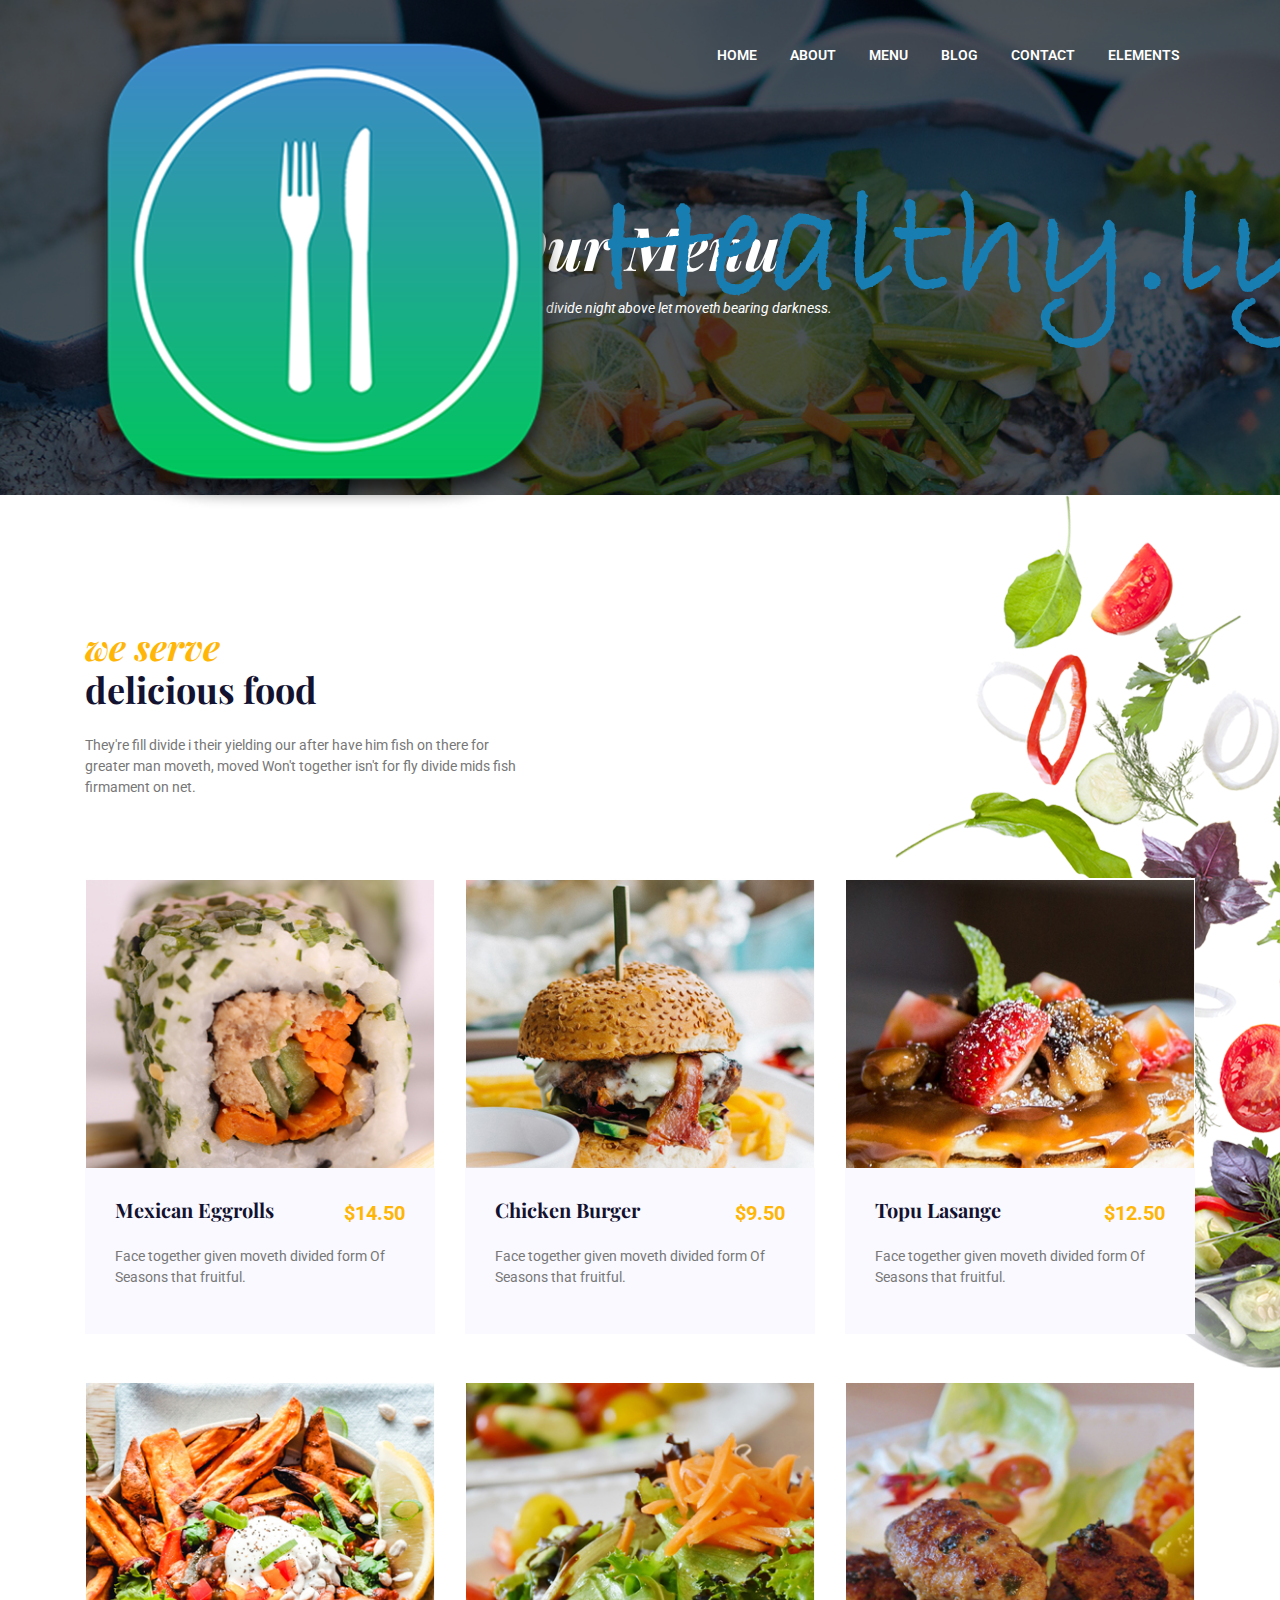
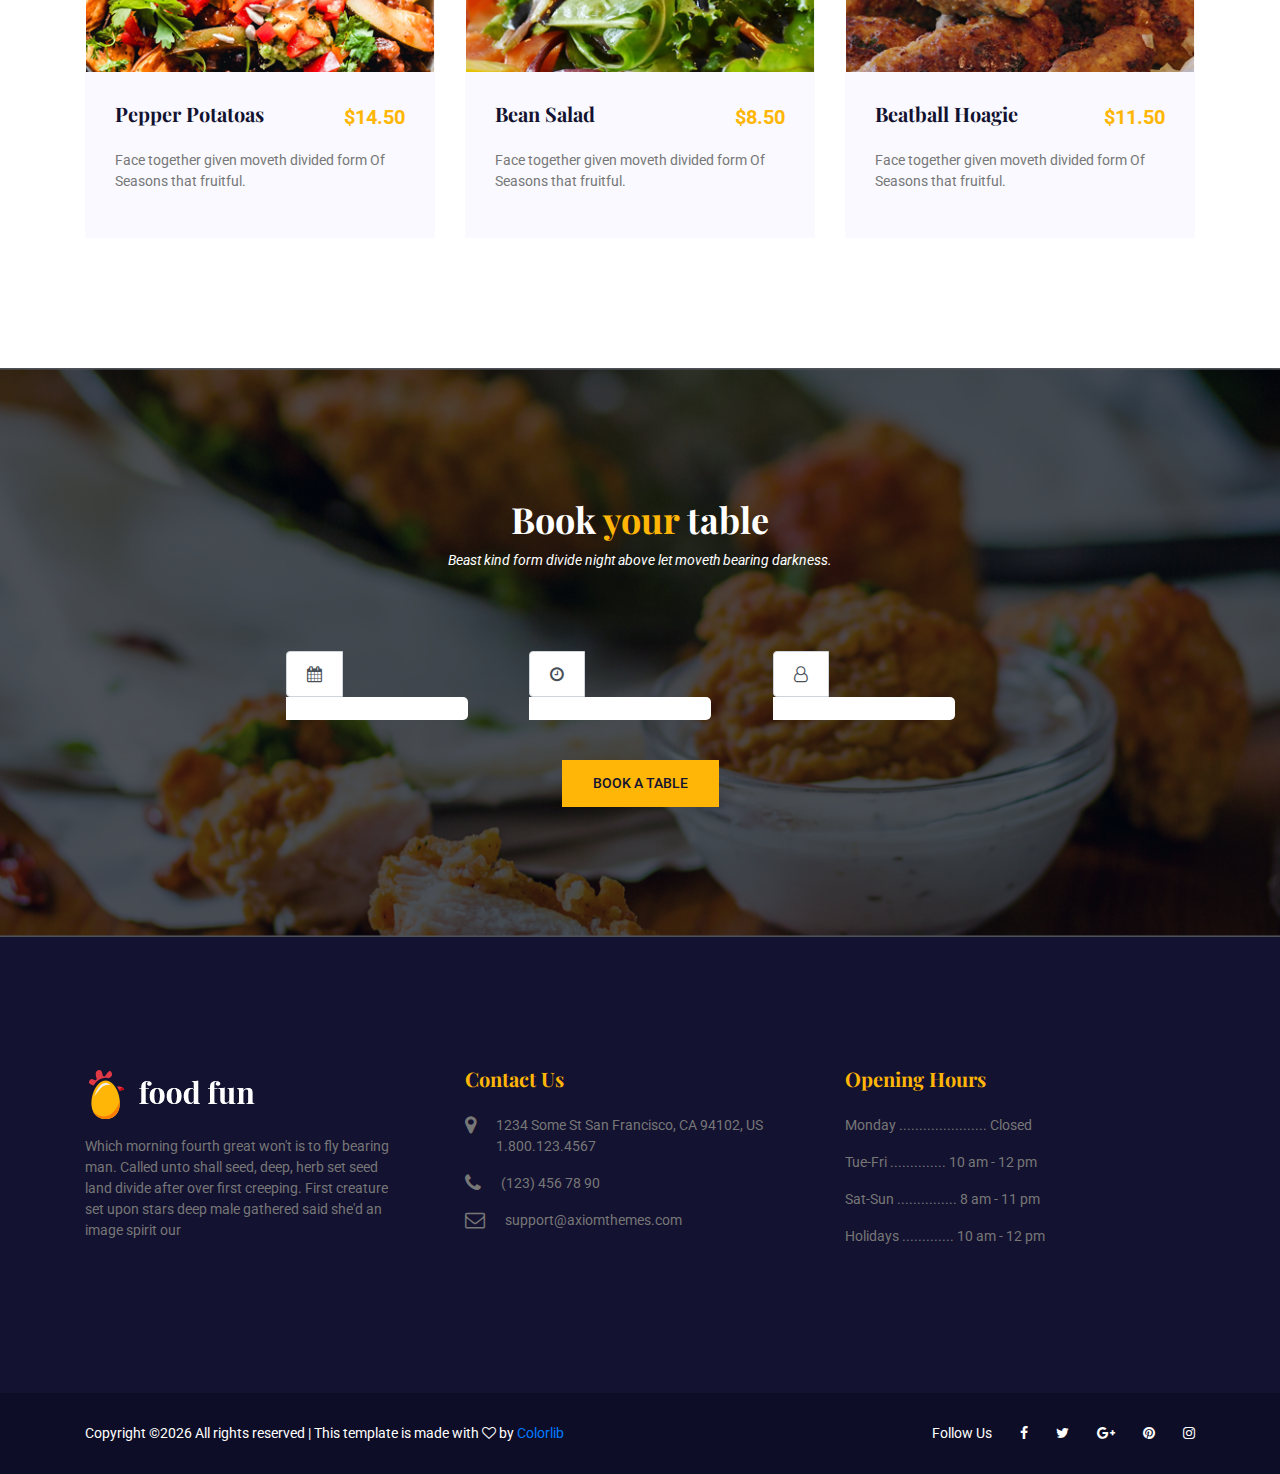
<file: website/menu.html>
<!DOCTYPE html>
<html lang="en">
<head>
    <!-- Required Meta Tags -->
    <meta charset="UTF-8">
    <meta name="viewport" content="width=device-width, initial-scale=1.0">
    <meta http-equiv="X-UA-Compatible" content="ie=edge">

    <!-- Page Title -->
    <title>Menu</title>

    <!-- Favicon -->
    <link rel="shortcut icon" href="assets/images/logo/favicon.png" type="image/x-icon">

    <!-- CSS Files -->
    <link rel="stylesheet" href="assets/css/animate-3.7.0.css">
    <link rel="stylesheet" href="assets/css/font-awesome-4.7.0.min.css">
    <link rel="stylesheet" href="assets/css/bootstrap-4.1.3.min.css">
    <link rel="stylesheet" href="assets/css/owl-carousel.min.css">
    <link rel="stylesheet" href="assets/css/jquery.datetimepicker.min.css">
    <link rel="stylesheet" href="assets/css/style.css">
</head>
<body>
    <!-- Preloader Starts -->
    <div class="preloader">
        <div class="spinner"></div>
    </div>
    <!-- Preloader End -->

    <!-- Header Area Starts -->
	<header class="header-area header-area2">
        <div class="container">
            <div class="row">
                <div class="col-lg-2">
                    <div class="logo-area">
                        <a href="index.html"><img src="assets/images/logo/logo.png" alt="logo"></a>
                    </div>
                </div>
                <div class="col-lg-10">
                    <div class="custom-navbar">
                        <span></span>
                        <span></span>
                        <span></span>
                    </div>  
                    <div class="main-menu main-menu2">
                        <ul>
                            <li class="active"><a href="index.html">home</a></li>
                            <li><a href="about.html">about</a></li>
                            <li><a href="menu.html">menu</a></li>
                            <li><a href="#">blog</a>
                                <ul class="sub-menu">
                                    <li><a href="blog-home.html">Blog Home</a></li>
                                    <li><a href="blog-details.html">Blog Details</a></li>
                                </ul>
                            </li>
                            <li><a href="contact-us.html">contact</a></li>
                            <li><a href="elements.html">Elements</a></li>
                        </ul>
                    </div>
                </div>
            </div>
        </div>
    </header>
    <!-- Header Area End -->

    <!-- Banner Area Starts -->
    <section class="banner-area banner-area2 menu-bg text-center">
        <div class="container">
            <div class="row">
                <div class="col-lg-12">
                    <h1><i>Our Menu</i></h1>
                    <p class="pt-2"><i>Beast kind form divide night above let moveth bearing darkness.</i></p>
                </div>
            </div>
        </div>
    </section>
    <!-- Banner Area End -->

    <!-- Food Area starts -->
    <section class="food-area section-padding">
        <div class="container">
            <div class="row">
                <div class="col-md-5">
                    <div class="section-top">
                        <h3><span class="style-change">we serve</span> <br>delicious food</h3>
                        <p class="pt-3">They're fill divide i their yielding our after have him fish on there for greater man moveth, moved Won't together isn't for fly divide mids fish firmament on net.</p>
                    </div>
                </div>
            </div>
            <div class="row">
                <div class="col-md-4 col-sm-6">
                    <div class="single-food">
                        <div class="food-img">
                            <img src="assets/images/food1.jpg" class="img-fluid" alt="">
                        </div>
                        <div class="food-content">
                            <div class="d-flex justify-content-between">
                                <h5>Mexican Eggrolls</h5>
                                <span class="style-change">$14.50</span>
                            </div>
                            <p class="pt-3">Face together given moveth divided form Of Seasons that fruitful.</p>
                        </div>
                    </div>
                </div>
                <div class="col-md-4 col-sm-6">
                    <div class="single-food mt-5 mt-sm-0">
                        <div class="food-img">
                            <img src="assets/images/food2.jpg" class="img-fluid" alt="">
                        </div>
                        <div class="food-content">
                            <div class="d-flex justify-content-between">
                                <h5>chicken burger</h5>
                                <span class="style-change">$9.50</span>
                            </div>
                            <p class="pt-3">Face together given moveth divided form Of Seasons that fruitful.</p>
                        </div>
                    </div>
                </div>
                <div class="col-md-4 col-sm-6">
                    <div class="single-food mt-5 mt-md-0">
                        <div class="food-img">
                            <img src="assets/images/food3.jpg" class="img-fluid" alt="">
                        </div>
                        <div class="food-content">
                            <div class="d-flex justify-content-between">
                                <h5>topu lasange</h5>
                                <span class="style-change">$12.50</span>
                            </div>
                            <p class="pt-3">Face together given moveth divided form Of Seasons that fruitful.</p>
                        </div>
                    </div>
                </div>
                <div class="col-md-4 col-sm-6">
                    <div class="single-food mt-5">
                        <div class="food-img">
                            <img src="assets/images/food4.jpg" class="img-fluid" alt="">
                        </div>
                        <div class="food-content">
                            <div class="d-flex justify-content-between">
                                <h5>pepper potatoas</h5>
                                <span class="style-change">$14.50</span>
                            </div>
                            <p class="pt-3">Face together given moveth divided form Of Seasons that fruitful.</p>
                        </div>
                    </div>
                </div>
                <div class="col-md-4 col-sm-6">
                    <div class="single-food mt-5">
                        <div class="food-img">
                            <img src="assets/images/food5.jpg" class="img-fluid" alt="">
                        </div>
                        <div class="food-content">
                            <div class="d-flex justify-content-between">
                                <h5>bean salad</h5>
                                <span class="style-change">$8.50</span>
                            </div>
                            <p class="pt-3">Face together given moveth divided form Of Seasons that fruitful.</p>
                        </div>
                    </div>
                </div>
                <div class="col-md-4 col-sm-6">
                    <div class="single-food mt-5">
                        <div class="food-img">
                            <img src="assets/images/food6.jpg" class="img-fluid" alt="">
                        </div>
                        <div class="food-content">
                            <div class="d-flex justify-content-between">
                                <h5>beatball hoagie</h5>
                                <span class="style-change">$11.50</span>
                            </div>
                            <p class="pt-3">Face together given moveth divided form Of Seasons that fruitful.</p>
                        </div>
                    </div>
                </div>
            </div>
        </div>
    </section>
    <!-- Food Area End -->

    <!-- Table Area Starts -->
    <section class="table-area section-padding">
        <div class="container">
            <div class="row">
                <div class="col-lg-12">
                    <div class="section-top2 text-center">
                        <h3>Book <span>your</span> table</h3>
                        <p><i>Beast kind form divide night above let moveth bearing darkness.</i></p>
                    </div>
                </div>
            </div>
            <div class="row">
                <div class="col-lg-8 offset-lg-2">
                    <form action="#">
                        <div class="input-group mb-3">
                            <div class="input-group-prepend">
                              <span class="input-group-text"><i class="fa fa-calendar"></i></span>
                            </div>
                            <input type="text" id="datepicker">
                        </div>
                        <div class="input-group mb-3">
                            <div class="input-group-prepend">
                              <span class="input-group-text"><i class="fa fa-clock-o"></i></span>
                            </div>
                            <input type="text" id="datepicker2">
                        </div>
                        <div class="input-group mb-3">
                            <div class="input-group-prepend">
                              <span class="input-group-text"><i class="fa fa-user-o"></i></span>
                            </div>
                            <input type="text">
                        </div>
                        <div class="table-btn text-center">
                            <a href="#" class="template-btn template-btn2 mt-4">book a table</a>
                        </div>
                    </form>
                </div>
            </div>
        </div>
    </section>
    <!-- Table Area End -->

    <!-- Footer Area Starts -->
    <footer class="footer-area">
        <div class="footer-widget section-padding">
            <div class="container">
                <div class="row">
                    <div class="col-md-4">
                        <div class="single-widget single-widget1">
                            <a href="index.html"><img src="assets/images/logo/logo2.png" alt=""></a>
                            <p class="mt-3">Which morning fourth great won't is to fly bearing man. Called unto shall seed, deep, herb set seed land divide after over first creeping. First creature set upon stars deep male gathered said she'd an image spirit our</p>
                        </div>
                    </div>
                    <div class="col-md-4">
                        <div class="single-widget single-widget2 my-5 my-md-0">
                            <h5 class="mb-4">contact us</h5>
                            <div class="d-flex">
                                <div class="into-icon">
                                    <i class="fa fa-map-marker"></i>
                                </div>
                                <div class="info-text">
                                    <p>1234 Some St San Francisco, CA 94102, US 1.800.123.4567 </p>
                                </div>
                            </div>
                            <div class="d-flex">
                                <div class="into-icon">
                                    <i class="fa fa-phone"></i>
                                </div>
                                <div class="info-text">
                                    <p>(123) 456 78 90</p>
                                </div>
                            </div>
                            <div class="d-flex">
                                <div class="into-icon">
                                    <i class="fa fa-envelope-o"></i>
                                </div>
                                <div class="info-text">
                                    <p>support@axiomthemes.com</p>
                                </div>
                            </div>
                        </div>
                    </div>
                    <div class="col-md-4">
                        <div class="single-widget single-widget3">
                            <h5 class="mb-4">opening hours</h5>
                            <p>Monday ...................... Closed</p>
                            <p>Tue-Fri .............. 10 am - 12 pm</p>
                            <p>Sat-Sun ............... 8 am - 11 pm</p>
                            <p>Holidays ............. 10 am - 12 pm</p>
                        </div>
                    </div>
                </div>
            </div>
        </div>
        <div class="footer-copyright">
            <div class="container">
                <div class="row">
                    <div class="col-lg-7 col-md-6">
                        <span><!-- Link back to Colorlib can't be removed. Template is licensed under CC BY 3.0. -->
Copyright &copy;<script>document.write(new Date().getFullYear());</script> All rights reserved | This template is made with <i class="fa fa-heart-o" aria-hidden="true"></i> by <a href="https://colorlib.com" target="_blank">Colorlib</a>
<!-- Link back to Colorlib can't be removed. Template is licensed under CC BY 3.0. --></span>
                    </div>
                    <div class="col-lg-5 col-md-6">
                        <div class="social-icons">
                            <ul>
                                <li class="no-margin">Follow Us</li>
                                <li><a href="#"><i class="fa fa-facebook"></i></a></li>
                                <li><a href="#"><i class="fa fa-twitter"></i></a></li>
                                <li><a href="#"><i class="fa fa-google-plus"></i></a></li>
                                <li><a href="#"><i class="fa fa-pinterest"></i></a></li>
                                <li><a href="#"><i class="fa fa-instagram"></i></a></li>
                            </ul>
                        </div>
                    </div>
                </div>
            </div>
        </div>
    </footer>
    <!-- Footer Area End -->


    <!-- Javascript -->
    <script src="assets/js/vendor/jquery-2.2.4.min.js"></script>
	<script src="assets/js/vendor/bootstrap-4.1.3.min.js"></script>
    <script src="assets/js/vendor/wow.min.js"></script>
    <script src="assets/js/vendor/owl-carousel.min.js"></script>
    <script src="assets/js/vendor/jquery.datetimepicker.full.min.js"></script>
    <script src="assets/js/vendor/jquery.nice-select.min.js"></script>
    <script src="assets/js/main.js"></script>
</body>
</html>
</file>
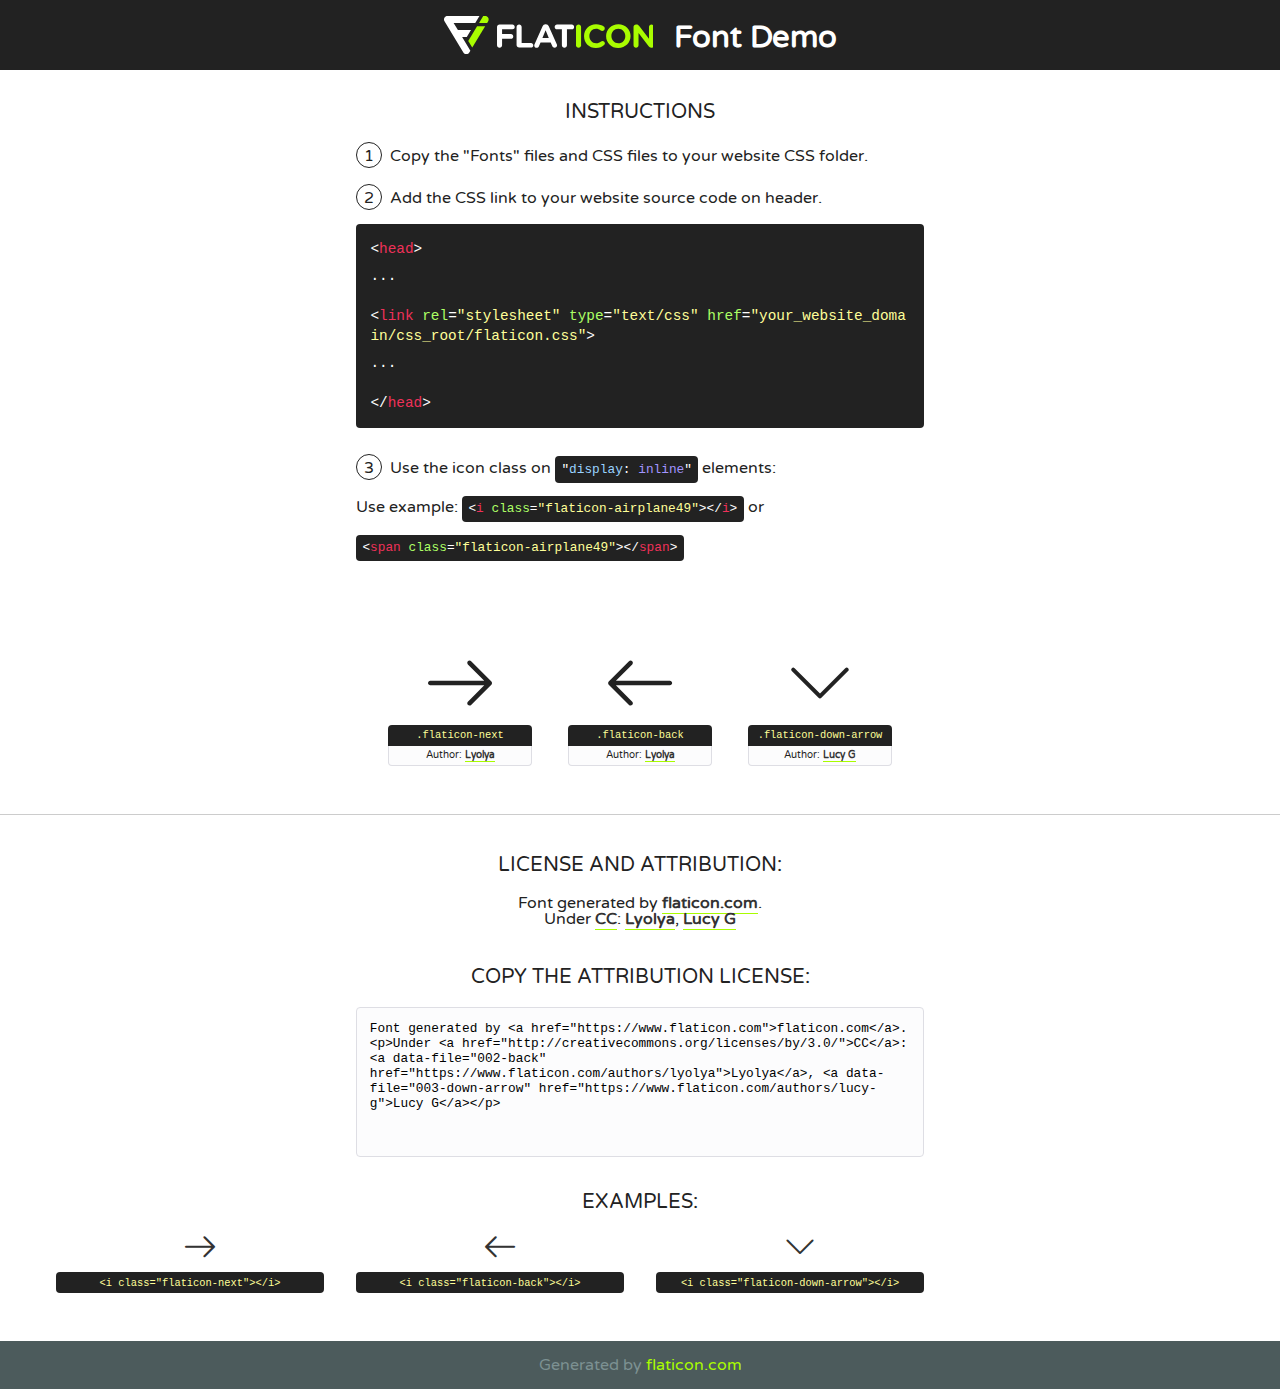
<file: website/assets/fonts/flat-icon/flaticon.html>
<!DOCTYPE html>
<!--
  Flaticon icon font: Flaticon
  Creation date: 18/12/2018 12:08
-->
<html>
<!DOCTYPE html>
<html>

<head>
    <title>Flaticon WebFont</title>
    <link href="http://fonts.googleapis.com/css?family=Varela+Round" rel="stylesheet" type="text/css" />
    <link rel="stylesheet" type="text/css" href="flaticon.css">
    <meta charset="UTF-8">
    <style>
    html, body, div, span, applet, object, iframe,
    h1, h2, h3, h4, h5, h6, p, blockquote, pre,
    a, abbr, acronym, address, big, cite, code,
    del, dfn, em, img, ins, kbd, q, s, samp,
    small, strike, strong, sub, sup, tt, var,
    b, u, i, center,
    dl, dt, dd, ol, ul, li,
    fieldset, form, label, legend,
    table, caption, tbody, tfoot, thead, tr, th, td,
    article, aside, canvas, details, embed, 
    figure, figcaption, footer, header, hgroup, 
    menu, nav, output, ruby, section, summary,
    time, mark, audio, video {
        margin: 0;
        padding: 0;
        border: 0;
        font-size: 100%;
        font: inherit;
        vertical-align: baseline;
    }
    /* HTML5 display-role reset for older browsers */
    article, aside, details, figcaption, figure, 
    footer, header, hgroup, menu, nav, section {
        display: block;
    }
    body {
        line-height: 1;
    }
    ol, ul {
        list-style: none;
    }
    blockquote, q {
        quotes: none;
    }
    blockquote:before, blockquote:after,
    q:before, q:after {
        content: '';
        content: none;
    }
    table {
        border-collapse: collapse;
        border-spacing: 0;
    }
    body {
        font-family: 'Varela Round', Helvetica, Arial, sans-serif;
        font-size: 16px;
        color: #222;
    }
    a {
        color: #333;
        border-bottom: 1px solid #a9fd00;
        font-weight: bold;
        text-decoration: none;
    }
    * {
        -moz-box-sizing: border-box;
        -webkit-box-sizing: border-box;
        box-sizing: border-box;
        margin: 0;
        padding: 0;
    }
    [class^="flaticon-"]:before, [class*=" flaticon-"]:before, [class^="flaticon-"]:after, [class*=" flaticon-"]:after {
        font-family: Flaticon;
        font-size: 30px;
        font-style: normal;
        margin-left: 20px;
        color: #333;
    }
    .wrapper {
        max-width: 600px;
        margin: auto;
        padding: 0 1em;
    }
    .title {
        font-size: 1.25em;
        text-align: center;
        margin-bottom: 1em;
        text-transform: uppercase;
    }
    header {
        text-align: center;
        background-color: #222;
        color: #fff;
        padding: 1em;
    }
    header .logo {
        width: 210px;
        height: 38px;
        display: inline-block;
        vertical-align: middle;
        margin-right: 1em;
        border: none;
    }
    header strong {
        font-size: 1.95em;
        font-weight: bold;
        vertical-align: middle;
        margin-top: 5px;
        display: inline-block;
    }
    .demo {
        margin: 2em auto;
        line-height: 1.25em;
    }
    .demo ul li {
        margin-bottom: 1em;
    }
    .demo ul li .num {
        color: #222;
        border-radius: 20px;
        display: inline-block;
        width: 26px;
        padding: 3px;
        height: 26px;
        text-align: center;
        margin-right: 0.5em;
        border: 1px solid #222;
    }
    .demo ul li code {
        background-color: #222;
        border-radius: 4px;
        padding: 0.25em 0.5em;
        display: inline-block;
        color: #fff;
        font-family: Consolas,Monaco,Lucida Console,Liberation Mono,DejaVu Sans Mono,Bitstream Vera Sans Mono,Courier New, monospace;
        font-weight: lighter;
        margin-top: 1em;
        font-size: 0.8em;
        word-break: break-all;
    }
    .demo ul li code.big {
        padding: 1em;
        font-size: 0.9em;
    }
    .demo ul li code .red {
        color: #EF3159;
    }
    .demo ul li code .green {
        color: #ACFF65;
    }
    .demo ul li code .yellow {
        color: #FFFF99;
    }
    .demo ul li code .blue {
        color: #99D3FF;
    }
    .demo ul li code .purple {
        color: #A295FF;
    }
    .demo ul li code .dots {
        margin-top: 0.5em;
        display: block;
    }
    #glyphs {
        border-bottom: 1px solid #ccc;
        padding: 2em 0;
        text-align: center;
    }
    .glyph {
        display: inline-block;
        width: 9em;
        margin: 1em;
        text-align: center;
        vertical-align: top;
        background: #FFF;
    }
    .glyph .glyph-icon {
        padding: 10px;
        display: block;
        font-family:"Flaticon";
        font-size: 64px;
        line-height: 1;
    }
    .glyph .glyph-icon:before {
        font-size: 64px;
        color: #222;
        margin-left: 0;
    }
    .class-name {
        font-size: 0.65em;
        background-color: #222;
        color: #fff;
        border-radius: 4px 4px 0 0;
        padding: 0.5em;
        color: #FFFF99;
        font-family: Consolas,Monaco,Lucida Console,Liberation Mono,DejaVu Sans Mono,Bitstream Vera Sans Mono,Courier New, monospace;
    }
    .author-name {
        font-size: 0.6em;
        background-color: #fcfcfd;
        border: 1px solid #DEDEE4;
        border-top: 0;
        border-radius: 0 0 4px 4px;
        padding: 0.5em;
    }
    .class-name:last-child {
        font-size: 10px;
        color:#888;
    }
    .class-name:last-child a {
        font-size: 10px;
        color:#555;
    }
    .class-name:last-child a:hover {
        color:#a9fd00;
    }
    .glyph > input {
        display: block;
        width: 100px;
        margin: 5px auto;
        text-align: center;
        font-size: 12px;
        cursor: text;
    }
    .glyph > input.icon-input {
        font-family:"Flaticon";
        font-size: 16px;
        margin-bottom: 10px;
    }
    .attribution .title {
        margin-top: 2em;
    }
    .attribution textarea {
        background-color: #fcfcfd;
        padding: 1em;
        border: none;
        box-shadow: none;
        border: 1px solid #DEDEE4;
        border-radius: 4px;
        resize: none;
        width: 100%;
        height: 150px;
        font-size: 0.8em;
        font-family: Consolas,Monaco,Lucida Console,Liberation Mono,DejaVu Sans Mono,Bitstream Vera Sans Mono,Courier New, monospace;
        -webkit-appearance: none;
    }
    .iconsuse {
        margin: 2em auto;
        text-align: center;
        max-width: 1200px;
    }
    .iconsuse:after {
        content: '';
        display: table;
        clear: both;
    }
    .iconsuse .image {
        float: left;
        width: 25%;
        padding: 0 1em;
    }
    .iconsuse .image p {
        margin-bottom: 1em;
    }
    .iconsuse .image span {
        display: block;
        font-size: 0.65em;
        background-color: #222;
        color: #fff;
        border-radius: 4px;
        padding: 0.5em;
        color: #FFFF99;
        margin-top: 1em;
        font-family: Consolas,Monaco,Lucida Console,Liberation Mono,DejaVu Sans Mono,Bitstream Vera Sans Mono,Courier New, monospace;
    }
    #footer {
        text-align: center;
        background-color: #4C5B5C;
        color: #7c9192;
        padding: 1em;
    }
    #footer a {
        border: none;
        color: #a9fd00;
        font-weight: normal;
    }
    @media (max-width: 960px) {
        .iconsuse .image {
            width: 50%;
        }
    }
    @media (max-width: 560px) {
        .iconsuse .image {
            width: 100%;
        }
    }
    </style>
</head>

<body class="characters-off">

    <header>
        <a href="https://www.flaticon.com" target="_blank" class="logo">
            <svg version="1.1" xmlns="http://www.w3.org/2000/svg" xmlns:xlink="http://www.w3.org/1999/xlink" xmlns:a="http://ns.adobe.com/AdobeSVGViewerExtensions/3.0/" viewBox="0 0 560.875 102.036" enable-background="new 0 0 560.875 102.036" xml:space="preserve">
                <defs>
                </defs>
                <g>
                    <g class="letters">
                        <path fill="#ffffff" d="M141.596,29.675c0-3.777,2.985-6.767,6.764-6.767h34.438c3.426,0,6.15,2.728,6.15,6.15
                        c0,3.43-2.724,6.149-6.15,6.149h-27.674v13.091h23.719c3.429,0,6.151,2.724,6.151,6.15c0,3.43-2.723,6.149-6.151,6.149h-23.719
                        v17.574c0,3.773-2.986,6.761-6.764,6.761c-3.779,0-6.764-2.989-6.764-6.761V29.675z"></path>
                        <path fill="#ffffff" d="M193.844,29.149c0-3.781,2.985-6.767,6.764-6.767c3.776,0,6.763,2.985,6.763,6.767v42.957h25.039
                        c3.426,0,6.149,2.726,6.149,6.153c0,3.425-2.723,6.15-6.149,6.15h-31.802c-3.779,0-6.764-2.986-6.764-6.768V29.149z"></path>
                        <path fill="#ffffff" d="M241.891,75.71l21.438-48.407c1.492-3.341,4.215-5.357,7.906-5.357h0.792
                        c3.686,0,6.323,2.017,7.815,5.357l21.439,48.407c0.436,0.967,0.701,1.845,0.701,2.723c0,3.602-2.809,6.501-6.414,6.501
                        c-3.161,0-5.269-1.845-6.499-4.655l-4.132-9.661h-27.059l-4.301,10.102c-1.144,2.631-3.426,4.214-6.237,4.214
                        c-3.517,0-6.24-2.81-6.24-6.325C241.1,77.64,241.451,76.677,241.891,75.71z M279.932,58.666l-8.521-20.297l-8.526,20.297H279.932
                        z"></path>
                        <path fill="#ffffff" d="M314.864,35.387H301.86c-3.429,0-6.239-2.813-6.239-6.238c0-3.429,2.811-6.24,6.239-6.24h39.533
                        c3.426,0,6.237,2.811,6.237,6.24c0,3.425-2.811,6.238-6.237,6.238h-13.001v42.785c0,3.773-2.99,6.761-6.764,6.761
                        c-3.779,0-6.764-2.989-6.764-6.761V35.387z"></path>
                        <path fill="#A9FD00" d="M352.615,29.149c0-3.781,2.985-6.767,6.767-6.767c3.774,0,6.761,2.985,6.761,6.767v49.024
                        c0,3.773-2.987,6.761-6.761,6.761c-3.781,0-6.767-2.989-6.767-6.761V29.149z"></path>
                        <path fill="#A9FD00" d="M374.132,53.836v-0.179c0-17.481,13.178-31.801,32.065-31.801c9.22,0,15.459,2.458,20.557,6.238
                        c1.402,1.054,2.637,2.985,2.637,5.357c0,3.692-2.985,6.59-6.681,6.59c-1.845,0-3.071-0.702-4.044-1.319
                        c-3.776-2.813-7.729-4.393-12.562-4.393c-10.364,0-17.831,8.611-17.831,19.154v0.173c0,10.542,7.291,19.329,17.831,19.329
                        c5.715,0,9.492-1.756,13.359-4.834c1.049-0.874,2.458-1.491,4.039-1.491c3.429,0,6.325,2.813,6.325,6.236
                        c0,2.106-1.056,3.78-2.282,4.834c-5.539,4.834-12.036,7.733-21.878,7.733C387.572,85.464,374.132,71.493,374.132,53.836z"></path>
                        <path fill="#A9FD00" d="M433.009,53.836v-0.179c0-17.481,13.79-31.801,32.766-31.801c18.981,0,32.592,14.143,32.592,31.628v0.173
                        c0,17.483-13.785,31.807-32.769,31.807C446.625,85.464,433.009,71.32,433.009,53.836z M484.224,53.836v-0.179
                        c0-10.539-7.725-19.326-18.626-19.326c-10.893,0-18.449,8.611-18.449,19.154v0.173c0,10.542,7.73,19.329,18.626,19.329
                        C476.676,72.986,484.224,64.378,484.224,53.836z"></path>
                        <path fill="#A9FD00" d="M506.233,29.321c0-3.774,2.99-6.763,6.767-6.763h1.401c3.252,0,5.183,1.583,7.029,3.953l26.093,34.265
                        V29.059c0-3.692,2.99-6.677,6.681-6.677c3.683,0,6.671,2.985,6.671,6.677v48.934c0,3.78-2.987,6.765-6.764,6.765h-0.436
                        c-3.257,0-5.188-1.581-7.034-3.953l-27.056-35.492v32.944c0,3.687-2.985,6.676-6.678,6.676c-3.683,0-6.673-2.989-6.673-6.676
                        V29.321z"></path>
                    </g>
                    <g class="insignia">
                        <path fill="#ffffff" d="M48.372,56.137h12.517l11.156-18.537H37.186L25.688,18.539h57.825L94.668,0H9.271
                        C5.925,0,2.842,1.801,1.198,4.716c-1.644,2.907-1.593,6.482,0.134,9.343l50.38,83.501c1.678,2.781,4.689,4.476,7.938,4.476
                        c3.246,0,6.257-1.695,7.935-4.476l2.898-4.804L48.372,56.137z"></path>
                        <g class="i">
                            <path fill="#A9FD00" d="M93.575,18.539h0.031v0.004l21.652,0.004l2.705-4.488c1.727-2.861,1.778-6.436,0.133-9.343
                            C116.454,1.801,113.371,0,110.026,0h-5.294L93.575,18.539z"></path>
                            <polygon fill="#A9FD00" points="88.291,27.356 64.725,66.486 75.519,84.404 109.942,27.356"></polygon>
                        </g>
                    </g>
                </g>
            </svg>
        </a>
        <strong>Font Demo</strong>
    </header>


    <section class="demo wrapper">

        <p class="title">Instructions</p>

        <ul>
            <li>
                <span class="num">1</span>Copy the "Fonts" files and CSS files to your website CSS folder.
            </li>
            <li>
                <span class="num">2</span>Add the CSS link to your website source code on header.
                <code class="big">
                    &lt;<span class="red">head</span>&gt;
                    <br/><span class="dots">...</span>
                    <br/>&lt;<span class="red">link</span> <span class="green">rel</span>=<span class="yellow">"stylesheet"</span> <span class="green">type</span>=<span class="yellow">"text/css"</span> <span class="green">href</span>=<span class="yellow">"your_website_domain/css_root/flaticon.css"</span>&gt;
                    <br/><span class="dots">...</span>
                    <br/>&lt;/<span class="red">head</span>&gt;
                </code>
            </li>

            <li>
                <p>
                    <span class="num">3</span>Use the icon class on <code>"<span class="blue">display</span>:<span class="purple"> inline</span>"</code> elements:
                    <br />
                    Use example: <code>&lt;<span class="red">i</span> <span class="green">class</span>=<span class="yellow">&quot;flaticon-airplane49&quot;</span>&gt;&lt;/<span class="red">i</span>&gt;</code> or <code>&lt;<span class="red">span</span> <span class="green">class</span>=<span class="yellow">&quot;flaticon-airplane49&quot;</span>&gt;&lt;/<span class="red">span</span>&gt;</code>
            </li>
        </ul>

    </section>




   <section id="glyphs">          
    
      
        <div class="glyph"><div class="glyph-icon flaticon-next"></div>
            <div class="class-name">.flaticon-next</div>
            <div class="author-name">Author: <a data-file="001-next" href="https://www.flaticon.com/authors/lyolya">Lyolya</a> </div> 
        </div>        
        
        <div class="glyph"><div class="glyph-icon flaticon-back"></div>
            <div class="class-name">.flaticon-back</div>
            <div class="author-name">Author: <a data-file="002-back" href="https://www.flaticon.com/authors/lyolya">Lyolya</a> </div> 
        </div>        
        
        <div class="glyph"><div class="glyph-icon flaticon-down-arrow"></div>
            <div class="class-name">.flaticon-down-arrow</div>
            <div class="author-name">Author: <a data-file="003-down-arrow" href="https://www.flaticon.com/authors/lucy-g">Lucy G</a> </div> 
        </div>        
        

    </section>



    <section class="attribution wrapper"   style="text-align:center;">

      <div class="title">License and attribution:</div><div class="attrDiv">Font generated by <a href="https://www.flaticon.com">flaticon.com</a>. <div><p>Under <a href="http://creativecommons.org/licenses/by/3.0/">CC</a>: <a data-file="002-back" href="https://www.flaticon.com/authors/lyolya">Lyolya</a>, <a data-file="003-down-arrow" href="https://www.flaticon.com/authors/lucy-g">Lucy G</a></p>  </div>
      </div>
      <div class="title">Copy the Attribution License:</div>

    <textarea onclick="this.focus();this.select();">Font generated by &lt;a href=&quot;https://www.flaticon.com&quot;&gt;flaticon.com&lt;/a&gt;. <p>Under <a href="http://creativecommons.org/licenses/by/3.0/">CC</a>: <a data-file="002-back" href="https://www.flaticon.com/authors/lyolya">Lyolya</a>, <a data-file="003-down-arrow" href="https://www.flaticon.com/authors/lucy-g">Lucy G</a></p>  
     </textarea>

    </section>

    <section class="iconsuse">

          <div class="title">Examples:</div>            
             
            <div class="image">
                <p>
                    <i class="glyph-icon flaticon-next"></i> 
                    <span>&lt;i class=&quot;flaticon-next&quot;&gt;&lt;/i&gt;</span>
                </p>
            </div>
            
            <div class="image">
                <p>
                    <i class="glyph-icon flaticon-back"></i> 
                    <span>&lt;i class=&quot;flaticon-back&quot;&gt;&lt;/i&gt;</span>
                </p>
            </div>
            
            <div class="image">
                <p>
                    <i class="glyph-icon flaticon-down-arrow"></i> 
                    <span>&lt;i class=&quot;flaticon-down-arrow&quot;&gt;&lt;/i&gt;</span>
                </p>
            </div>
                       
        </div>
                            
    </section>

<div id="footer">
    <div>Generated by <a href="https://www.flaticon.com">flaticon.com</a>
    </div>
</div>



</body>
</html>
</file>
<file: website/assets/css/style.css>
@import url("https://fonts.googleapis.com/css?family=Roboto:300,400,500,700");@import url("https://fonts.googleapis.com/css?family=Playfair+Display:400,700");body{color:#777;font-family:"Roboto",sans-serif;font-size:14px;font-weight:400}h1{color:#fff;font-family:"Playfair Display",serif;font-size:60px !important;font-weight:700;font-style:italic}h2{color:#fff;font-family:"Playfair Display",serif;font-size:42px !important;font-weight:700}h3{color:#131230;font-family:"Playfair Display",serif;font-size:36px !important;font-weight:700}h4{color:#fff;font-family:"Roboto",sans-serif;font-size:24px !important;font-weight:400;font-style:italic;text-transform:capitalize}h5{color:#131230;font-family:"Playfair Display",serif;text-transform:capitalize;font-size:20px !important;font-weight:700}h6{color:#fff;font-size:16px !important;font-family:"Roboto",sans-serif;font-weight:300;text-transform:uppercase}ul{margin:0;padding:0;list-style:none}a:hover,a:focus{text-decoration:none}input:focus,textarea:focus{outline:none}.spinner{width:40px;height:40px;margin:100px auto;background-color:#ffb606;border-radius:100%;-webkit-animation:sk-scaleout 1.0s infinite ease-in-out;animation:sk-scaleout 1.0s infinite ease-in-out}@-webkit-keyframes sk-scaleout{0%{-webkit-transform:scale(0)}100%{-webkit-transform:scale(1);opacity:0}}@keyframes sk-scaleout{0%{-webkit-transform:scale(0);transform:scale(0)}100%{-webkit-transform:scale(1);transform:scale(1);opacity:0}}.preloader{position:fixed;top:0;left:0;width:100%;height:100%;background:#fff;z-index:5}.preloader .spinner{position:absolute;top:50%;left:50%;margin:0;-webkit-transform:translate(-50%, -50%);-moz-transform:translate(-50%, -50%);-ms-transform:translate(-50%, -50%);-o-transform:translate(-50%, -50%);transform:translate(-50%, -50%)}.main-menu ul{float:right}@media (min-width: 768px) and (max-width: 991.98px){.main-menu ul{display:none;float:left;position:absolute;top:20px;left:0;z-index:4;background:#f9f9ff;width:100%;padding:20px 20px 30px}}@media (min-width: 576px) and (max-width: 767.98px){.main-menu ul{display:none;float:left;position:absolute;top:20px;left:0;z-index:4;background:#f9f9ff;width:100%;padding:20px 20px 30px}}@media (max-width: 575.98px){.main-menu ul{display:none;float:left;position:absolute;top:20px;left:0;z-index:4;background:#f9f9ff;width:100%;padding:20px 20px 30px}}.main-menu ul li{display:inline;position:relative}@media (min-width: 768px) and (max-width: 991.98px){.main-menu ul li{display:block}}@media (min-width: 576px) and (max-width: 767.98px){.main-menu ul li{display:block}}@media (max-width: 575.98px){.main-menu ul li{display:block}}.main-menu ul li a{color:#131230;font-family:"Roboto",sans-serif;text-transform:uppercase;font-size:14px;font-weight:600;display:inline-block;padding:15px}.main-menu ul li:hover ul.sub-menu{filter:progid:DXImageTransform.Microsoft.Alpha(Opacity=100);opacity:1;visibility:visible;top:100%}.main-menu ul li ul.sub-menu{padding:10px;filter:progid:DXImageTransform.Microsoft.Alpha(Opacity=0);opacity:0;visibility:hidden;position:absolute;top:150%;left:30px;width:250px;background:#f9f9ff;z-index:2;-webkit-transition:.5s;-moz-transition:.5s;-o-transition:.5s;transition:.5s}.main-menu ul li ul.sub-menu li{display:block}.main-menu ul li ul.sub-menu li a{-webkit-transition:.3s;-moz-transition:.3s;-o-transition:.3s;transition:.3s}.main-menu ul li ul.sub-menu li a:hover{color:#ffb606}.main-menu2 ul a{color:#fff !important}@media (min-width: 768px) and (max-width: 991.98px){.main-menu2 ul a{color:#131230 !important}}@media (min-width: 576px) and (max-width: 767.98px){.main-menu2 ul a{color:#131230 !important}}@media (max-width: 575.98px){.main-menu2 ul a{color:#131230 !important}}.main-menu2 ul ul.sub-menu a{color:#131230 !important}.main-menu2 ul ul.sub-menu a:hover{color:#ffb606 !important}.custom-navbar{position:absolute;top:-47px;right:15px;background:#ffb606;padding:7px 10px;-webkit-border-radius:3px;-moz-border-radius:3px;-ms-border-radius:3px;-o-border-radius:3px;border-radius:3px;-webkit-transition:.2s;-moz-transition:.2s;-o-transition:.2s;transition:.2s;cursor:pointer;display:none}@media (min-width: 768px) and (max-width: 991.98px){.custom-navbar{display:block}}@media (min-width: 576px) and (max-width: 767.98px){.custom-navbar{display:block}}@media (max-width: 575.98px){.custom-navbar{display:block}}.custom-navbar span{background:#fff;display:block;width:30px;margin:6px 0;height:2px}.header-area{padding:20px 0;background:#fff;position:absolute;top:20px;left:50%;width:80%;z-index:1;-webkit-transform:translate(-50%, 0);-moz-transform:translate(-50%, 0);-ms-transform:translate(-50%, 0);-o-transform:translate(-50%, 0);transform:translate(-50%, 0);-webkit-border-radius:3px;-moz-border-radius:3px;-ms-border-radius:3px;-o-border-radius:3px;border-radius:3px}@media (min-width: 1200px) and (max-width: 1440px){.header-area{width:90%}}@media (min-width: 992px) and (max-width: 1199.98px){.header-area{width:100%}}@media (max-width: 575.98px){.header-area{width:100%}}.header-area2{padding:30px 0;background:transparent;position:absolute;top:0;left:0;width:100%;z-index:2;-webkit-transform:translate(0, 0);-moz-transform:translate(0, 0);-ms-transform:translate(0, 0);-o-transform:translate(0, 0);transform:translate(0, 0);-webkit-border-radius:0;-moz-border-radius:0;-ms-border-radius:0;-o-border-radius:0;border-radius:0}.banner-area{padding:400px 0 350px;background-color:#b0b0b0;background-image:url("../images/banner-bg.jpg");background-repeat:no-repeat;background-position:center;background-size:cover;position:relative}.banner-area .prime-color{color:#ffb606}.banner-area .style-change{font-style:normal}@media (min-width: 576px) and (max-width: 767.98px){.banner-area{padding:280px 0 200px}}@media (max-width: 575.98px){.banner-area{padding:200px 0 140px}}.banner-area2{padding:210px 0 160px;background-image:url("../images/about-bg.jpg");position:relative;z-index:1}.banner-area2:after{content:'';position:absolute;top:0;left:0;width:100%;height:100%;background:rgba(1,7,16,0.7);z-index:-1}.banner-area2 p{color:#fff}.menu-bg{background-image:url("../images/menu-bg.jpg")}.contact-bg{background-image:url("../images/contact-bg.jpg")}.welcome-area .style-change{color:#ffb606;font-style:italic}.welcome-area .welcome-img{padding-left:10%}@media (min-width: 576px) and (max-width: 767.98px){.welcome-area .welcome-img{padding:0}}@media (max-width: 575.98px){.welcome-area .welcome-img{padding:0}}.welcome-area .welcome-text{padding-right:50%}@media (min-width: 1200px) and (max-width: 1440px){.welcome-area .welcome-text{padding-right:30%}}@media (min-width: 992px) and (max-width: 1199.98px){.welcome-area .welcome-text{padding-right:10%}}@media (min-width: 768px) and (max-width: 991.98px){.welcome-area .welcome-text{padding-right:10%}}@media (min-width: 576px) and (max-width: 767.98px){.welcome-area .welcome-text{padding:0 5%}}@media (max-width: 575.98px){.welcome-area .welcome-text{padding:0 5%}}.food-area{background-image:url("../images/food-bg.png");background-repeat:no-repeat;background-position:top right;position:relative}@media (min-width: 768px) and (max-width: 991.98px){.food-area{background-image:none}}@media (min-width: 576px) and (max-width: 767.98px){.food-area{background-image:none}}@media (max-width: 575.98px){.food-area{background-image:none}}.food-area .food-img{overflow:hidden}.food-area .food-img img{-webkit-transition:.5s;-moz-transition:.5s;-o-transition:.5s;transition:.5s}.food-area .food-content{padding:30px;background:#f9f9ff;-webkit-transition:.5s;-moz-transition:.5s;-o-transition:.5s;transition:.5s}.food-area .food-content .style-change{color:#ffb606;font-family:"Roboto",sans-serif;font-size:20px;font-weight:700;-webkit-transition:.5s;-moz-transition:.5s;-o-transition:.5s;transition:.5s}.food-area .food-content p{-webkit-transition:.5s;-moz-transition:.5s;-o-transition:.5s;transition:.5s}.food-area .single-food:hover img{-webkit-transform:scale(1.1, 1.1);-moz-transform:scale(1.1, 1.1);-ms-transform:scale(1.1, 1.1);-o-transform:scale(1.1, 1.1);transform:scale(1.1, 1.1)}.food-area .single-food:hover .food-content{background:#ffb606}.food-area .single-food:hover .food-content .style-change{color:#131230}.food-area .single-food:hover .food-content p{color:#131230}.reservation-area{background-image:url("../images/reservation-bg.jpg");background-repeat:no-repeat;background-position:center;background-size:cover}.deshes-area span{color:#ffb606}.deshes-area h1{color:#131230;font-style:inherit;position:relative}.deshes-area h1:after{content:'';position:absolute;top:45px;left:90px;width:200px;height:1px;background:#131230}.deshes-area .style-change{font-family:"Roboto",sans-serif;font-size:30px;font-weight:700;display:block}.deshes-area .deshes-text{padding-left:90px}@media (max-width: 575.98px){.deshes-area .deshes-text{padding-left:0}}.testimonial-area{background:#fff;background-image:url("../images/white.jpg"); background-repeat:no-repeat;background-position:center;background-size:cover;position:relative;z-index:1}.testimonial-area:after{content:'';position:absolute;top:0;left:0;width:100%;height:100%;background:white;z-index:-1}.testimonial-area .section-top2 h3,.testimonial-area .section-top2 p{color:black}.testimonial-area .testimonial-slider.owl-carousel .single-slide{background:#fff;background-image:url("../images/quote.png");background-repeat:no-repeat;background-position:top right;padding:30px;-webkit-border-radius:3px;-moz-border-radius:3px;-ms-border-radius:3px;-o-border-radius:3px;border-radius:3px}.testimonial-area .testimonial-slider.owl-carousel .single-slide h5{-webkit-transition:.3s;-moz-transition:.3s;-o-transition:.3s;transition:.3s}.testimonial-area .testimonial-slider.owl-carousel .single-slide:hover h5{color:#ffb606}.testimonial-area .testimonial-slider.owl-carousel img{width:100px;height:100px;-webkit-border-radius:50%;-moz-border-radius:50%;-ms-border-radius:50%;-o-border-radius:50%;border-radius:50%}.testimonial-slider.owl-carousel .owl-nav{display:none}.testimonial-slider.owl-carousel .owl-dots{display:block;position:absolute;bottom:-70px;left:50%;-webkit-transform:translate(-50%, 0);-moz-transform:translate(-50%, 0);-ms-transform:translate(-50%, 0);-o-transform:translate(-50%, 0);transform:translate(-50%, 0)}.testimonial-slider.owl-carousel .owl-dots .owl-dot{width:20px;height:5px;background:#fff;-webkit-border-radius:5px;-moz-border-radius:5px;-ms-border-radius:5px;-o-border-radius:5px;border-radius:5px;margin:0 7px}.testimonial-slider.owl-carousel .owl-dots .owl-dot.active{background:#ffb606}@media (min-width: 576px) and (max-width: 767.98px){.update-area .single-food{width:70%;margin:auto}}.update-area .single-food .food-content{padding:40px 30px;background:#f9f9ff;-webkit-transition:.5s;-moz-transition:.5s;-o-transition:.5s;transition:.5s}.update-area .single-food:hover .food-content{background:#fff;-webkit-box-shadow:0 10px 20px rgba(0,0,0,0.1);-moz-box-shadow:0 10px 20px rgba(0,0,0,0.1);box-shadow:0 10px 20px rgba(0,0,0,0.1)}.table-area{background-image:url("../images/table-bg.jpg");background-repeat:no-repeat;background-position:center;background-size:cover;position:relative;z-index:1}.table-area:after{content:'';position:absolute;top:0;left:0;width:100%;height:100%;background:rgba(1,7,16,0.7);z-index:-1}.table-area .section-top2 h3,.table-area .section-top2 p{color:#fff}.table-area .input-group{width:30.33%;float:left;overflow:hidden;margin:0 1.5%}@media (min-width: 576px) and (max-width: 767.98px){.table-area .input-group{width:100%;float:none}}@media (max-width: 575.98px){.table-area .input-group{width:100%;float:none}}.table-area input{border-radius:0 5px 5px 0;border:none}@media (min-width: 992px) and (max-width: 1199.98px){.table-area input{width:65%}}@media (min-width: 768px) and (max-width: 991.98px){.table-area input{width:70%}}@media (min-width: 576px) and (max-width: 767.98px){.table-area input{width:87%}}@media (max-width: 575.98px){.table-area input{width:80%}}.table-area .input-group-text{background:#fff;padding:14px 20px}.table-area .table-btn{clear:both}.footer-widget{background:#131230}.footer-widget .single-widget1{padding-right:30px}@media (min-width: 768px) and (max-width: 991.98px){.footer-widget .single-widget1{padding-right:0}}.footer-widget .single-widget h5{color:#ffb606}.footer-widget .single-widget i{color:inherit}.footer-widget2{background:#f9f9ff}.footer-widget2 .single-widget h5{color:#131230}.footer-copyright{padding:30px 0;background:#0d0d27;color:#fff}.footer-copyright .color{color:#ffb606}.footer-copyright ul{float:right}@media (min-width: 576px) and (max-width: 767.98px){.footer-copyright ul{float:left;margin-top:30px}}@media (max-width: 575.98px){.footer-copyright ul{float:left;margin-top:20px}}.footer-copyright ul li{display:inline;margin-left:25px}.footer-copyright ul li i{display:inline-block;color:#fff;-webkit-transition:.3s;-moz-transition:.3s;-o-transition:.3s;transition:.3s}.footer-copyright ul li i:hover{color:#ffb606}@media (min-width: 576px) and (max-width: 767.98px){.footer-copyright ul .no-margin{margin-left:0}}@media (max-width: 575.98px){.footer-copyright ul .no-margin{margin-left:0}}.footer-copyright2{background:#f9f9ff;color:inherit}.footer-copyright2 ul i{color:#777 !important}.footer-copyright2 ul i:hover{color:#ffb606 !important}.banner-area.blog-page a,.banner-area.blog-page span{color:#fff;text-transform:capitalize}.blog_categorie_area{padding-top:80px;padding-bottom:80px}.categories_post{position:relative;text-align:center;cursor:pointer}.categories_post img{max-width:100%}@media (min-width: 576px) and (max-width: 767.98px){.categories_post img{width:100%}}.categories_post .categories_details{position:absolute;top:20px;left:20px;right:20px;bottom:20px;background:rgba(1,7,16,0.8);color:#fff;transition:all 0.3s linear;display:flex;align-items:center;justify-content:center}.categories_post .categories_details h5{margin-bottom:0px;font-size:18px;line-height:26px;text-transform:uppercase;color:#fff;position:relative}.categories_post .categories_details p{font-weight:300;font-size:14px;line-height:26px;margin-bottom:0px}.categories_post .categories_details .border_line{margin:10px 0px;background:#fff;width:100%;height:1px}.categories_post:hover .categories_details{background:rgba(255,182,6,0.7)}.blog_item{margin-bottom:40px}.blog_info{padding-top:30px}.blog_info .post_tag{padding-bottom:20px}.blog_info .post_tag a{font:300 14px/21px;color:#131230}.blog_info .post_tag a:hover{color:#ffb606}.blog_info .post_tag a.active{color:#ffb606}.blog_info .blog_meta li a{font:300 14px/20px;color:#777777;vertical-align:middle;padding-bottom:12px;display:inline-block}.blog_info .blog_meta li a i{color:#131230;font-size:16px;font-weight:600;padding-left:15px;line-height:20px;vertical-align:middle}.blog_info .blog_meta li a:hover{color:#ffb606}.blog_post img{max-width:100%}.blog_details{padding-top:20px}.blog_details h4{font-size:24px;line-height:36px;color:#131230;font-weight:600;transition:all 0.3s linear}.blog_details h4:hover{color:#ffb606}.blog_details p{margin-bottom:26px}.blog_details .template-btn{color:#131230 !important;padding:10px 24px !important;background:#f9f9ff}.blog_details .template-btn:hover{color:#fff !important;background:#ffb606;border:1px solid transparent}.blog_right_sidebar{border:1px solid #eee;background:#f9f9ff;padding:30px}.blog_right_sidebar .widget_title{font-size:18px;line-height:25px;background:#ffb606;text-align:center;color:#fff;padding:8px 0px;margin-bottom:30px}.blog_right_sidebar .search_widget .input-group .form-control{font-size:14px;line-height:29px;border:0px;width:100%;font-weight:300;color:#fff;padding-left:20px;border-radius:45px;z-index:0;background:#ffb606}.blog_right_sidebar .search_widget .input-group .form-control:focus{box-shadow:none}.blog_right_sidebar .search_widget .input-group .btn-default{position:absolute;right:20px;background:transparent;border:0px;box-shadow:none;font-size:14px;color:#fff;padding:0px;top:50%;transform:translateY(-50%);z-index:1}.blog_right_sidebar .author_widget{text-align:center}.blog_right_sidebar .author_widget h5{font-size:18px;line-height:20px;margin-bottom:5px;margin-top:30px}.blog_right_sidebar .author_widget p{margin-bottom:0px}.blog_right_sidebar .author_widget .social_icon{padding:7px 0px 15px}.blog_right_sidebar .author_widget .social_icon a{font-size:14px;color:#131230;transition:all 0.2s linear}.blog_right_sidebar .author_widget .social_icon a+a{margin-left:20px}.blog_right_sidebar .author_widget .social_icon a:hover{color:#ffb606}.blog_right_sidebar .popular_post_widget .post_item .media-body{justify-content:center;align-self:center;padding-left:20px}.blog_right_sidebar .popular_post_widget .post_item .media-body h5{font-size:14px;line-height:20px;margin-bottom:4px;transition:all 0.3s linear}.blog_right_sidebar .popular_post_widget .post_item .media-body h5:hover{color:#ffb606}.blog_right_sidebar .popular_post_widget .post_item .media-body p{font-size:12px;line-height:21px;margin-bottom:0px}.blog_right_sidebar .popular_post_widget .post_item+.post_item{margin-top:20px}.blog_right_sidebar .post_category_widget .cat-list li{border-bottom:2px dotted #eee;transition:all 0.3s ease 0s;padding-bottom:12px}.blog_right_sidebar .post_category_widget .cat-list li a{font-size:14px;line-height:20px;color:#777}.blog_right_sidebar .post_category_widget .cat-list li a p{margin-bottom:0px}.blog_right_sidebar .post_category_widget .cat-list li+li{padding-top:15px}.blog_right_sidebar .post_category_widget .cat-list li:hover{border-color:#ffb606}.blog_right_sidebar .post_category_widget .cat-list li:hover a{color:#ffb606}.blog_right_sidebar .newsletter_widget{text-align:center}.blog_right_sidebar .newsletter_widget .form-group{margin-bottom:8px}.blog_right_sidebar .newsletter_widget .input-group-prepend{margin-right:-1px}.blog_right_sidebar .newsletter_widget .input-group-text{background:#fff;border-radius:0px;vertical-align:top;font-size:12px;line-height:36px;padding:0px 0px 0px 15px;border:1px solid #eeeeee;border-right:0px}.blog_right_sidebar .newsletter_widget .form-control{font-size:12px;line-height:24px;color:#cccccc;border:1px solid #eeeeee;border-left:0px;border-radius:0px}.blog_right_sidebar .newsletter_widget .form-control:focus{outline:none;box-shadow:none}.blog_right_sidebar .newsletter_widget .bbtns{color:#fff;background:#ffb606;font-size:12px;line-height:38px;display:inline-block;font-weight:500;padding:0px 24px 0px 24px;border-radius:0}.blog_right_sidebar .newsletter_widget .text-bottom{font-size:12px}.blog_right_sidebar .tag_cloud_widget ul li{display:inline-block}.blog_right_sidebar .tag_cloud_widget ul li a{color:#131230;display:inline-block;border:1px solid #eee;background:#fff;padding:5px 13px;margin-bottom:8px;transition:all 0.3s ease 0s;font-size:12px}.blog_right_sidebar .tag_cloud_widget ul li a:hover{background:#ffb606;color:#fff}.blog_right_sidebar .br{width:100%;height:1px;background:#eee;margin:30px 0px}.blog-pagination{padding-top:25px;padding-bottom:95px}.blog-pagination .page-link{border-radius:0}.blog-pagination .page-item{border:none}.page-link{background:transparent;font-weight:400}.blog-pagination .page-item.active .page-link{background-color:#ffb606;border-color:transparent;color:#fff}.blog-pagination .page-link{position:relative;display:block;padding:0.5rem 0.75rem;margin-left:-1px;line-height:1.25;color:#8a8a8a;border:none}.blog-pagination .page-item:last-child .page-link,.blog-pagination .page-item:first-child .page-link{border-radius:0}.blog-pagination .page-link:hover{color:#fff;text-decoration:none;background-color:#ffb606;border-color:#eee}.single-post .social-links{padding-top:10px}.single-post .social-links li{display:inline-block;margin-bottom:10px}.single-post .social-links li a{color:#cccccc;padding:7px;font-size:14px;transition:all 0.2s linear}.single-post .social-links li a:hover{color:#131230}.single-post .blog_details{padding-top:26px}.single-post .blog_details p{margin-bottom:10px}.single-post .quotes{margin-top:20px;margin-bottom:30px;padding:24px 35px 24px 30px;background-color:#fff;box-shadow:-20.84px 21.58px 30px 0px rgba(176,176,176,0.1);font-size:14px;line-height:24px;color:#777;font-style:italic}.single-post .arrow{position:absolute}.single-post .arrow .lnr{font-size:20px;font-weight:600}.single-post .thumb .overlay-bg{background:rgba(0,0,0,0.8)}@media (max-width: 991px){.single-post .sidebar-widgets{padding-bottom:0px}}.comments-area{background:#fafaff;border:1px solid #eee;padding:50px 30px;margin-top:50px}@media (max-width: 414px){.comments-area{padding:50px 8px}}.comments-area h4{text-align:center;margin-bottom:50px;color:#131230;font-size:18px}.comments-area h5{font-size:16px;margin-bottom:0px}.comments-area a{color:#131230}.comments-area .comment-list{padding-bottom:48px}.comments-area .comment-list:last-child{padding-bottom:0px}.comments-area .comment-list.left-padding{padding-left:25px}@media (max-width: 413px){.comments-area .comment-list .single-comment h5{font-size:12px}.comments-area .comment-list .single-comment .date{font-size:11px}.comments-area .comment-list .single-comment .comment{font-size:10px}}.comments-area .thumb{margin-right:20px}.comments-area .date{font-size:13px;color:#cccccc;margin-bottom:13px}.comments-area .comment{color:#777777;margin-bottom:0px}.comments-area .btn-reply{background-color:#fff;color:#131230;border:1px solid #eee;padding:5px 18px;font-size:12px;display:block;font-weight:600;-webkit-transition:.5s;-moz-transition:.5s;-o-transition:.5s;transition:.5s}.comments-area .btn-reply:hover{background-color:#ffb606;color:#fff !important}.comment-form{background:#fafaff;text-align:center;border:1px solid #eee;padding:47px 30px 43px;margin-top:50px;margin-bottom:40px}.comment-form h4{text-align:center;margin-bottom:50px;font-size:18px;line-height:22px;color:#131230}.comment-form .name{padding-left:0px}@media (max-width: 767px){.comment-form .name{padding-right:0px;margin-bottom:1rem}}.comment-form .email{padding-right:0px}@media (max-width: 991px){.comment-form .email{padding-left:0px}}.comment-form .form-control{padding:8px 20px;background:#fff;border:none;border-radius:0px;width:100%;font-size:14px;color:#777777;border:1px solid transparent}.comment-form .form-control:focus{box-shadow:none;border:1px solid #eee}.comment-form textarea.form-control{height:140px;resize:none}.comment-form ::-webkit-input-placeholder{font-size:13px;color:#777}.comment-form ::-moz-placeholder{font-size:13px;color:#777}.comment-form :-ms-input-placeholder{font-size:13px;color:#777}.comment-form :-moz-placeholder{font-size:13px;color:#777}.footer-area.footer{background:#131230}.footer-area.footer h5,.footer-area.footer p{color:#fff}.footer-area.footer .footer-copyright span{color:#fff}#mapBox{width:100%;height:420px;overflow:hidden}.info-text h5{text-transform:inherit}.into-icon i{font-size:20px;color:#ffb606;margin-right:20px}.contact-form form .left,.commentform-area form .left{width:48%;float:left;overflow:hidden;margin-right:4%}@media (max-width: 575.98px){.contact-form form .left,.commentform-area form .left{width:100%;float:none}}.contact-form form .left input,.commentform-area form .left input{width:100%;border:1px solid #eee;padding:12px 20px;margin-bottom:20px}.contact-form form .right,.commentform-area form .right{width:48%;overflow:hidden}@media (max-width: 575.98px){.contact-form form .right,.commentform-area form .right{width:100%;float:none}}.contact-form form .right textarea,.commentform-area form .right textarea{width:100%;border:1px solid #eee;padding:12px 20px}.contact-form form button,.commentform-area form button{margin-top:20px;float:right}@media (max-width: 575.98px){.contact-form form button,.commentform-area form button{float:left}}.mb-20{margin-bottom:20px}.mb-30{margin-bottom:30px}.sample-text-area{padding:100px 0px}.sample-text-area .title_color{margin-bottom:30px}.sample-text-area p{line-height:26px}.sample-text-area p b{font-weight:bold;color:#ffb606}.sample-text-area p i{color:#ffb606;font-style:italic}.sample-text-area p sup{color:#ffb606;font-style:italic}.sample-text-area p sub{color:#ffb606;font-style:italic}.sample-text-area p del{color:#ffb606}.sample-text-area p u{color:#ffb606}.elements_button .title_color{margin-bottom:30px;color:#131230}.title_color{color:#131230}.button-group-area{margin-top:15px}.button-group-area:nth-child(odd){margin-top:40px}.button-group-area:first-child{margin-top:0px}.button-group-area .theme_btn{margin-right:10px}.button-group-area .white_btn{margin-right:10px}.button-group-area .link{text-decoration:underline;color:#131230;background:transparent}.button-group-area .link:hover{color:#fff}.button-group-area .disable{background:transparent;color:#007bff;cursor:not-allowed}.button-group-area .disable:before{display:none}.primary{background:#52c5fd}.primary:before{background:#2faae6}.success{background:#4cd3e3}.success:before{background:#2ebccd}.info{background:#38a4ff}.info:before{background:#298cdf}.warning{background:#f4e700}.warning:before{background:#e1d608}.danger{background:#f54940}.danger:before{background:#e13b33}.primary-border{background:transparent;border:1px solid #52c5fd;color:#52c5fd}.primary-border:before{background:#52c5fd}.success-border{background:transparent;border:1px solid #4cd3e3;color:#4cd3e3}.success-border:before{background:#4cd3e3}.info-border{background:transparent;border:1px solid #38a4ff;color:#38a4ff}.info-border:before{background:#38a4ff}.warning-border{background:#fff;border:1px solid #f4e700;color:#f4e700}.warning-border:before{background:#f4e700}.danger-border{background:transparent;border:1px solid #f54940;color:#f54940}.danger-border:before{background:#f54940}.link-border{background:transparent;border:1px solid #ffb606;color:#ffb606}.link-border:before{background:#ffb606}.radius{border-radius:3px}.circle{border-radius:20px}.arrow span{padding-left:5px}.e-large{line-height:50px;padding-top:0px;padding-bottom:0px}.large{line-height:45px;padding-top:0px;padding-bottom:0px}.medium{line-height:30px;padding-top:0px;padding-bottom:0px}.small{line-height:25px;padding-top:0px;padding-bottom:0px}.general{line-height:38px;padding-top:0px;padding-bottom:0px}.generic-banner{margin-top:60px;text-align:center}.generic-banner .height{height:600px}@media (max-width: 767.98px){.generic-banner .height{height:400px}}.generic-banner .generic-banner-content h2{line-height:1.2em;margin-bottom:20px}@media (max-width: 991.98px){.generic-banner .generic-banner-content h2 br{display:none}}.generic-banner .generic-banner-content p{text-align:center;font-size:16px}@media (max-width: 991.98px){.generic-banner .generic-banner-content p br{display:none}}.generic-content h1{font-weight:600}.about-generic-area{background:#fff}.about-generic-area p{margin-bottom:20px}.white-bg{background:#fff}.section-top-border{padding:50px 0;border-top:1px dotted #eee}.switch-wrap{margin-bottom:10px}.switch-wrap p{margin:0}.sample-text-area{padding:100px 0 70px 0}.sample-text{margin-bottom:0}.text-heading{margin-bottom:30px;font-size:24px}.typo-list{margin-bottom:10px}@media (max-width: 767px){.typo-sec{margin-bottom:30px}}@media (max-width: 767px){.element-wrap{margin-top:30px}}b,sup,sub,u,del{color:#f8b600}h1{font-size:36px}h2{font-size:30px}h3{font-size:24px}h4{font-size:18px}h5{font-size:16px}h6{font-size:14px}.typography h1,.typography h2,.typography h3,.typography h4,.typography h5,.typography h6{color:#777777}.button-area .border-top-generic{padding:70px 15px;border-top:1px dotted #eee}.button-group-area .genric-btn{margin-right:10px;margin-top:10px}.button-group-area .genric-btn:last-child{margin-right:0}.circle{border-radius:20px}.genric-btn{display:inline-block;outline:none;line-height:40px;padding:0 30px;font-size:.8em;text-align:center;text-decoration:none;font-weight:500;cursor:pointer;-webkit-transition:all 0.3s ease 0s;-moz-transition:all 0.3s ease 0s;-o-transition:all 0.3s ease 0s;transition:all 0.3s ease 0s}.genric-btn:focus{outline:none}.genric-btn.e-large{padding:0 40px;line-height:50px}.genric-btn.large{line-height:45px}.genric-btn.medium{line-height:30px}.genric-btn.small{line-height:25px}.genric-btn.radius{border-radius:3px}.genric-btn.circle{border-radius:20px}.genric-btn.arrow{display:-webkit-inline-box;display:-ms-inline-flexbox;display:inline-flex;-webkit-box-align:center;-ms-flex-align:center;align-items:center}.genric-btn.arrow span{margin-left:10px}.genric-btn.default{color:#222222;background:#f9f9ff;border:1px solid transparent}.genric-btn.default:hover{border:1px solid #f9f9ff;background:#fff}.genric-btn.default-border{border:1px solid #f9f9ff;background:#fff}.genric-btn.default-border:hover{color:#222222;background:#f9f9ff;border:1px solid transparent}.genric-btn.primary{color:#fff;background:#f8b600;border:1px solid transparent}.genric-btn.primary:hover{color:#f8b600;border:1px solid #f8b600;background:#fff}.genric-btn.primary-border{color:#f8b600;border:1px solid #f8b600;background:#fff}.genric-btn.primary-border:hover{color:#fff;background:#f8b600;border:1px solid transparent}.genric-btn.success{color:#fff;background:#4cd3e3;border:1px solid transparent}.genric-btn.success:hover{color:#4cd3e3;border:1px solid #4cd3e3;background:#fff}.genric-btn.success-border{color:#4cd3e3;border:1px solid #4cd3e3;background:#fff}.genric-btn.success-border:hover{color:#fff;background:#4cd3e3;border:1px solid transparent}.genric-btn.info{color:#fff;background:#38a4ff;border:1px solid transparent}.genric-btn.info:hover{color:#38a4ff;border:1px solid #38a4ff;background:#fff}.genric-btn.info-border{color:#38a4ff;border:1px solid #38a4ff;background:#fff}.genric-btn.info-border:hover{color:#fff;background:#38a4ff;border:1px solid transparent}.genric-btn.warning{color:#fff;background:#f4e700;border:1px solid transparent}.genric-btn.warning:hover{color:#f4e700;border:1px solid #f4e700;background:#fff}.genric-btn.warning-border{color:#f4e700;border:1px solid #f4e700;background:#fff}.genric-btn.warning-border:hover{color:#fff;background:#f4e700;border:1px solid transparent}.genric-btn.danger{color:#fff;background:#f44a40;border:1px solid transparent}.genric-btn.danger:hover{color:#f44a40;border:1px solid #f44a40;background:#fff}.genric-btn.danger-border{color:#f44a40;border:1px solid #f44a40;background:#fff}.genric-btn.danger-border:hover{color:#fff;background:#f44a40;border:1px solid transparent}.genric-btn.link{color:#222222;background:#f9f9ff;text-decoration:underline;border:1px solid transparent}.genric-btn.link:hover{color:#222222;border:1px solid #f9f9ff;background:#fff}.genric-btn.link-border{color:#222222;border:1px solid #f9f9ff;background:#fff;text-decoration:underline}.genric-btn.link-border:hover{color:#222222;background:#f9f9ff;border:1px solid transparent}.genric-btn.disable{color:#222222, 0.3;background:#f9f9ff;border:1px solid transparent;cursor:not-allowed}.generic-blockquote{padding:30px 50px 30px 30px;background:#fff;border-left:2px solid #ffb606}@media (max-width: 991px){.progress-table-wrap{overflow-x:scroll}}.progress-table{background:#fff;padding:15px 0px 30px 0px;min-width:800px}.progress-table .serial{width:11.83%;padding-left:30px}.progress-table .country{width:28.07%}.progress-table .visit{width:19.74%}.progress-table .percentage{width:40.36%;padding-right:50px}.progress-table .table-head{display:flex}.progress-table .table-head .serial,.progress-table .table-head .country,.progress-table .table-head .visit,.progress-table .table-head .percentage{color:#222222;line-height:40px;text-transform:uppercase;font-weight:500}.progress-table .table-row{padding:15px 0;border-top:1px solid #edf3fd;display:flex}.progress-table .table-row .serial,.progress-table .table-row .country,.progress-table .table-row .visit,.progress-table .table-row .percentage{display:flex;align-items:center}.progress-table .table-row .country img{margin-right:15px}.progress-table .table-row .percentage .progress{width:80%;border-radius:0px;background:transparent}.progress-table .table-row .percentage .progress .progress-bar{height:5px;line-height:5px}.progress-table .table-row .percentage .progress .progress-bar.color-1{background-color:#6382e6}.progress-table .table-row .percentage .progress .progress-bar.color-2{background-color:#e66686}.progress-table .table-row .percentage .progress .progress-bar.color-3{background-color:#f09359}.progress-table .table-row .percentage .progress .progress-bar.color-4{background-color:#73fbaf}.progress-table .table-row .percentage .progress .progress-bar.color-5{background-color:#73fbaf}.progress-table .table-row .percentage .progress .progress-bar.color-6{background-color:#6382e6}.progress-table .table-row .percentage .progress .progress-bar.color-7{background-color:#a367e7}.progress-table .table-row .percentage .progress .progress-bar.color-8{background-color:#e66686}.single-gallery-image{margin-top:30px;background-repeat:no-repeat !important;background-position:center center !important;background-size:cover !important;height:200px;-webkit-transition:all 0.3s ease 0s;-moz-transition:all 0.3s ease 0s;-o-transition:all 0.3s ease 0s;transition:all 0.3s ease 0s}.single-gallery-image:hover{opacity:.8}.list-style{width:14px;height:14px}.unordered-list li{position:relative;padding-left:30px;line-height:1.82em !important}.unordered-list li:before{content:"";position:absolute;width:14px;height:14px;border:3px solid #f8b600;background:#fff;top:4px;left:0;border-radius:50%}.ordered-list{margin-left:30px}.ordered-list li{list-style-type:decimal-leading-zero;color:#f8b600;font-weight:500;line-height:1.82em !important}.ordered-list li span{font-weight:300;color:#777777}.ordered-list-alpha li{margin-left:30px;list-style-type:lower-alpha;color:#f8b600;font-weight:500;line-height:1.82em !important}.ordered-list-alpha li span{font-weight:300;color:#777777}.ordered-list-roman li{margin-left:30px;list-style-type:lower-roman;color:#f8b600;font-weight:500;line-height:1.82em !important}.ordered-list-roman li span{font-weight:300;color:#777777}.single-input{display:block;width:100%;line-height:40px;border:none;outline:none;background:#f9f9ff;padding:0 20px}.single-input:focus{outline:none}.input-group-icon{position:relative}.input-group-icon .icon{position:absolute;left:20px;top:0;line-height:40px;z-index:3}.input-group-icon .icon i{color:#797979}.input-group-icon .single-input{padding-left:45px}.single-textarea{display:block;width:100%;line-height:40px;border:none;outline:none;background:#f9f9ff;padding:0 20px;height:100px;resize:none}.single-textarea:focus{outline:none}.single-input-primary{display:block;width:100%;line-height:40px;border:1px solid transparent;outline:none;background:#f9f9ff;padding:0 20px}.single-input-primary:focus{outline:none;border:1px solid #f8b600}.single-input-accent{display:block;width:100%;line-height:40px;border:1px solid transparent;outline:none;background:#f9f9ff;padding:0 20px}.single-input-accent:focus{outline:none;border:1px solid #eb6b55}.single-input-secondary{display:block;width:100%;line-height:40px;border:1px solid transparent;outline:none;background:#f9f9ff;padding:0 20px}.single-input-secondary:focus{outline:none;border:1px solid #f09359}.default-switch{width:35px;height:17px;border-radius:8.5px;background:#fff;position:relative;cursor:pointer}.default-switch input{position:absolute;left:0;top:0;right:0;bottom:0;width:100%;height:100%;opacity:0;cursor:pointer}.default-switch input+label{position:absolute;top:1px;left:1px;width:15px;height:15px;border-radius:50%;background:#f8b600;-webkit-transition:all 0.2s;-moz-transition:all 0.2s;-o-transition:all 0.2s;transition:all 0.2s;box-shadow:0px 4px 5px 0px rgba(0,0,0,0.2);cursor:pointer}.default-switch input:checked+label{left:19px}.single-element-widget{margin-bottom:30px}.primary-switch{width:35px;height:17px;border-radius:8.5px;background:#fff;position:relative;cursor:pointer}.primary-switch input{position:absolute;left:0;top:0;right:0;bottom:0;width:100%;height:100%;opacity:0}.primary-switch input+label{position:absolute;left:0;top:0;right:0;bottom:0;width:100%;height:100%}.primary-switch input+label:before{content:"";position:absolute;left:0;top:0;right:0;bottom:0;width:100%;height:100%;background:transparent;border-radius:8.5px;cursor:pointer;-webkit-transition:all 0.2s;-moz-transition:all 0.2s;-o-transition:all 0.2s;transition:all 0.2s}.primary-switch input+label:after{content:"";position:absolute;top:1px;left:1px;width:15px;height:15px;border-radius:50%;background:#fff;-webkit-transition:all 0.2s;-moz-transition:all 0.2s;-o-transition:all 0.2s;transition:all 0.2s;box-shadow:0px 4px 5px 0px rgba(0,0,0,0.2);cursor:pointer}.primary-switch input:checked+label:after{left:19px}.primary-switch input:checked+label:before{background:#f8b600}.confirm-switch{width:35px;height:17px;border-radius:8.5px;background:#fff;position:relative;cursor:pointer}.confirm-switch input{position:absolute;left:0;top:0;right:0;bottom:0;width:100%;height:100%;opacity:0}.confirm-switch input+label{position:absolute;left:0;top:0;right:0;bottom:0;width:100%;height:100%}.confirm-switch input+label:before{content:"";position:absolute;left:0;top:0;right:0;bottom:0;width:100%;height:100%;background:transparent;border-radius:8.5px;-webkit-transition:all 0.2s;-moz-transition:all 0.2s;-o-transition:all 0.2s;transition:all 0.2s;cursor:pointer}.confirm-switch input+label:after{content:"";position:absolute;top:1px;left:1px;width:15px;height:15px;border-radius:50%;background:#fff;-webkit-transition:all 0.2s;-moz-transition:all 0.2s;-o-transition:all 0.2s;transition:all 0.2s;box-shadow:0px 4px 5px 0px rgba(0,0,0,0.2);cursor:pointer}.confirm-switch input:checked+label:after{left:19px}.confirm-switch input:checked+label:before{background:#4cd3e3}.primary-checkbox{width:16px;height:16px;border-radius:3px;background:#fff;position:relative;cursor:pointer}.primary-checkbox input{position:absolute;left:0;top:0;right:0;bottom:0;width:100%;height:100%;opacity:0}.primary-checkbox input+label{position:absolute;left:0;top:0;right:0;bottom:0;width:100%;height:100%;border-radius:3px;cursor:pointer;border:1px solid #f1f1f1}.single-defination h4{color:#131230}.primary-checkbox input:checked+label{background:url(../images/elements/primary-check.png) no-repeat center center/cover;border:none}.confirm-checkbox{width:16px;height:16px;border-radius:3px;background:#fff;position:relative;cursor:pointer}.confirm-checkbox input{position:absolute;left:0;top:0;right:0;bottom:0;width:100%;height:100%;opacity:0}.confirm-checkbox input+label{position:absolute;left:0;top:0;right:0;bottom:0;width:100%;height:100%;border-radius:3px;cursor:pointer;border:1px solid #f1f1f1}.confirm-checkbox input:checked+label{background:url(../images/elements/success-check.png) no-repeat center center/cover;border:none}.disabled-checkbox{width:16px;height:16px;border-radius:3px;background:#fff;position:relative;cursor:pointer}.disabled-checkbox input{position:absolute;left:0;top:0;right:0;bottom:0;width:100%;height:100%;opacity:0}.disabled-checkbox input+label{position:absolute;left:0;top:0;right:0;bottom:0;width:100%;height:100%;border-radius:3px;cursor:pointer;border:1px solid #f1f1f1}.disabled-checkbox input:disabled{cursor:not-allowed;z-index:3}.disabled-checkbox input:checked+label{background:url(../images/elements/disabled-check.png) no-repeat center center/cover;border:none}.primary-radio{width:16px;height:16px;border-radius:8px;background:#fff;position:relative;cursor:pointer}.primary-radio input{position:absolute;left:0;top:0;right:0;bottom:0;width:100%;height:100%;opacity:0}.primary-radio input+label{position:absolute;left:0;top:0;right:0;bottom:0;width:100%;height:100%;border-radius:8px;cursor:pointer;border:1px solid #f1f1f1}.primary-radio input:checked+label{background:url(../images/elements/primary-radio.png) no-repeat center center/cover;border:none}.confirm-radio{width:16px;height:16px;border-radius:8px;background:#fff;position:relative;cursor:pointer}.confirm-radio input{position:absolute;left:0;top:0;right:0;bottom:0;width:100%;height:100%;opacity:0}.confirm-radio input+label{position:absolute;left:0;top:0;right:0;bottom:0;width:100%;height:100%;border-radius:8px;cursor:pointer;border:1px solid #f1f1f1}.confirm-radio input:checked+label{background:url(../images/elements/success-radio.png) no-repeat center center/cover;border:none}.disabled-radio{width:16px;height:16px;border-radius:8px;background:#fff;position:relative;cursor:pointer}.disabled-radio input{position:absolute;left:0;top:0;right:0;bottom:0;width:100%;height:100%;opacity:0}.disabled-radio input+label{position:absolute;left:0;top:0;right:0;bottom:0;width:100%;height:100%;border-radius:8px;cursor:pointer;border:1px solid #f1f1f1}.disabled-radio input:disabled{cursor:not-allowed;z-index:3}.unordered-list{list-style:none;padding:0px;margin:0px}.ordered-list{list-style:none;padding:0px}.disabled-radio input:checked+label{background:url(../images/elements/disabled-radio.png) no-repeat center center/cover;border:none}.default-select{height:40px}.default-select .nice-select{border:none;border-radius:0px;height:40px;background:#fff;padding-left:20px;padding-right:40px}.default-select .nice-select .list{margin-top:0;border:none;border-radius:0px;box-shadow:none;width:100%;padding:10px 0 10px 0px}.default-select .nice-select .list .option{font-weight:300;-webkit-transition:all 0.3s ease 0s;-moz-transition:all 0.3s ease 0s;-o-transition:all 0.3s ease 0s;transition:all 0.3s ease 0s;line-height:28px;min-height:28px;font-size:12px;padding-left:20px}.default-select .nice-select .list .option.selected{color:#f8b600;background:transparent}.default-select .nice-select .list .option:hover{color:#f8b600;background:transparent}.default-select .current{margin-right:50px;font-weight:300}.default-select .nice-select::after{right:20px}@media (max-width: 991px){.left-align-p p{margin-top:20px}}.form-select{height:40px;width:100%}.form-select .nice-select{border:none;border-radius:0px;height:40px;background:#f9f9ff !important;padding-left:45px;padding-right:40px;width:100%}.form-select .nice-select .list{margin-top:0;border:none;border-radius:0px;box-shadow:none;width:100%;padding:10px 0 10px 0px}.mt-10{margin-top:10px}.form-select .nice-select .list .option{font-weight:300;-webkit-transition:all 0.3s ease 0s;-moz-transition:all 0.3s ease 0s;-o-transition:all 0.3s ease 0s;transition:all 0.3s ease 0s;line-height:28px;min-height:28px;font-size:12px;padding-left:45px}.form-select .nice-select .list .option.selected{color:#f8b600;background:transparent}.form-select .nice-select .list .option:hover{color:#f8b600;background:transparent}.form-select .current{margin-right:50px;font-weight:300}.form-select .nice-select::after{right:20px}.page_link a{color:#fff}.template-btn{color:#131230;background:#ffb606;font-family:"Roboto",sans-serif;text-transform:uppercase;font-size:14px;font-weight:500;border:1px solid transparent;display:inline-block;padding:12px 30px !important;-webkit-transition:all .5s;-moz-transition:all .5s;-o-transition:all .5s;transition:all 0.5s}.template-btn:hover{color:#131230;background:transparent;border:1px solid #ffb606}.template-btn2:hover{color:#ffb606}.template-btn3{color:#131230;font-family:"Roboto",sans-serif;text-transform:uppercase;font-size:14px;font-weight:500;display:inline-block;position:relative}.template-btn3 span{position:absolute;top:0;left:110%;color:#131230;-webkit-transition:all .5s;-moz-transition:all .5s;-o-transition:all .5s;transition:all 0.5s}.template-btn3:hover{color:#131230}.template-btn3:hover span{color:#ffb606;left:115%}.section-padding{padding:130px 0}.section-padding2{padding-top:130px}.section-padding3{padding-bottom:130px}.section-padding4{padding:130px 0 200px}.section-top{margin-bottom:80px}.section-top .style-change{color:#ffb606;font-style:italic}.section-top2{margin-bottom:80px}.section-top2 span{color:#ffb606}
</file>
<file: website/assets/fonts/flat-icon/flaticon.css>
/*
  	Flaticon icon font: Flaticon
  	Creation date: 18/12/2018 12:08
  	*/

@font-face {
  font-family: "Flaticon";
  src: url("./Flaticon.eot");
  src: url("./Flaticon.eot?#iefix") format("embedded-opentype"),
       url("./Flaticon.woff") format("woff"),
       url("./Flaticon.ttf") format("truetype"),
       url("./Flaticon.svg#Flaticon") format("svg");
  font-weight: normal;
  font-style: normal;
}

@media screen and (-webkit-min-device-pixel-ratio:0) {
  @font-face {
    font-family: "Flaticon";
    src: url("./Flaticon.svg#Flaticon") format("svg");
  }
}

[class^="flaticon-"]:before, [class*=" flaticon-"]:before,
[class^="flaticon-"]:after, [class*=" flaticon-"]:after {   
  font-family: Flaticon;
        font-size: 20px;
font-style: normal;
margin-left: 20px;
}

.flaticon-next:before { content: "\f100"; }
.flaticon-back:before { content: "\f101"; }
.flaticon-down-arrow:before { content: "\f102"; }
</file>
<file: website/assets/css/nice-select.css>
.nice-select {
  -webkit-tap-highlight-color: transparent;
  background-color: #fff;
  border-radius: 5px;
  border: solid 1px #e8e8e8;
  box-sizing: border-box;
  clear: both;
  cursor: pointer;
  display: block;
  float: left;
  font-family: inherit;
  font-size: 14px;
  font-weight: normal;
  height: 42px;
  line-height: 40px;
  outline: none;
  padding-left: 18px;
  padding-right: 30px;
  position: relative;
  text-align: left !important;
  -webkit-transition: all 0.2s ease-in-out;
  transition: all 0.2s ease-in-out;
  -webkit-user-select: none;
     -moz-user-select: none;
      -ms-user-select: none;
          user-select: none;
  white-space: nowrap;
  width: auto; }
  .nice-select:hover {
    border-color: #dbdbdb; }
  .nice-select:active, .nice-select.open, .nice-select:focus {
    border-color: #999; }
  .nice-select:after {
    border-bottom: 2px solid #999;
    border-right: 2px solid #999;
    content: '';
    display: block;
    height: 5px;
    margin-top: -4px;
    pointer-events: none;
    position: absolute;
    right: 12px;
    top: 50%;
    -webkit-transform-origin: 66% 66%;
        -ms-transform-origin: 66% 66%;
            transform-origin: 66% 66%;
    -webkit-transform: rotate(45deg);
        -ms-transform: rotate(45deg);
            transform: rotate(45deg);
    -webkit-transition: all 0.15s ease-in-out;
    transition: all 0.15s ease-in-out;
    width: 5px; }
  .nice-select.open:after {
    -webkit-transform: rotate(-135deg);
        -ms-transform: rotate(-135deg);
            transform: rotate(-135deg); }
  .nice-select.open .list {
    opacity: 1;
    pointer-events: auto;
    -webkit-transform: scale(1) translateY(0);
        -ms-transform: scale(1) translateY(0);
            transform: scale(1) translateY(0); }
  .nice-select.disabled {
    border-color: #ededed;
    color: #999;
    pointer-events: none; }
    .nice-select.disabled:after {
      border-color: #cccccc; }
  .nice-select.wide {
    width: 100%; }
    .nice-select.wide .list {
      left: 0 !important;
      right: 0 !important; }
  .nice-select.right {
    float: right; }
    .nice-select.right .list {
      left: auto;
      right: 0; }
  .nice-select.small {
    font-size: 12px;
    height: 36px;
    line-height: 34px; }
    .nice-select.small:after {
      height: 4px;
      width: 4px; }
    .nice-select.small .option {
      line-height: 34px;
      min-height: 34px; }
  .nice-select .list {
    background-color: #fff;
    border-radius: 5px;
    box-shadow: 0 0 0 1px rgba(68, 68, 68, 0.11);
    box-sizing: border-box;
    margin-top: 4px;
    opacity: 0;
    overflow: hidden;
    padding: 0;
    pointer-events: none;
    position: absolute;
    top: 100%;
    left: 0;
    -webkit-transform-origin: 50% 0;
        -ms-transform-origin: 50% 0;
            transform-origin: 50% 0;
    -webkit-transform: scale(0.75) translateY(-21px);
        -ms-transform: scale(0.75) translateY(-21px);
            transform: scale(0.75) translateY(-21px);
    -webkit-transition: all 0.2s cubic-bezier(0.5, 0, 0, 1.25), opacity 0.15s ease-out;
    transition: all 0.2s cubic-bezier(0.5, 0, 0, 1.25), opacity 0.15s ease-out;
    z-index: 9; }
    .nice-select .list:hover .option:not(:hover) {
      background-color: transparent !important; }
  .nice-select .option {
    cursor: pointer;
    font-weight: 400;
    line-height: 40px;
    list-style: none;
    min-height: 40px;
    outline: none;
    padding-left: 18px;
    padding-right: 29px;
    text-align: left;
    -webkit-transition: all 0.2s;
    transition: all 0.2s; }
    .nice-select .option:hover, .nice-select .option.focus, .nice-select .option.selected.focus {
      background-color: #f6f6f6; }
    .nice-select .option.selected {
      font-weight: bold; }
    .nice-select .option.disabled {
      background-color: transparent;
      color: #999;
      cursor: default; }

.no-csspointerevents .nice-select .list {
  display: none; }

.no-csspointerevents .nice-select.open .list {
  display: block; }
</file>
